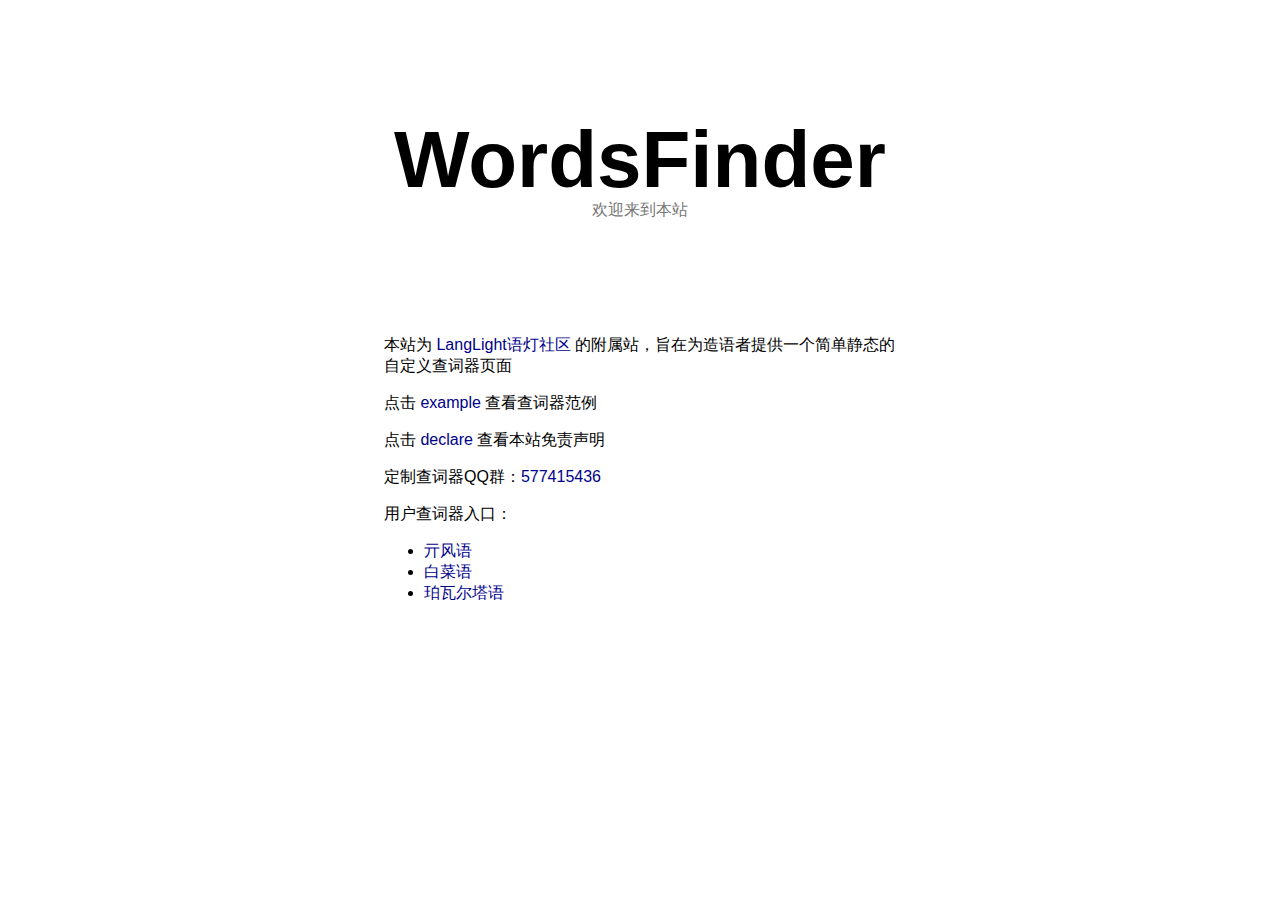
<file: index.html>
﻿<!DOCTYPE html>
<html>
<head>
<meta charset="UTF-8">
<title>WordsFinder</title>

<link type="text/css" rel="stylesheet" href="css/index.css">

</head>

<body>
<h1>WordsFinder</h1>
<h3>欢迎来到本站</h3>

<section class="list-wrap">

	<br>本站为<a href="https://langlight.netlify.app/" target="_blank"> LangLight语灯社区 </a>的附属站，旨在为造语者提供一个简单静态的自定义查词器页面</p>
	<p>点击<a href="./example.html" target="_blank"> example </a>查看查词器范例</p>
	<p>点击<a href="#" target="_blank"> declare </a>查看本站免责声明</p>
	<p>定制查词器QQ群：<a href="https://jq.qq.com/?_wv=1027&k=1ePlgVrD" target="_blank">577415436</a></p>
	<p>用户查词器入口：
		<ul>
			<li><a href="./qifengyu.html" target="_blank">亓风语</a></li>
			<li><a href="./baicaiyu.html" target="_blank">白菜语</a></li>
			<li><a href="./bowaertayu.html" target="_blank">珀瓦尔塔语</a></li>
		</ul>
	</p>
  
</section>

<script type="text/javascript" src='js/jquery.min.js'></script>
<script type="text/javascript" src="js/index.js"></script>

<!-- <div style="text-align:center;margin:50px 0; font:normal 14px/24px 'MicroSoft YaHei';line-height: 0.4em; color: darkgrey;">
<p style="font-size: 120%;">本页面由<a class="a2" href="https://langlight.netlify.app/" target="_blank">LangLight语灯社区</a>提供支持</p>
<p style="font-size: 80%;">QQ群：<a class="a2" href="https://jq.qq.com/?_wv=1027&k=1ePlgVrD" target="_blank">577415436</a></p>
</div> -->

</body>
</html>
</file>
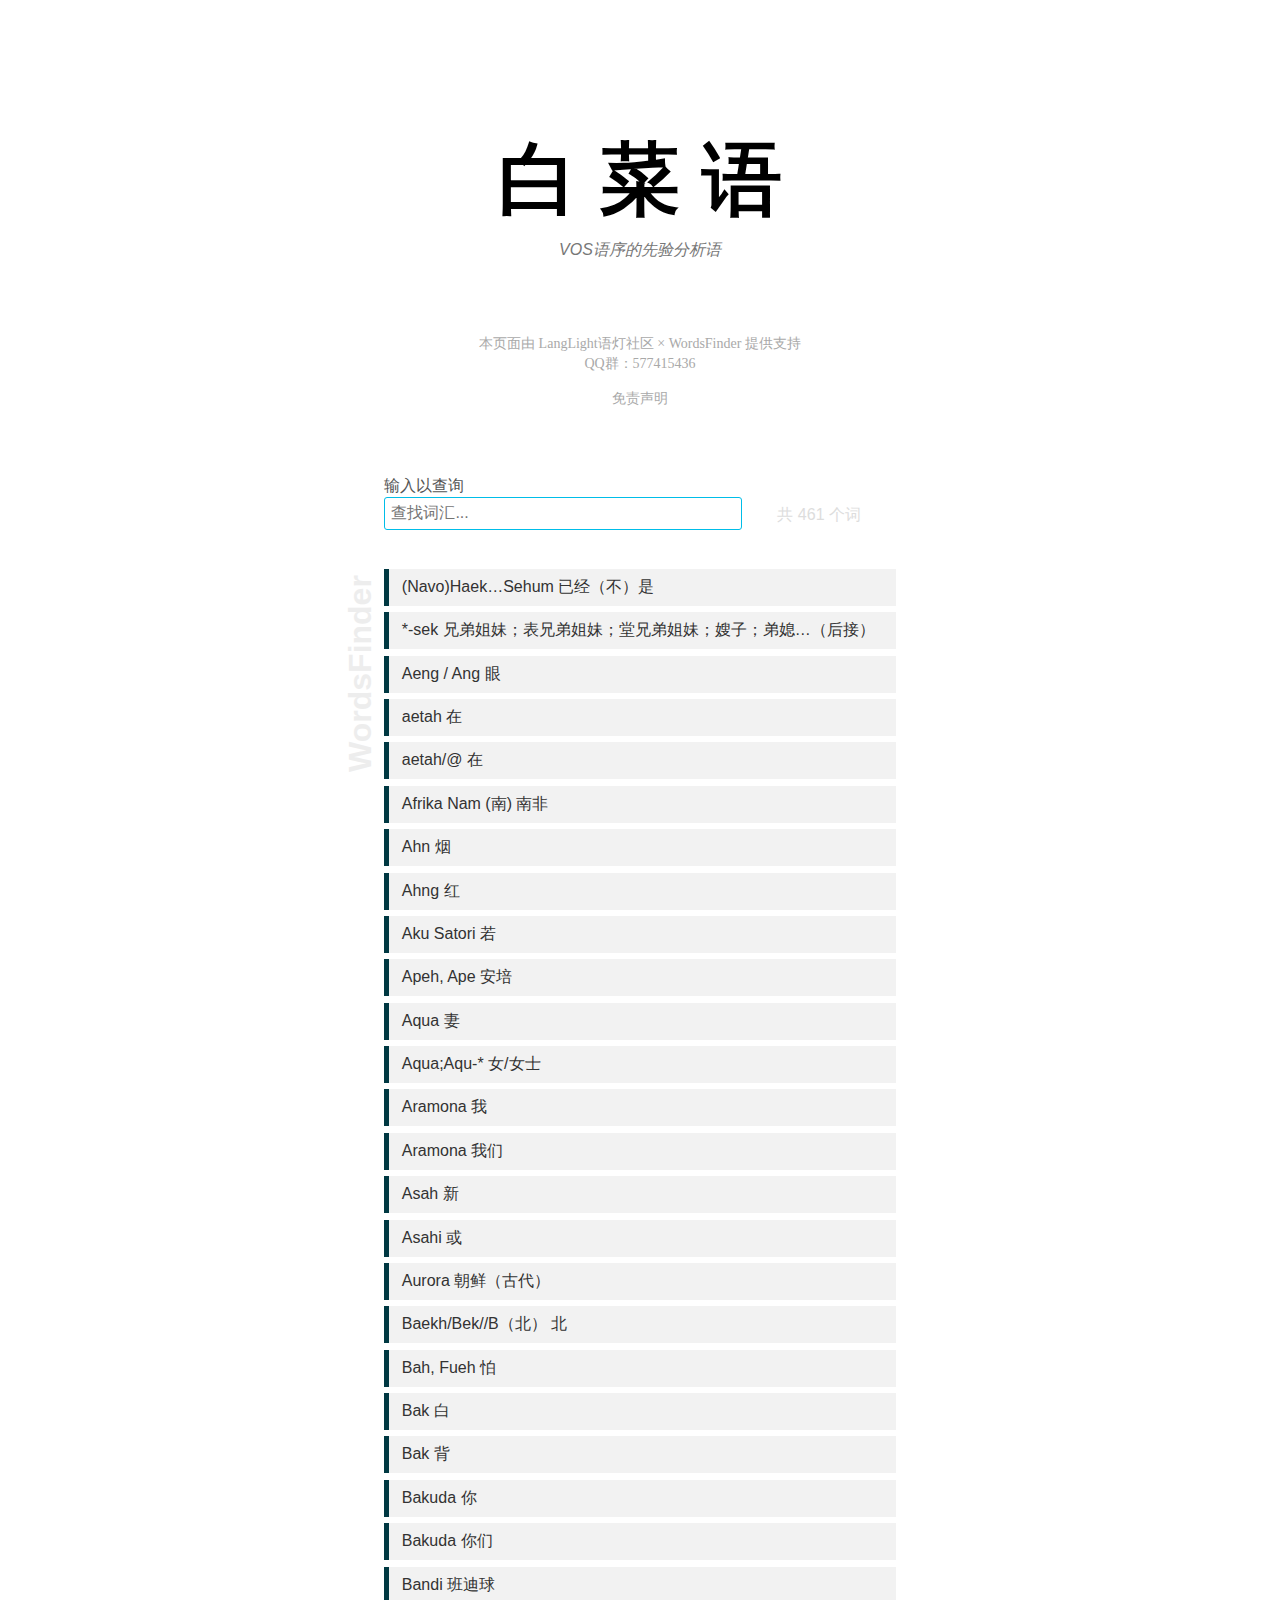
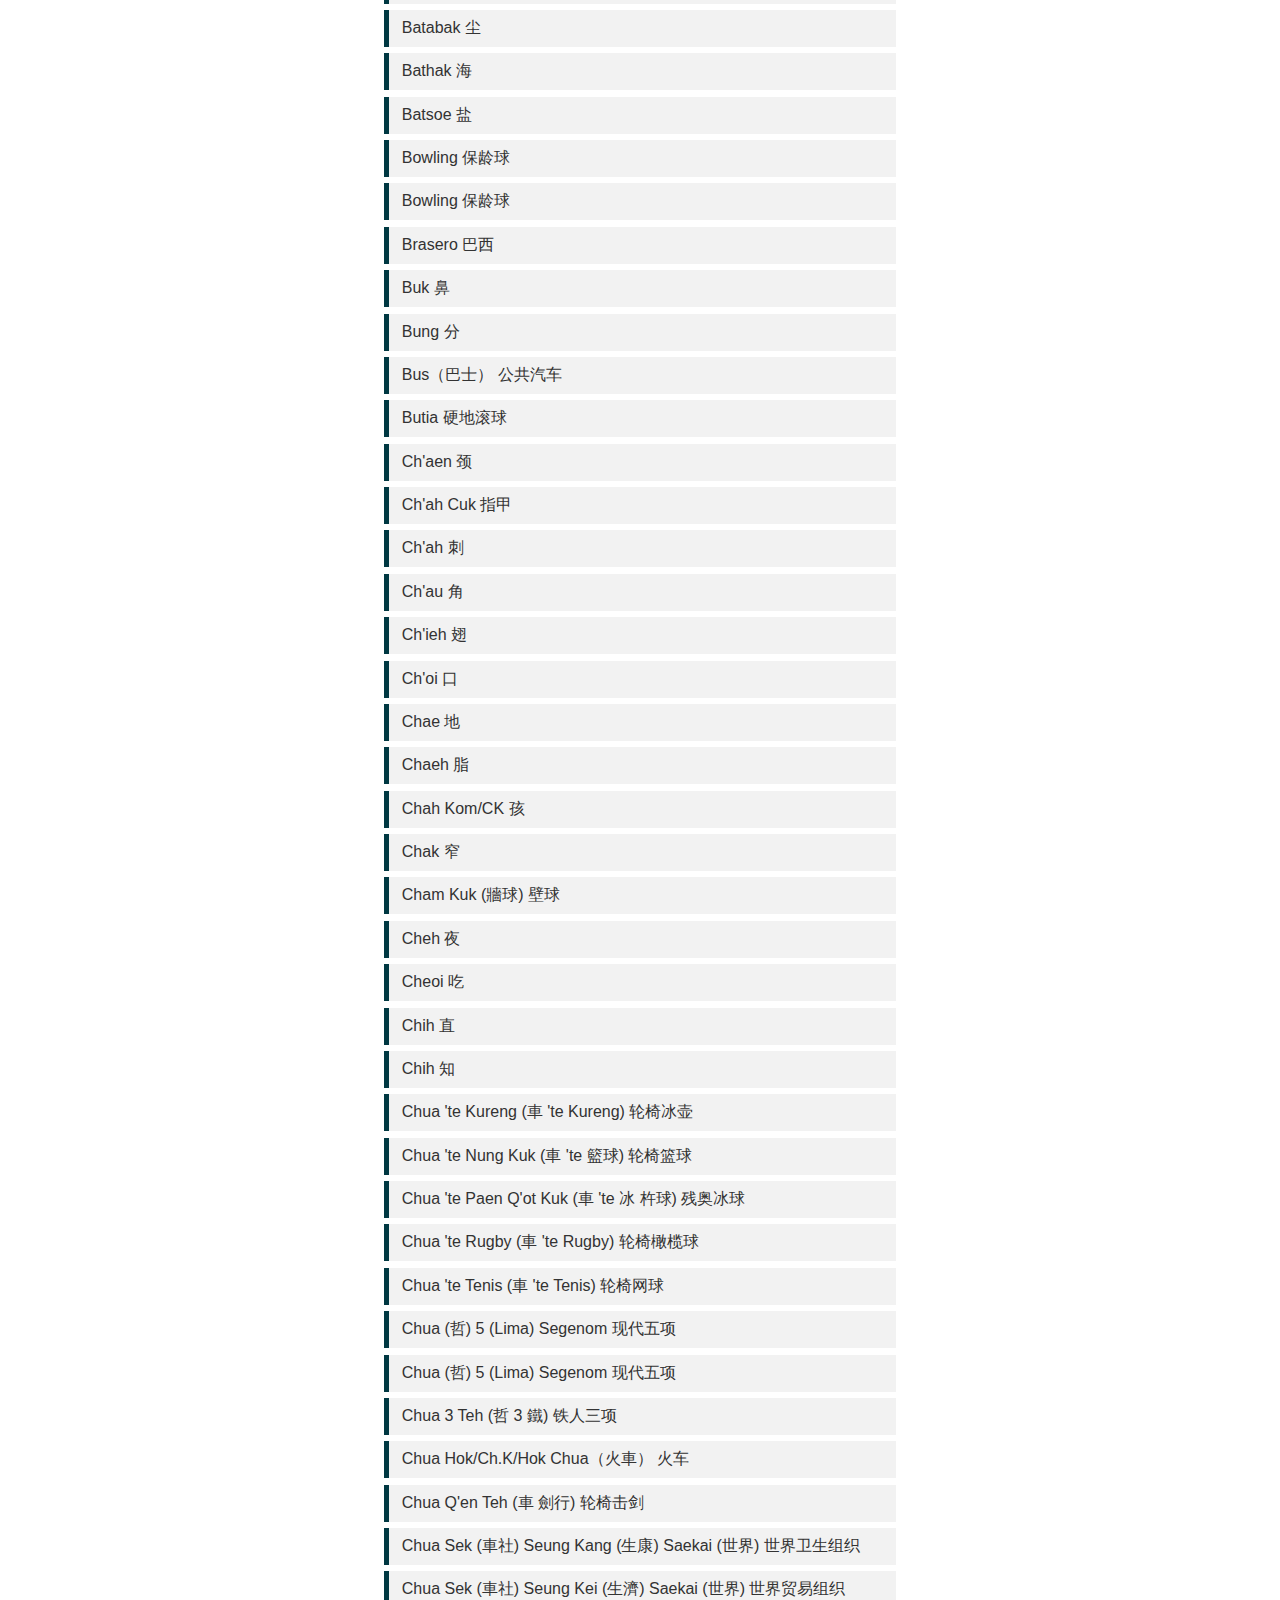
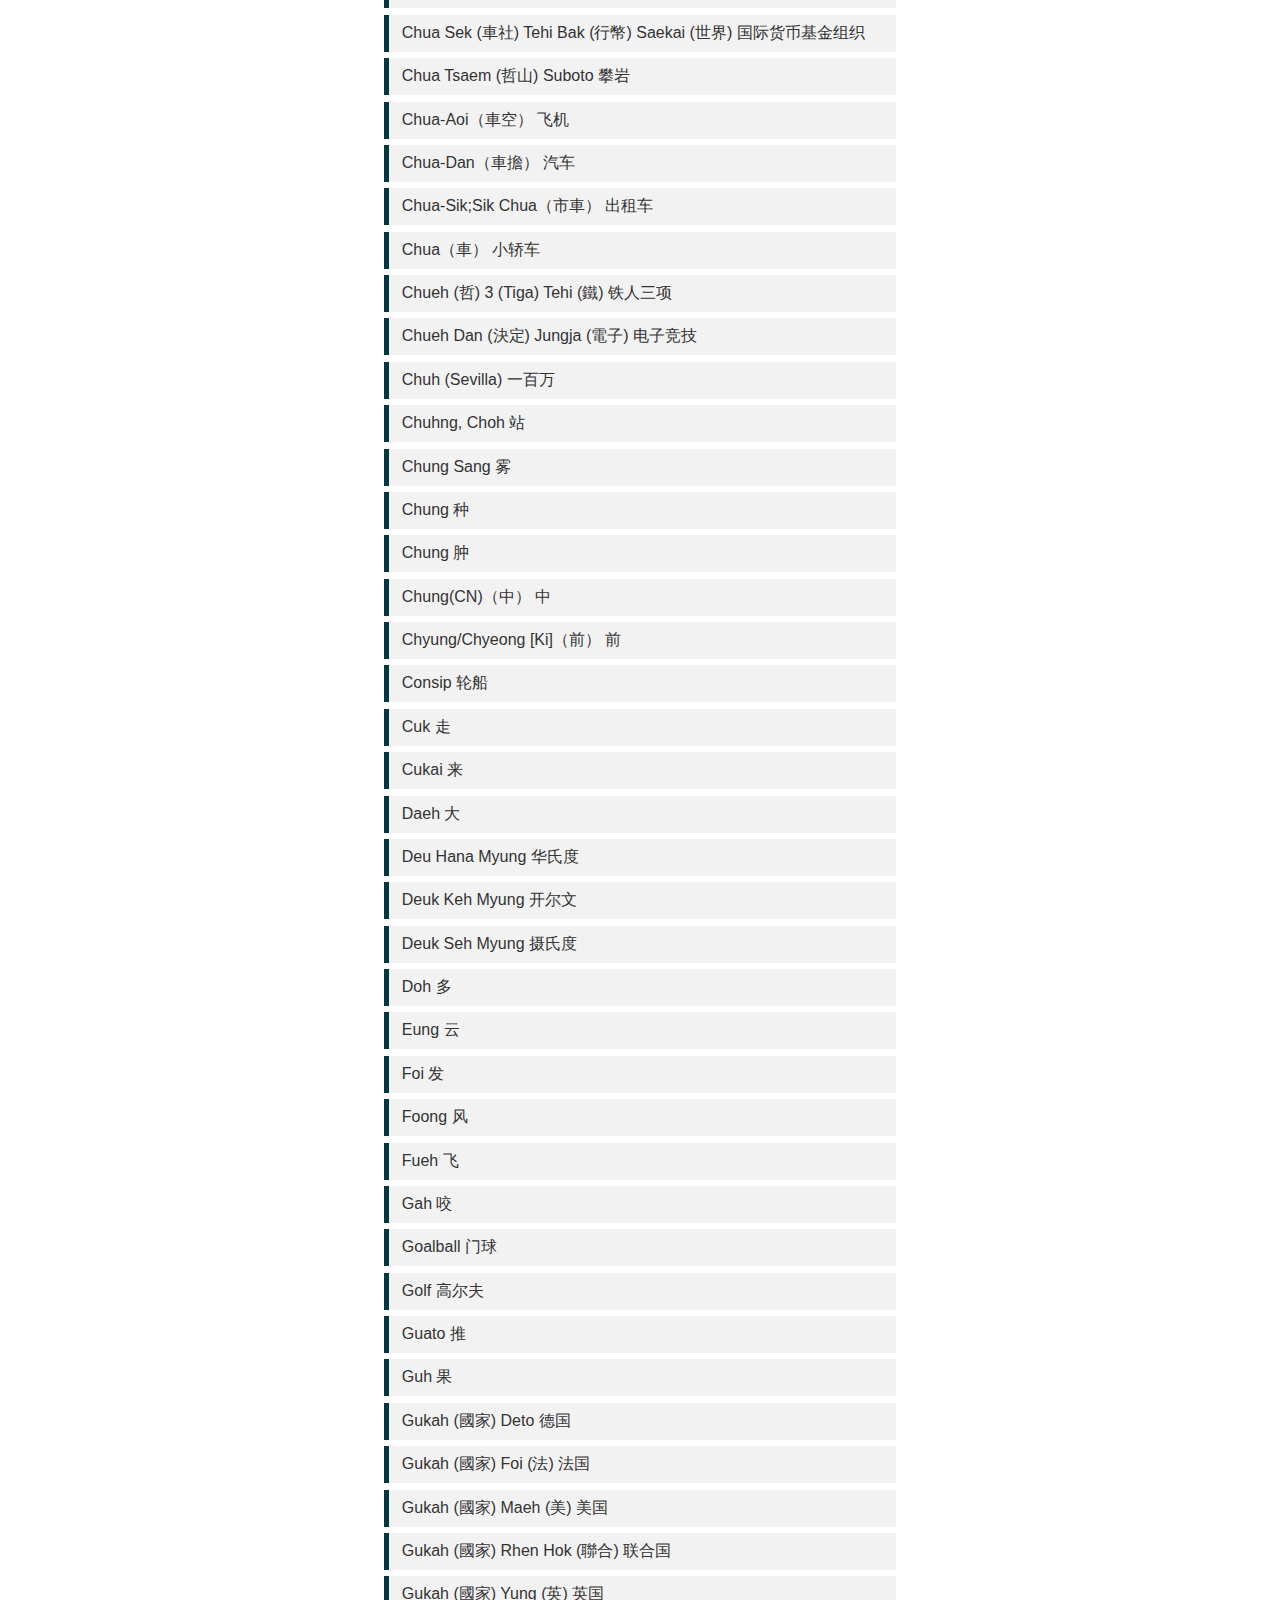
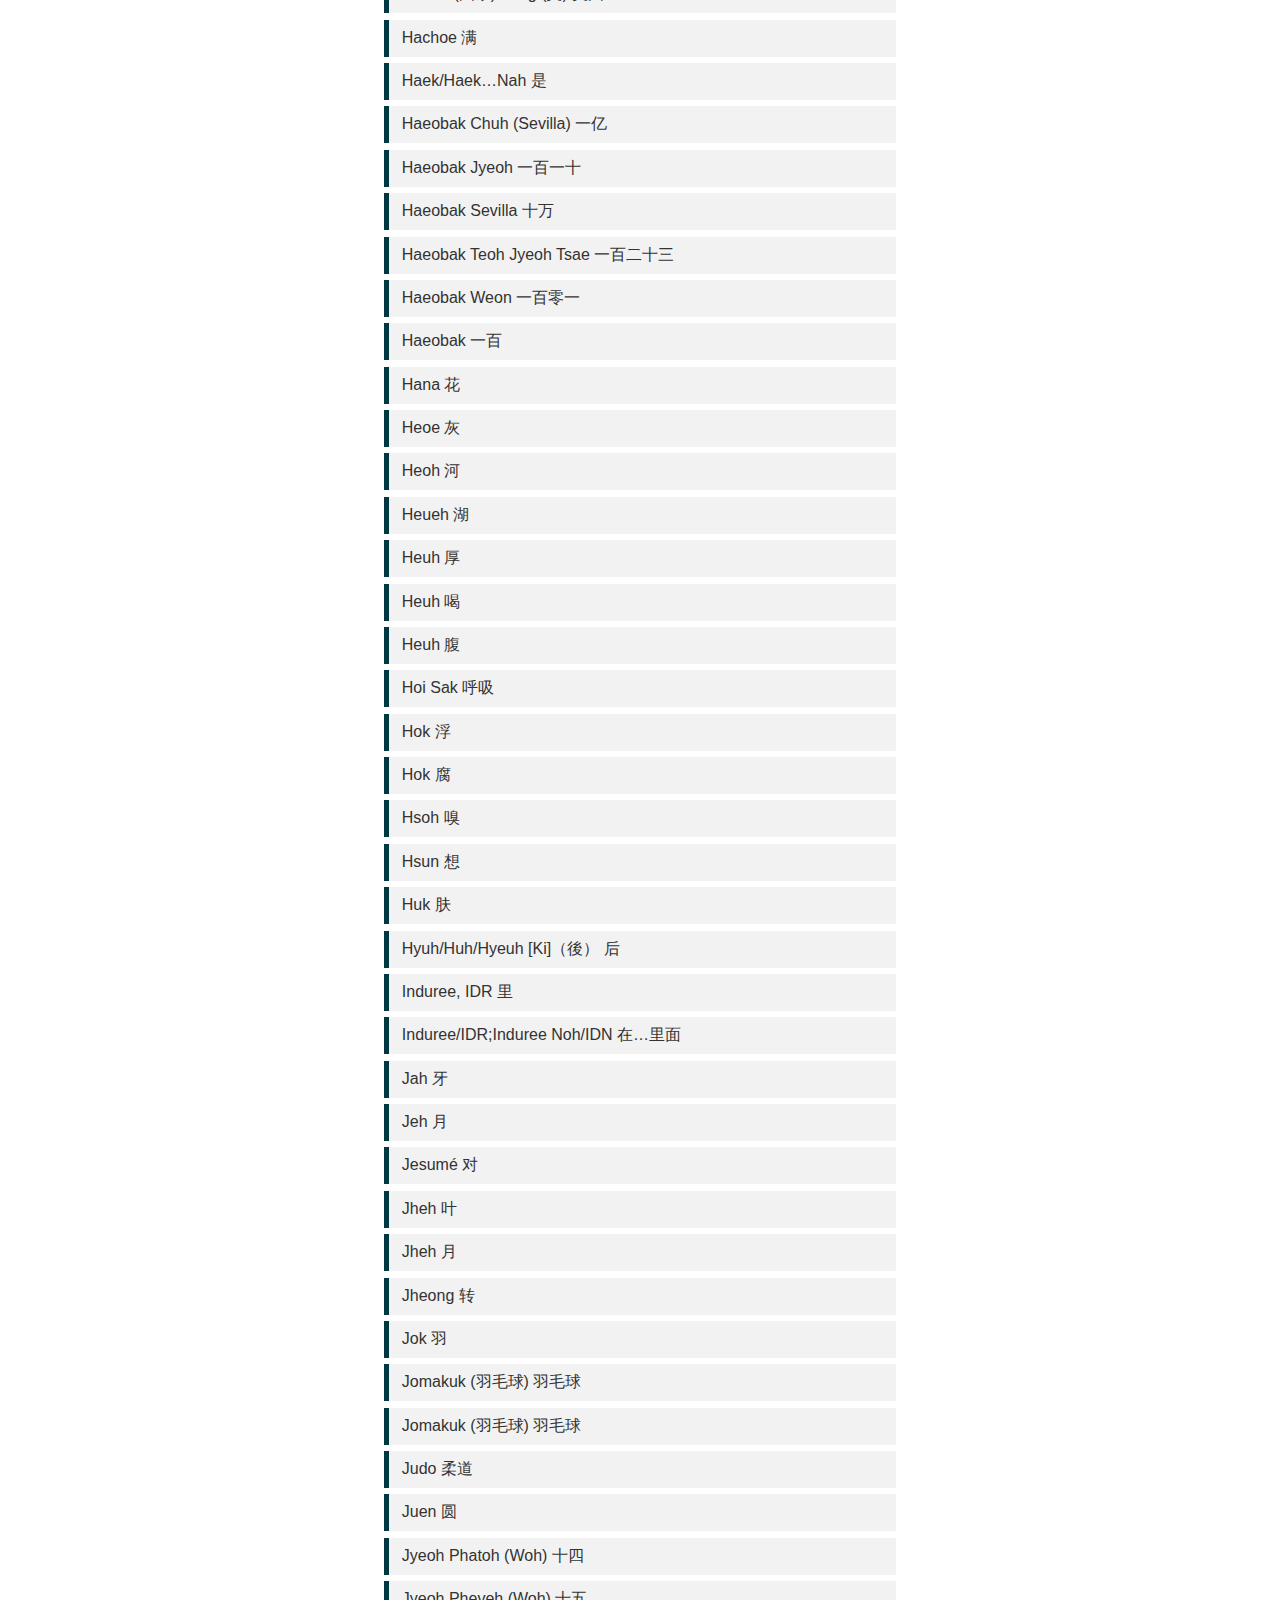
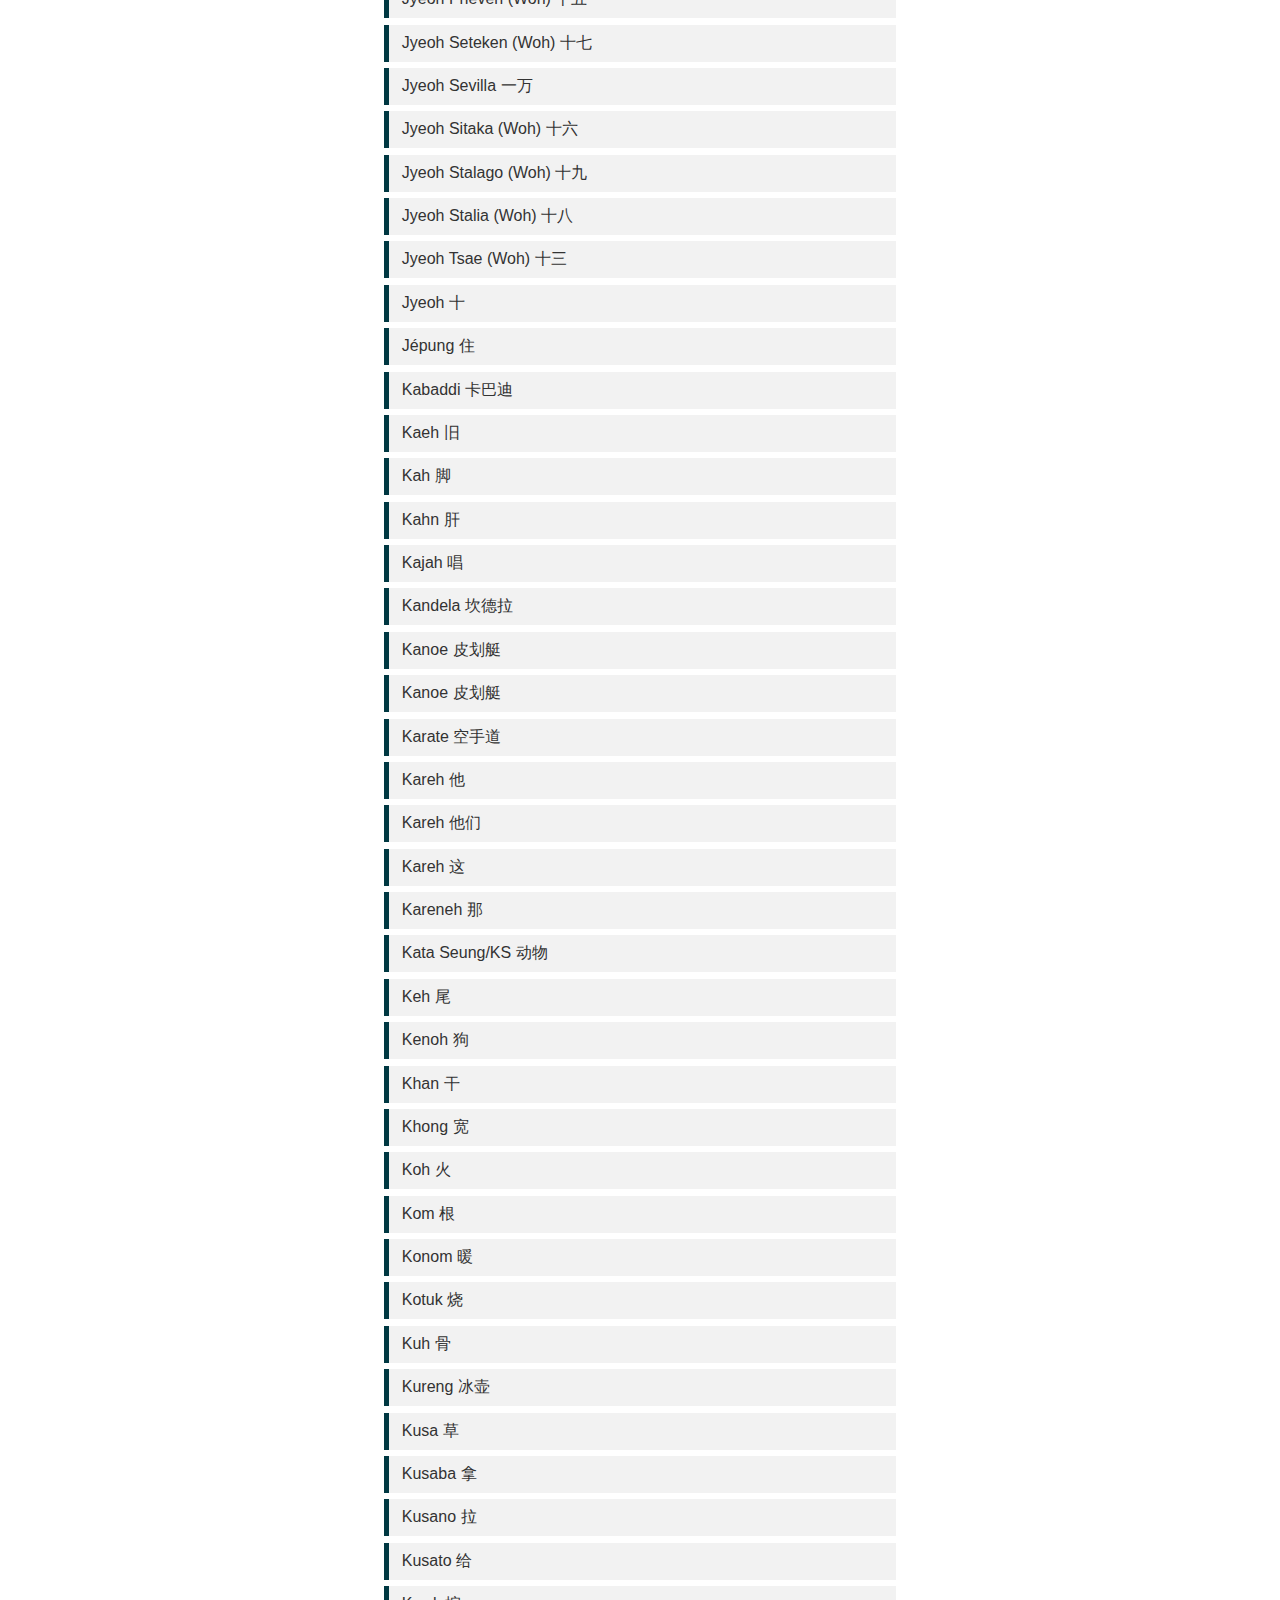
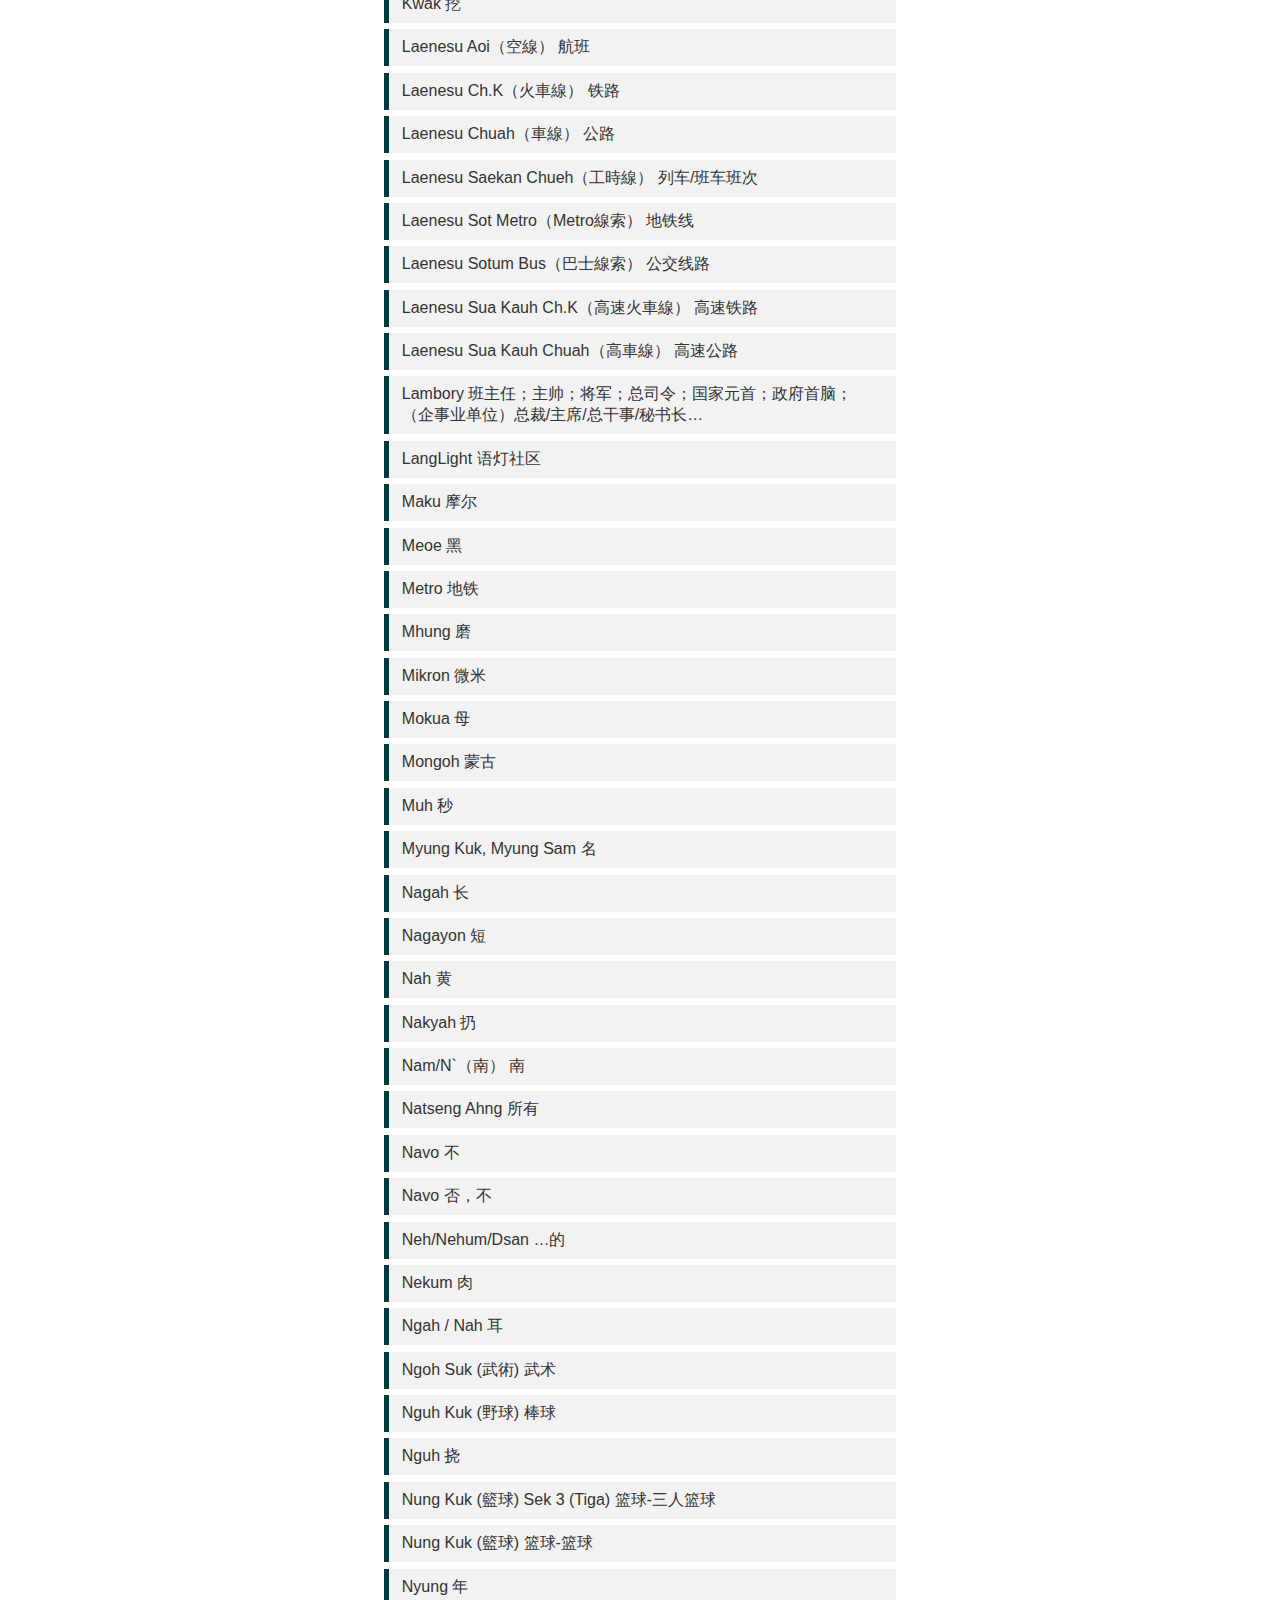
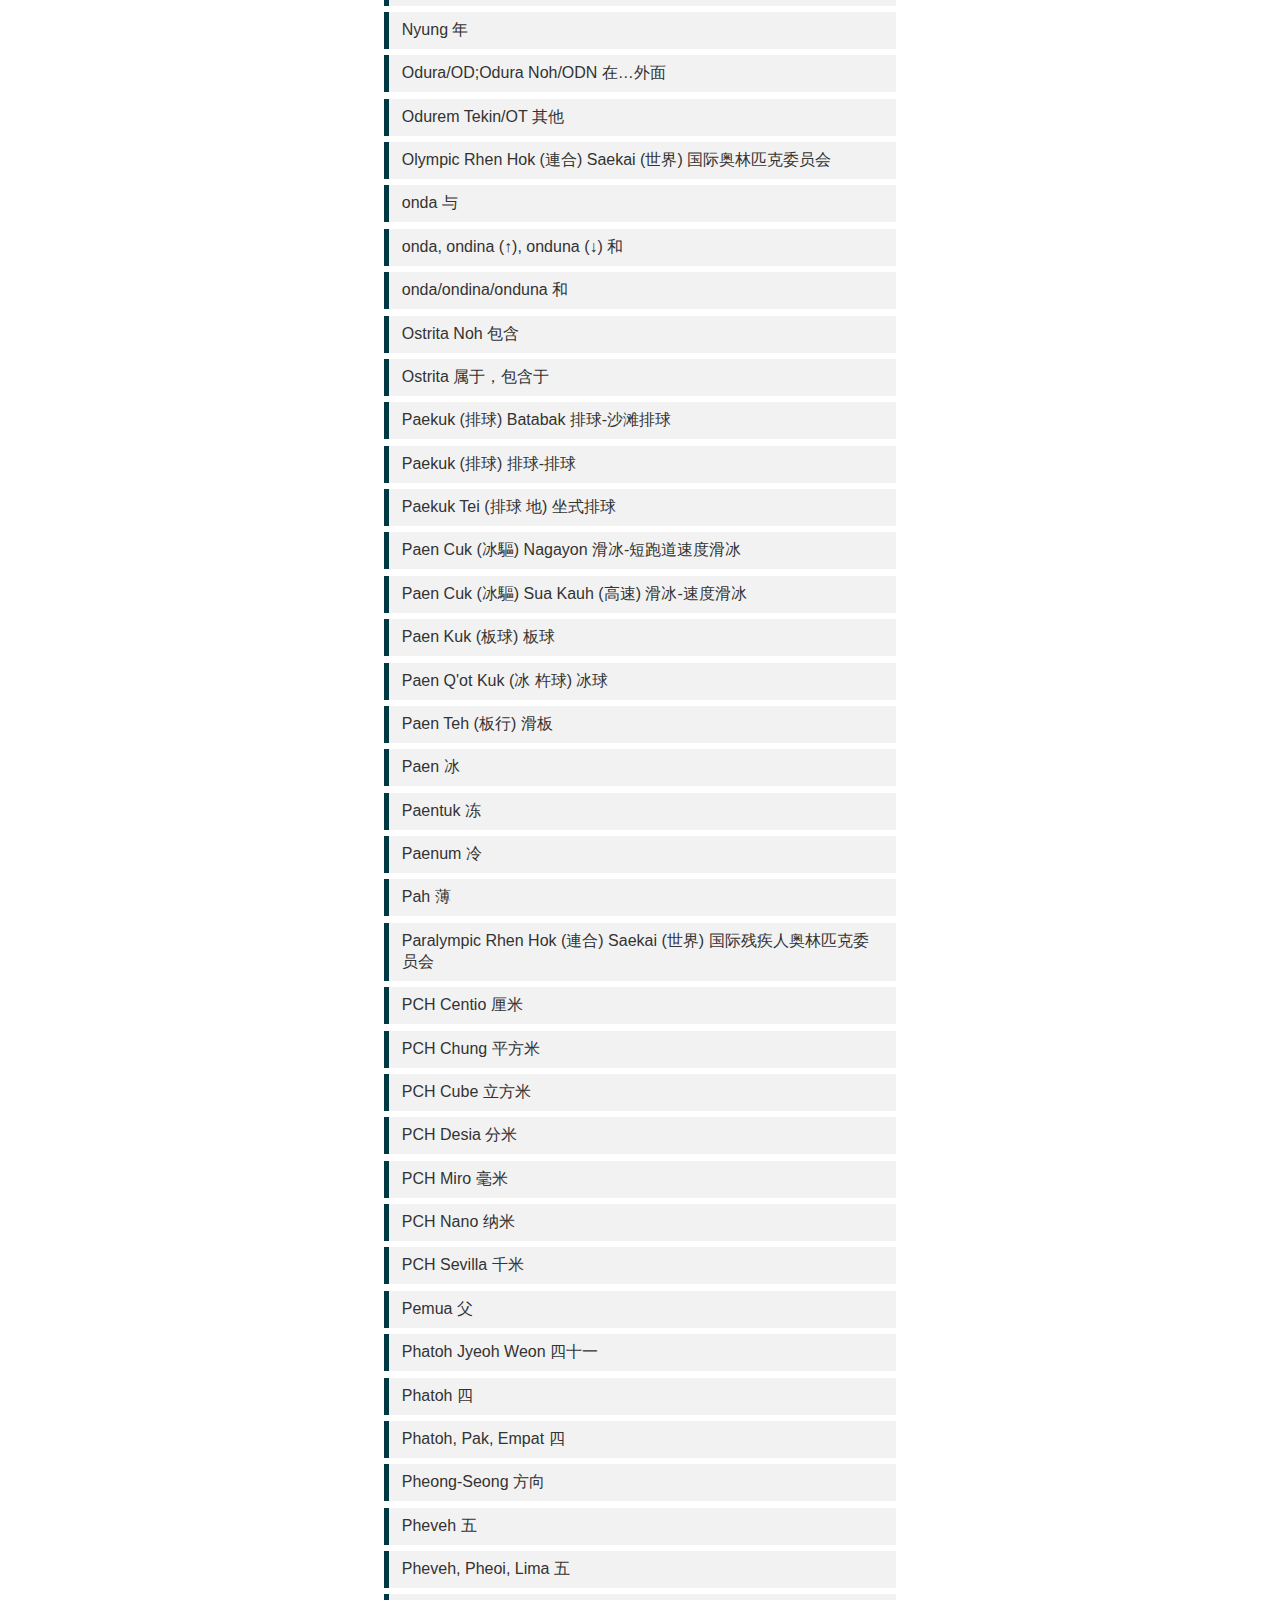
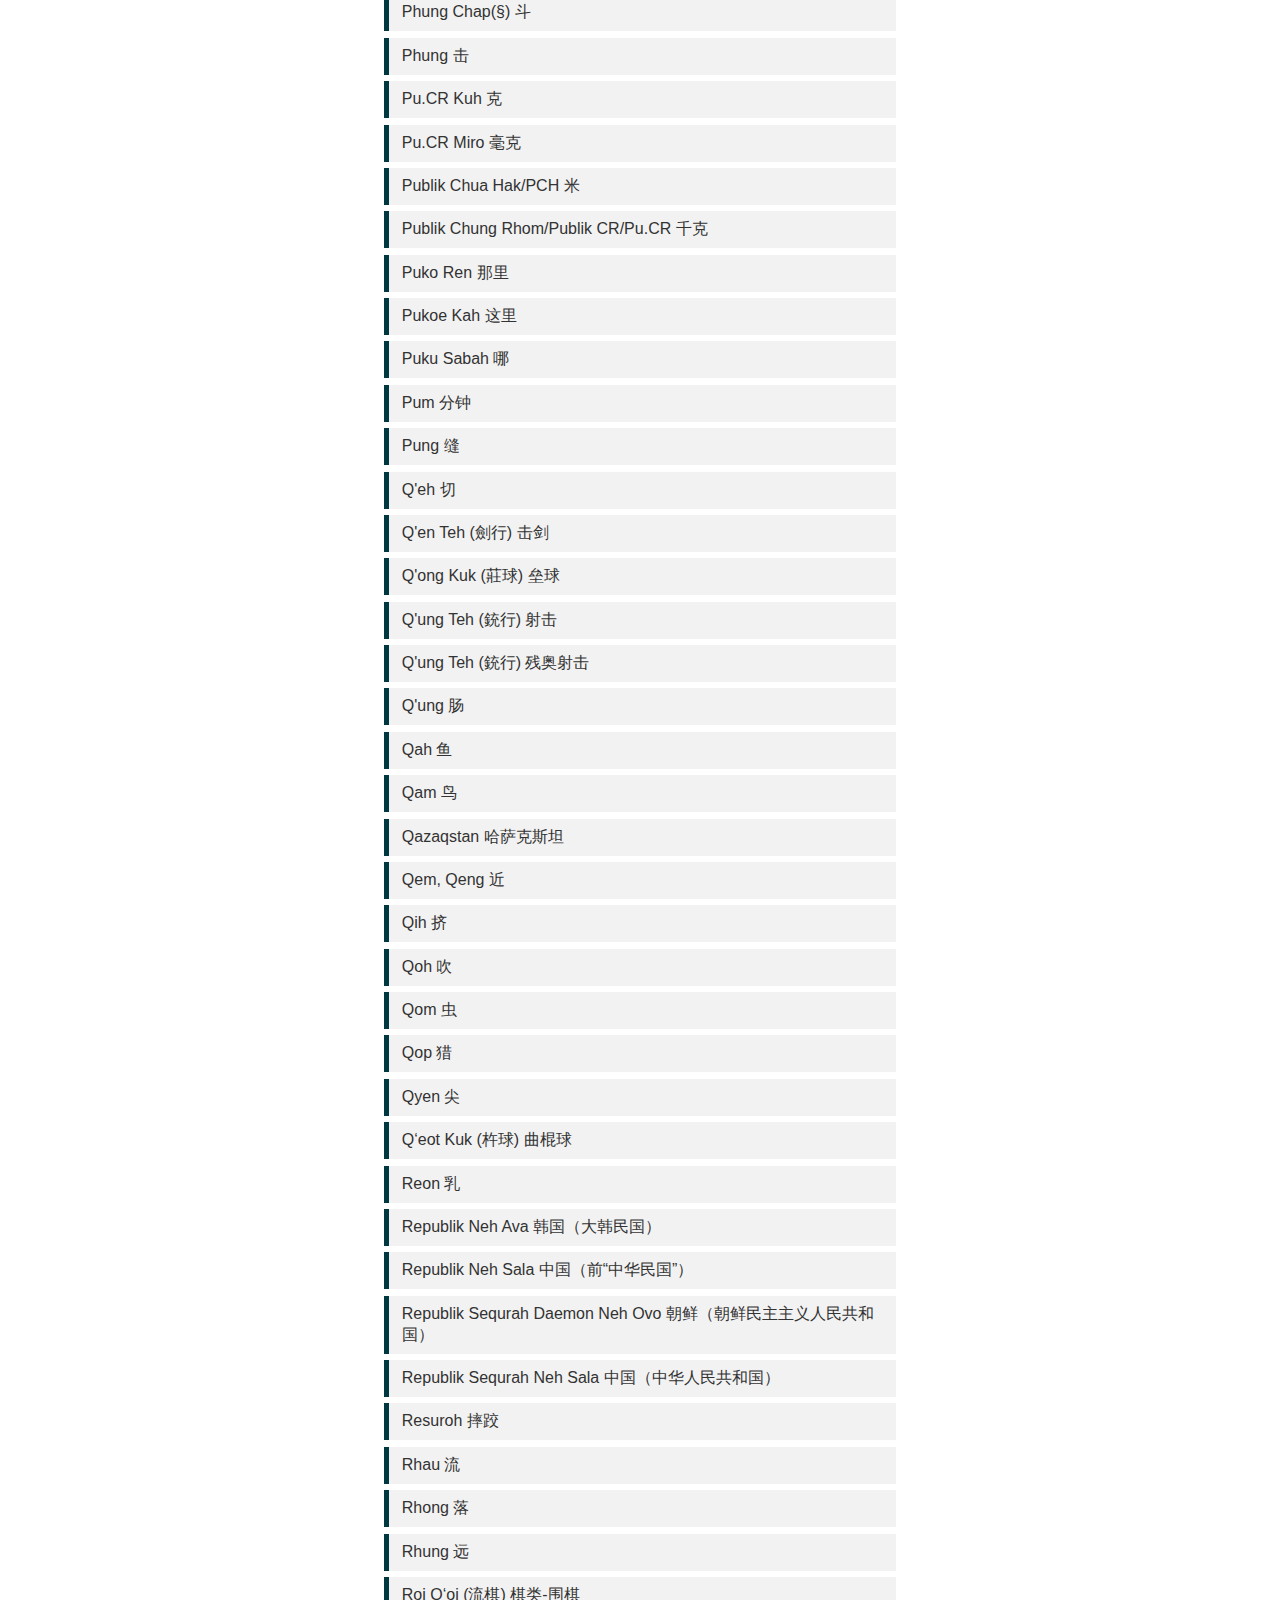
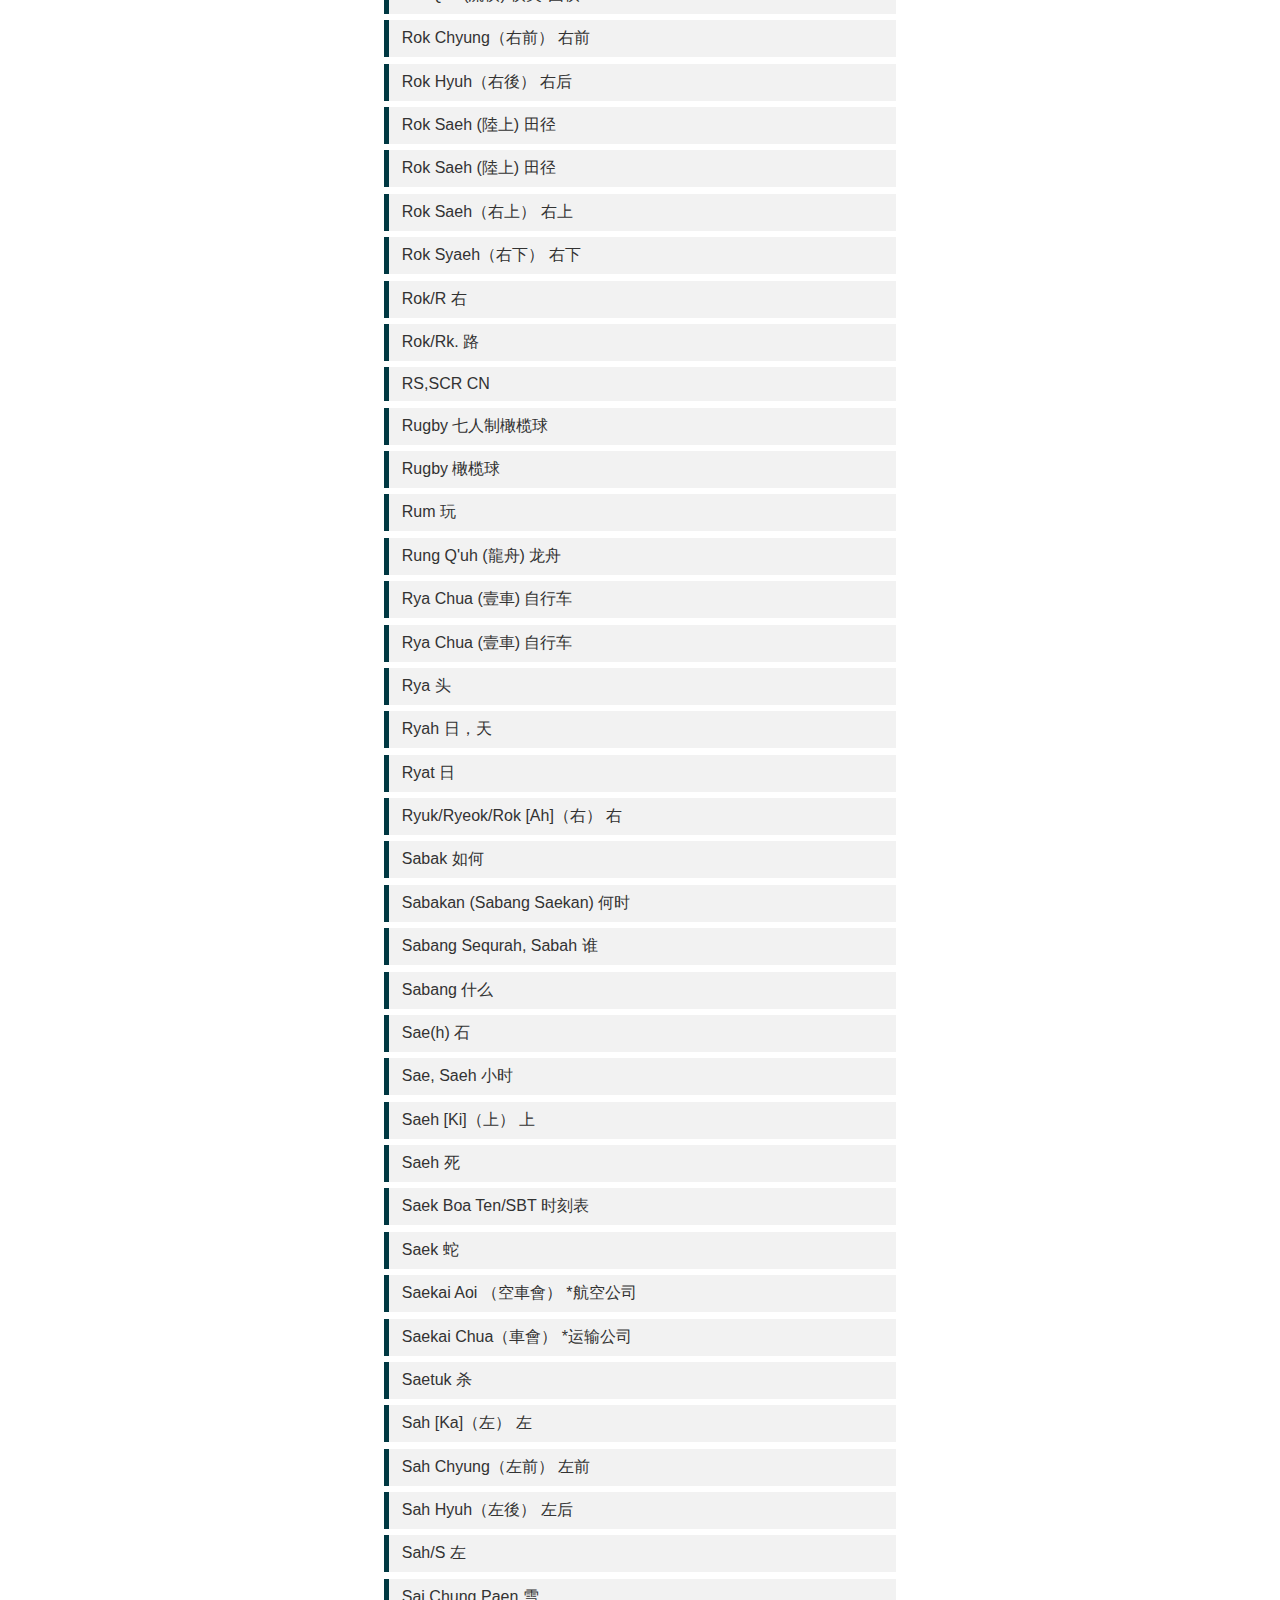
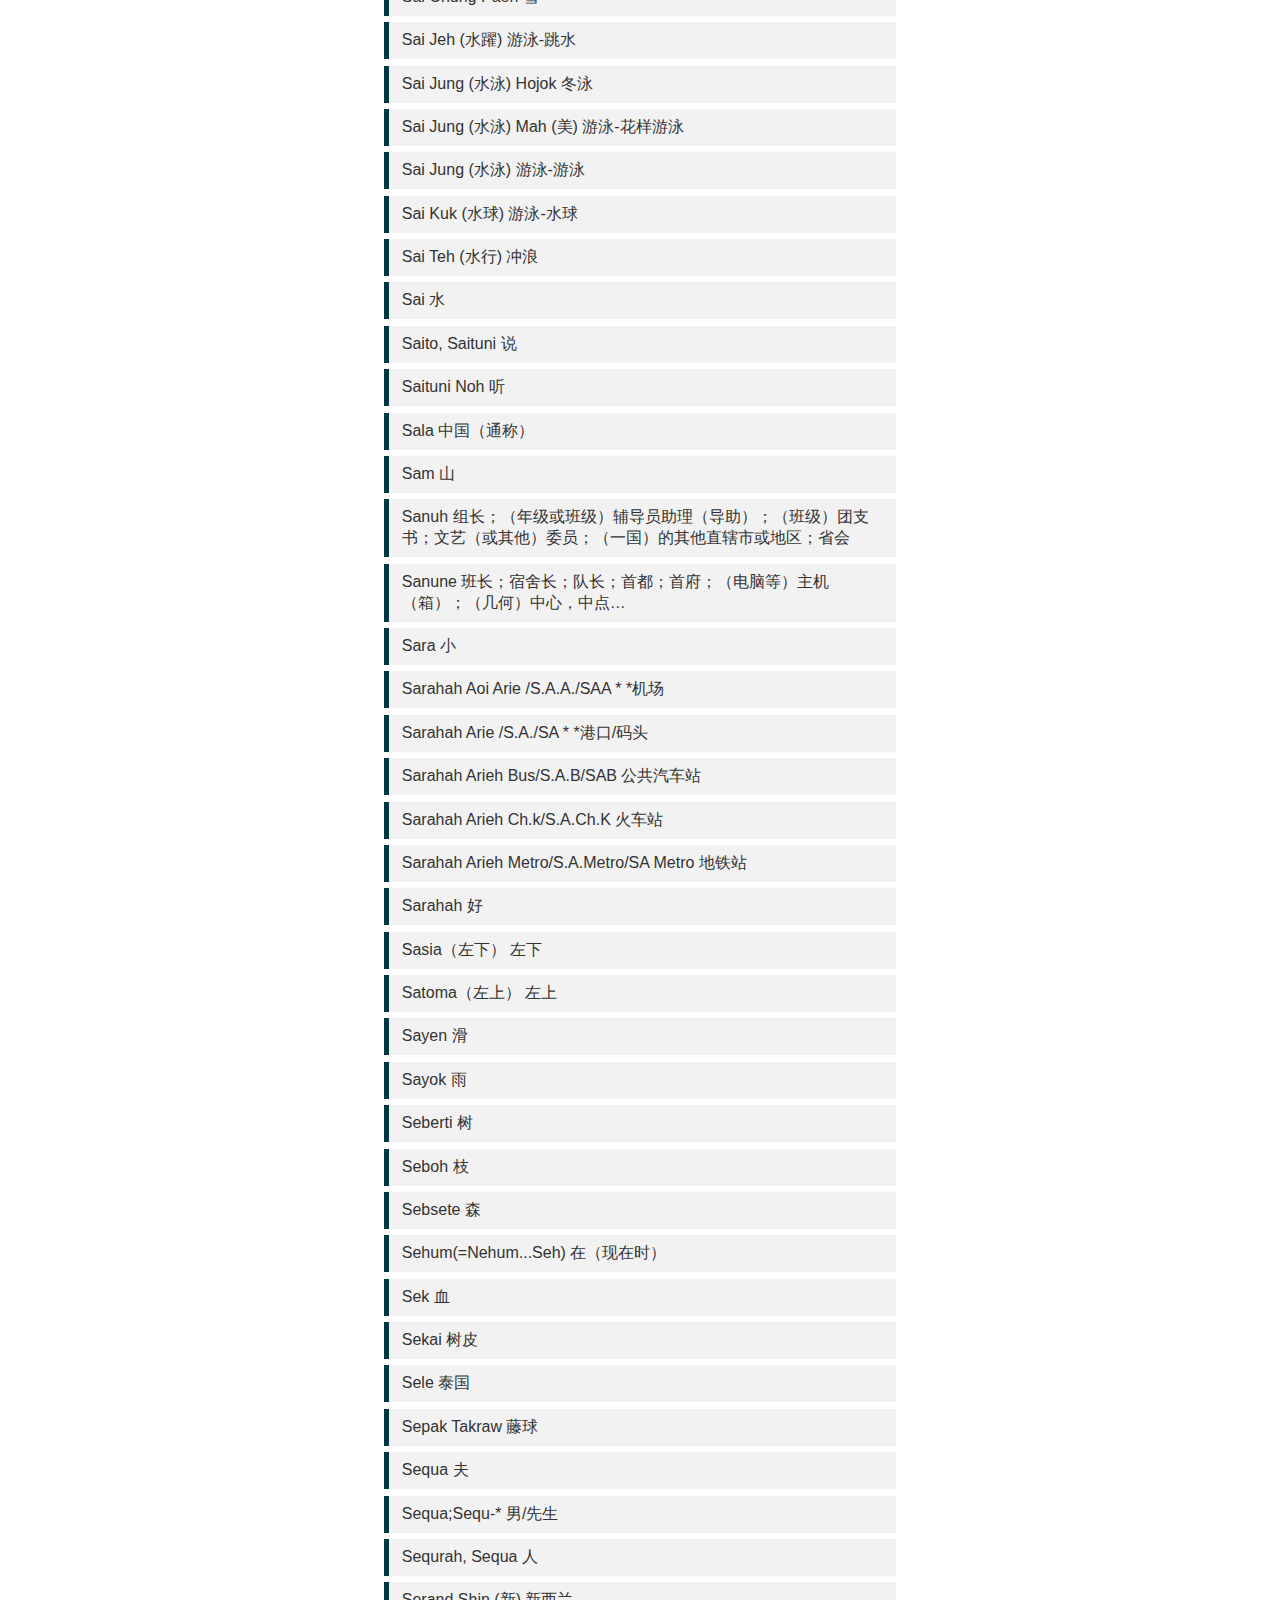
<file: baicaiyu.html>
﻿<!DOCTYPE html>
<html>
<head>
<meta charset="UTF-8">
<title>白菜语 | 查词器</title>

<link type="text/css" rel="stylesheet" href="css/style.css">

</head>

<body>
<h1>白 菜 语</h1>
<h3>VOS语序的先验分析语</h3>

<span style="padding: 60px;"></span>

<div style="text-align:center; margin:30px 0; font:normal 14px/24px 'MicroSoft YaHei';line-height: 0.4em; color: darkgrey;">
<p>本页面由<a class="a2" href="https://langlight.netlify.app/" target="_blank"> LangLight语灯社区</a> × <a class="a2" href="./index.html" target="_blank">WordsFinder </a>提供支持</p>
<p>QQ群：<a class="a2" href="https://jq.qq.com/?_wv=1027&k=1ePlgVrD" target="_blank">577415436</a></p>
</div>

<center style="text-align:center; margin:10px 0; font:normal 14px/24px 'MicroSoft YaHei';line-height: 0.4em; color: darkgrey;"><a class="a2" href="#" target="_blank">免责声明</a></center>

<section class="list-wrap">
  <label for="search-text">输入以查询</label>
  <input type="text" id="search-text" placeholder="查找词汇..." class="search-box">
  <span class="list-count"></span>
	<ul id="list">
		<li class="in">(Navo)Haek…Sehum 已经（不）是</li>
		<li class="in">*-sek 兄弟姐妹；表兄弟姐妹；堂兄弟姐妹；嫂子；弟媳…（后接）</li> <li class="in">Aeng / Ang 眼</li>
		<li class="in">aetah 在</li> <li class="in">aetah/@ 在</li>
		<li class="in">Afrika Nam (南) 南非</li> <li class="in">Ahn 烟</li>
		<li class="in">Ahng 红</li> <li class="in">Aku Satori 若</li>
		<li class="in">Apeh, Ape 安培</li> <li class="in">Aqua 妻</li>
		<li class="in">Aqua;Aqu-* 女/女士</li> <li class="in">Aramona 我</li>
		<li class="in">Aramona 我们</li> <li class="in">Asah 新</li>
		<li class="in">Asahi 或</li> <li class="in">Aurora 朝鲜（古代）</li>
		<li class="in">Baekh/Bek//B（北） 北</li> <li class="in">Bah, Fueh 怕</li>
		<li class="in">Bak 白</li> <li class="in">Bak 背</li>
		<li class="in">Bakuda 你</li> <li class="in">Bakuda 你们</li>
		<li class="in">Bandi 班迪球</li> <li class="in">Batabak 尘</li>
		<li class="in">Bathak 海</li> <li class="in">Batsoe 盐</li>
		<li class="in">Bowling 保龄球</li> <li class="in">Bowling 保龄球</li>
		<li class="in">Brasero 巴西</li> <li class="in">Buk 鼻</li>
		<li class="in">Bung 分</li> <li class="in">Bus（巴士） 公共汽车</li>
		<li class="in">Butia 硬地滚球</li> <li class="in">Ch'aen 颈</li>
		<li class="in">Ch'ah Cuk 指甲</li> <li class="in">Ch'ah 刺</li>
		<li class="in">Ch'au 角</li> <li class="in">Ch'ieh 翅</li>
		<li class="in">Ch'oi 口</li> <li class="in">Chae 地</li>
		<li class="in">Chaeh 脂</li> <li class="in">Chah Kom/CK 孩</li>
		<li class="in">Chak 窄</li> <li class="in">Cham Kuk (牆球) 壁球</li>
		<li class="in">Cheh 夜</li> <li class="in">Cheoi 吃</li>
		<li class="in">Chih 直</li> <li class="in">Chih 知</li>
		<li class="in">Chua 'te Kureng (車 'te Kureng) 轮椅冰壶</li> <li class="in">Chua 'te Nung Kuk (車 'te 籃球) 轮椅篮球</li>
		<li class="in">Chua 'te Paen Q'ot Kuk (車 'te 冰 杵球) 残奥冰球</li> <li class="in">Chua 'te Rugby (車 'te Rugby) 轮椅橄榄球</li>
		<li class="in">Chua 'te Tenis (車 'te Tenis) 轮椅网球</li> <li class="in">Chua (哲) 5 (Lima) Segenom 现代五项</li>
		<li class="in">Chua (哲) 5 (Lima) Segenom 现代五项</li> <li class="in">Chua 3 Teh (哲 3 鐵) 铁人三项</li>
		<li class="in">Chua Hok/Ch.K/Hok Chua（火車） 火车</li> <li class="in">Chua Q'en Teh (車 劍行) 轮椅击剑</li>
		<li class="in">Chua Sek (車社) Seung Kang (生康) Saekai (世界) 世界卫生组织</li> <li class="in">Chua Sek (車社) Seung Kei (生濟) Saekai (世界) 世界贸易组织</li>
		<li class="in">Chua Sek (車社) Tehi Bak (行幣) Saekai (世界) 国际货币基金组织</li> <li class="in">Chua Tsaem (哲山) Suboto 攀岩</li>
		<li class="in">Chua-Aoi（車空） 飞机</li> <li class="in">Chua-Dan（車擔） 汽车</li>
		<li class="in">Chua-Sik;Sik Chua（市車） 出租车</li> <li class="in">Chua（車） 小轿车</li>
		<li class="in">Chueh (哲) 3 (Tiga) Tehi (鐵) 铁人三项</li> <li class="in">Chueh Dan (決定) Jungja (電子) 电子竞技</li>
		<li class="in">Chuh (Sevilla) 一百万</li> <li class="in">Chuhng, Choh 站</li>
		<li class="in">Chung Sang 雾</li> <li class="in">Chung 种</li>
		<li class="in">Chung 肿</li> <li class="in">Chung(CN)（中） 中</li>
		<li class="in">Chyung/Chyeong [Ki]（前） 前</li> <li class="in">Consip 轮船</li>
		<li class="in">Cuk 走</li> <li class="in">Cukai 来</li>
		<li class="in">Daeh 大</li> <li class="in">Deu Hana Myung 华氏度</li>
		<li class="in">Deuk Keh Myung 开尔文</li> <li class="in">Deuk Seh Myung 摄氏度</li>
		<li class="in">Doh 多</li> <li class="in">Eung 云</li>
		<li class="in">Foi 发</li> <li class="in">Foong 风</li>
		<li class="in">Fueh 飞</li> <li class="in">Gah 咬</li>
		<li class="in">Goalball 门球</li> <li class="in">Golf 高尔夫</li>
		<li class="in">Guato 推</li> <li class="in">Guh 果</li>
		<li class="in">Gukah (國家) Deto 德国</li> <li class="in">Gukah (國家) Foi (法) 法国</li>
		<li class="in">Gukah (國家) Maeh (美) 美国</li> <li class="in">Gukah (國家) Rhen Hok (聯合) 联合国</li>
		<li class="in">Gukah (國家) Yung (英) 英国</li> <li class="in">Hachoe 满</li>
		<li class="in">Haek/Haek…Nah 是</li> <li class="in">Haeobak Chuh (Sevilla) 一亿</li>
		<li class="in">Haeobak Jyeoh 一百一十</li> <li class="in">Haeobak Sevilla 十万</li>
		<li class="in">Haeobak Teoh Jyeoh Tsae 一百二十三</li> <li class="in">Haeobak Weon 一百零一</li>
		<li class="in">Haeobak 一百</li> <li class="in">Hana 花</li>
		<li class="in">Heoe 灰</li> <li class="in">Heoh 河</li>
		<li class="in">Heueh 湖</li> <li class="in">Heuh 厚</li>
		<li class="in">Heuh 喝</li> <li class="in">Heuh 腹</li>
		<li class="in">Hoi Sak 呼吸</li> <li class="in">Hok 浮</li>
		<li class="in">Hok 腐</li> <li class="in">Hsoh 嗅</li>
		<li class="in">Hsun 想</li> <li class="in">Huk 肤</li>
		<li class="in">Hyuh/Huh/Hyeuh [Ki]（後） 后</li> <li class="in">Induree, IDR 里</li>
		<li class="in">Induree/IDR;Induree Noh/IDN 在…里面</li> <li class="in">Jah 牙</li>
		<li class="in">Jeh 月</li> <li class="in">Jesumé 对</li>
		<li class="in">Jheh 叶</li> <li class="in">Jheh 月</li>
		<li class="in">Jheong 转</li> <li class="in">Jok 羽</li>
		<li class="in">Jomakuk (羽毛球) 羽毛球</li> <li class="in">Jomakuk (羽毛球) 羽毛球</li>
		<li class="in">Judo 柔道</li> <li class="in">Juen 圆</li>
		<li class="in">Jyeoh Phatoh (Woh) 十四</li> <li class="in">Jyeoh Pheveh (Woh) 十五</li>
		<li class="in">Jyeoh Seteken (Woh) 十七</li> <li class="in">Jyeoh Sevilla 一万</li>
		<li class="in">Jyeoh Sitaka (Woh) 十六</li> <li class="in">Jyeoh Stalago (Woh) 十九</li>
		<li class="in">Jyeoh Stalia (Woh) 十八</li> <li class="in">Jyeoh Tsae (Woh) 十三</li>
		<li class="in">Jyeoh 十</li> <li class="in">Jépung 住</li>
		<li class="in">Kabaddi 卡巴迪</li> <li class="in">Kaeh 旧</li>
		<li class="in">Kah 脚</li> <li class="in">Kahn 肝</li>
		<li class="in">Kajah 唱</li> <li class="in">Kandela 坎德拉</li>
		<li class="in">Kanoe 皮划艇</li> <li class="in">Kanoe 皮划艇</li>
		<li class="in">Karate 空手道</li> <li class="in">Kareh 他</li>
		<li class="in">Kareh 他们</li> <li class="in">Kareh 这</li>
		<li class="in">Kareneh 那</li> <li class="in">Kata Seung/KS 动物</li>
		<li class="in">Keh 尾</li> <li class="in">Kenoh 狗</li>
		<li class="in">Khan 干</li> <li class="in">Khong 宽</li>
		<li class="in">Koh 火</li> <li class="in">Kom 根</li>
		<li class="in">Konom 暖</li> <li class="in">Kotuk 烧</li>
		<li class="in">Kuh 骨</li> <li class="in">Kureng 冰壶</li>
		<li class="in">Kusa 草</li> <li class="in">Kusaba 拿</li>
		<li class="in">Kusano 拉</li> <li class="in">Kusato 给</li>
		<li class="in">Kwak 挖</li> <li class="in">Laenesu Aoi（空線） 航班</li>
		<li class="in">Laenesu Ch.K（火車線） 铁路</li> <li class="in">Laenesu Chuah（車線） 公路</li>
		<li class="in">Laenesu Saekan Chueh（工時線） 列车/班车班次</li> <li class="in">Laenesu Sot Metro（Metro線索） 地铁线</li>
		<li class="in">Laenesu Sotum Bus（巴士線索） 公交线路</li> <li class="in">Laenesu Sua Kauh Ch.K（高速火車線） 高速铁路</li>
		<li class="in">Laenesu Sua Kauh Chuah（高車線） 高速公路</li> <li class="in">Lambory 班主任；主帅；将军；总司令；国家元首；政府首脑；（企事业单位）总裁/主席/总干事/秘书长…</li>
		<li class="in">LangLight 语灯社区</li>
		<li class="in">Maku 摩尔</li>
		<li class="in">Meoe 黑</li> <li class="in">Metro 地铁</li>
		<li class="in">Mhung 磨</li> <li class="in">Mikron 微米</li>
		<li class="in">Mokua 母</li> <li class="in">Mongoh 蒙古</li>
		<li class="in">Muh 秒</li> <li class="in">Myung Kuk, Myung Sam 名</li>
		<li class="in">Nagah 长</li> <li class="in">Nagayon 短</li>
		<li class="in">Nah 黄</li> <li class="in">Nakyah 扔</li>
		<li class="in">Nam/N`（南） 南</li>
		<li class="in">Natseng Ahng 所有</li>
		<li class="in">Navo 不</li>
		<li class="in">Navo 否，不</li>
		<li class="in">Neh/Nehum/Dsan …的</li>
		<li class="in">Nekum 肉</li>
		<li class="in">Ngah / Nah 耳</li>
		<li class="in">Ngoh Suk (武術) 武术</li>
		<li class="in">Nguh Kuk (野球) 棒球</li>
		<li class="in">Nguh 挠</li>
		<li class="in">Nung Kuk (籃球) Sek 3 (Tiga) 篮球-三人篮球</li>
		<li class="in">Nung Kuk (籃球) 篮球-篮球</li>
		<li class="in">Nyung 年</li> <li class="in">Nyung 年</li>
		<li class="in">Odura/OD;Odura Noh/ODN 在…外面</li> <li class="in">Odurem Tekin/OT 其他</li>
		<li class="in">Olympic Rhen Hok (連合) Saekai (世界) 国际奥林匹克委员会</li> <li class="in">onda 与</li>
		<li class="in">onda, ondina (↑), onduna (↓) 和</li> <li class="in">onda/ondina/onduna 和</li>
		<li class="in">Ostrita Noh 包含</li> <li class="in">Ostrita 属于，包含于</li>
		<li class="in">Paekuk (排球) Batabak 排球-沙滩排球</li> <li class="in">Paekuk (排球) 排球-排球</li>
		<li class="in">Paekuk Tei (排球 地) 坐式排球</li> <li class="in">Paen Cuk (冰驅) Nagayon 滑冰-短跑道速度滑冰</li>
		<li class="in">Paen Cuk (冰驅) Sua Kauh (高速) 滑冰-速度滑冰</li> <li class="in">Paen Kuk (板球) 板球</li>
		<li class="in">Paen Q'ot Kuk (冰 杵球) 冰球</li> <li class="in">Paen Teh (板行) 滑板</li>
		<li class="in">Paen 冰</li> <li class="in">Paentuk 冻</li>
		<li class="in">Paenum 冷</li> <li class="in">Pah 薄</li>
		<li class="in">Paralympic Rhen Hok (連合) Saekai (世界) 国际残疾人奥林匹克委员会</li> <li class="in">PCH Centio 厘米</li>
		<li class="in">PCH Chung 平方米</li> <li class="in">PCH Cube 立方米</li>
		<li class="in">PCH Desia 分米</li> <li class="in">PCH Miro 毫米</li>
		<li class="in">PCH Nano 纳米</li> <li class="in">PCH Sevilla 千米</li>
		<li class="in">Pemua 父</li> <li class="in">Phatoh Jyeoh Weon 四十一</li>
		<li class="in">Phatoh 四</li> <li class="in">Phatoh, Pak, Empat 四</li>
		<li class="in">Pheong-Seong 方向</li> <li class="in">Pheveh 五</li>
		<li class="in">Pheveh, Pheoi, Lima 五</li> <li class="in">Phung Chap(§) 斗</li>
		<li class="in">Phung 击</li> <li class="in">Pu.CR Kuh 克</li>
		<li class="in">Pu.CR Miro 毫克</li> <li class="in">Publik Chua Hak/PCH 米</li>
		<li class="in">Publik Chung Rhom/Publik CR/Pu.CR 千克</li> <li class="in">Puko Ren 那里</li>
		<li class="in">Pukoe Kah 这里</li> <li class="in">Puku Sabah 哪</li>
		<li class="in">Pum 分钟</li> <li class="in">Pung 缝</li>
		<li class="in">Q'eh 切</li> <li class="in">Q'en Teh (劍行) 击剑</li>
		<li class="in">Q'ong Kuk (莊球) 垒球</li> <li class="in">Q'ung Teh (銃行) 射击</li>
		<li class="in">Q'ung Teh (銃行) 残奥射击</li> <li class="in">Q'ung 肠</li>
		<li class="in">Qah 鱼</li> <li class="in">Qam 鸟</li>
		<li class="in">Qazaqstan 哈萨克斯坦</li> <li class="in">Qem, Qeng 近</li>
		<li class="in">Qih 挤</li> <li class="in">Qoh 吹</li>
		<li class="in">Qom 虫</li> <li class="in">Qop 猎</li>
		<li class="in">Qyen 尖</li> <li class="in">Q‘eot Kuk (杵球) 曲棍球</li>
		<li class="in">Reon 乳</li> <li class="in">Republik Neh Ava 韩国（大韩民国）</li>
		<li class="in">Republik Neh Sala 中国（前“中华民国”）</li> <li class="in">Republik Sequrah Daemon Neh Ovo 朝鲜（朝鲜民主主义人民共和国）</li>
		<li class="in">Republik Sequrah Neh Sala 中国（中华人民共和国）</li> <li class="in">Resuroh 摔跤</li>
		<li class="in">Rhau 流</li> <li class="in">Rhong 落</li>
		<li class="in">Rhung 远</li> <li class="in">Roi Q‘oi (流棋) 棋类-围棋</li>
		<li class="in">Rok Chyung（右前） 右前</li> <li class="in">Rok Hyuh（右後） 右后</li>
		<li class="in">Rok Saeh (陸上) 田径</li> <li class="in">Rok Saeh (陸上) 田径</li>
		<li class="in">Rok Saeh（右上） 右上</li> <li class="in">Rok Syaeh（右下） 右下</li>
		<li class="in">Rok/R 右</li> <li class="in">Rok/Rk. 路</li>
		<li class="in">RS,SCR CN</li> <li class="in">Rugby 七人制橄榄球</li>
		<li class="in">Rugby 橄榄球</li> <li class="in">Rum 玩</li>
		<li class="in">Rung Q'uh (龍舟) 龙舟</li> <li class="in">Rya Chua (壹車) 自行车</li>
		<li class="in">Rya Chua (壹車) 自行车</li> <li class="in">Rya 头</li>
		<li class="in">Ryah 日，天</li> <li class="in">Ryat 日</li>
		<li class="in">Ryuk/Ryeok/Rok [Ah]（右） 右</li> <li class="in">Sabak 如何</li>
		<li class="in">Sabakan (Sabang Saekan) 何时</li> <li class="in">Sabang Sequrah, Sabah 谁</li>
		<li class="in">Sabang 什么</li> <li class="in">Sae(h) 石</li>
		<li class="in">Sae, Saeh 小时</li> <li class="in">Saeh [Ki]（上） 上</li>
		<li class="in">Saeh 死</li> <li class="in">Saek Boa Ten/SBT 时刻表</li>
		<li class="in">Saek 蛇</li> <li class="in">Saekai Aoi （空車會） *航空公司</li>
		<li class="in">Saekai Chua（車會） *运输公司</li> <li class="in">Saetuk 杀</li>
		<li class="in">Sah [Ka]（左） 左</li> <li class="in">Sah Chyung（左前） 左前</li>
		<li class="in">Sah Hyuh（左後） 左后</li> <li class="in">Sah/S 左</li>
		<li class="in">Sai Chung Paen 雪</li> <li class="in">Sai Jeh (水躍) 游泳-跳水</li>
		<li class="in">Sai Jung (水泳) Hojok 冬泳</li> <li class="in">Sai Jung (水泳) Mah (美) 游泳-花样游泳</li>
		<li class="in">Sai Jung (水泳) 游泳-游泳</li> <li class="in">Sai Kuk (水球) 游泳-水球</li>
		<li class="in">Sai Teh (水行) 冲浪</li> <li class="in">Sai 水</li>
		<li class="in">Saito, Saituni 说</li> <li class="in">Saituni Noh 听</li>
		<li class="in">Sala 中国（通称）</li> <li class="in">Sam 山</li>
		<li class="in">Sanuh 组长；（年级或班级）辅导员助理（导助）；（班级）团支书；文艺（或其他）委员；（一国）的其他直辖市或地区；省会</li>
		<li class="in">Sanune 班长；宿舍长；队长；首都；首府；（电脑等）主机（箱）；（几何）中心，中点…</li>
		<li class="in">Sara 小</li> <li class="in">Sarahah Aoi Arie /S.A.A./SAA * *机场</li>
		<li class="in">Sarahah Arie /S.A./SA * *港口/码头</li> <li class="in">Sarahah Arieh Bus/S.A.B/SAB 公共汽车站</li>
		<li class="in">Sarahah Arieh Ch.k/S.A.Ch.K 火车站</li> <li class="in">Sarahah Arieh Metro/S.A.Metro/SA Metro 地铁站</li>
		<li class="in">Sarahah 好</li> <li class="in">Sasia（左下） 左下</li>
		<li class="in">Satoma（左上） 左上</li> <li class="in">Sayen 滑</li>
		<li class="in">Sayok 雨</li> <li class="in">Seberti 树</li>
		<li class="in">Seboh 枝</li> <li class="in">Sebsete 森</li>
		<li class="in">Sehum(=Nehum...Seh) 在（现在时）</li> <li class="in">Sek 血</li>
		<li class="in">Sekai 树皮</li> <li class="in">Sele 泰国</li>
		<li class="in">Sepak Takraw 藤球</li> <li class="in">Sequa 夫</li>
		<li class="in">Sequa;Sequ-* 男/先生</li> <li class="in">Sequrah, Sequa 人</li>
		<li class="in">Serand Shin (新) 新西兰</li> <li class="in">Serubia 塞尔维亚</li>
		<li class="in">Seteken 七</li> <li class="in">Setema Sek 小姐</li>
		<li class="in">Seteman Kyo 女</li> <li class="in">Seteman Kyo/Kyoh; Setemam Arie （女）同学/同事/室友/校友…</li>
		<li class="in">Setisa 男</li> <li class="in">Setisa;Setisan Kyo;Setisam Jynx （男）同学/同事/室友/校友…</li>
		<li class="in">Setrube 助手；秘书；翻译（需后加Noh Lenda）…</li> <li class="in">Seue 少</li>
		<li class="in">Sevilla Haeobak 一千一百</li> <li class="in">Sevilla 一千</li>
		<li class="in">Sevio Rhak 十亿</li> <li class="in">Seyeon 零</li>
		<li class="in">Shaen 绳</li> <li class="in">Singapura 新加坡</li>
		<li class="in">Sitaka 六</li> <li class="in">Soh 吸</li>
		<li class="in">Sojong 游</li> <li class="in">Sojung (水泳) 游泳</li>
		<li class="in">Sok-Bak(S`B)（西北） 西北</li> <li class="in">Sok-Nam(SN)（西南） 西南</li>
		<li class="in">Sok/S`（西） 西</li> <li class="in">Sokeroh Sek 5 (Lima) 五人制足球</li>
		<li class="in">Sokeroh 足球</li> <li class="in">Solo 日本</li>
		<li class="in">Sotum 对于，为了...（设计（或其他））</li> <li class="in">Stalago 九</li>
		<li class="in">Stalia 八</li> <li class="in">su'eod asahi;su'eod asa…hi 或(前/中段）</li>
		<li class="in">su'eod ondina;su'eod ondi…nahum/na 和(前/中段）</li> <li class="in">Sudan Nam (南) 南苏丹</li>
		<li class="in">Sueh 洗</li> <li class="in">Suh Teh (矢行) 射箭</li>
		<li class="in">Suh Teh (矢行) 射箭</li> <li class="in">Suh 一些</li>
		<li class="in">Suhn, Sui 坐</li> <li class="in">Sung 星</li>
		<li class="in">Suta 计</li> <li class="in">Sya/Syah/Syaeh [Ki]（下） 下</li>
		<li class="in">Syah 昼</li> <li class="in">Syah 湿</li>
		<li class="in">Sye 虱</li> <li class="in">Syeh 膝</li>
		<li class="in">Syek 舌</li> <li class="in">Syeuh 手</li>
		<li class="in">Syong 系</li> <li class="in">Syuh Kuk (手球) 手球</li>
		<li class="in">Syun 心</li> <li class="in">Taeh 看</li>
		<li class="in">Taekuk (台球) 台球</li> <li class="in">Taekwondo 跆拳道</li>
		<li class="in">Taekwondo 跆拳道</li> <li class="in">Taen 天</li>
		<li class="in">Takah 坏</li> <li class="in">Teh Chua (體哲) Chua Dan (決定) 体操-竞技体操</li>
		<li class="in">Teh Chua (體哲) Mah (美) 体操-艺术体操</li> <li class="in">Teh Fung Sai (行風 水) 帆船</li>
		<li class="in">Teh Jhap 睡</li> <li class="in">Teh Mah (行馬) 马术</li>
		<li class="in">Teh Q'oi (行棋) Chung Hwa (中華) 棋类-象棋</li> <li class="in">Teh Q'uh (行舟) 赛艇</li>
		<li class="in">Teh Rung (行輪) 轮滑</li> <li class="in">Tehn / Ten 蛋</li>
		<li class="in">Tenis Yeng 乒乓球</li> <li class="in">Tenis Yeng 乒乓球</li>
		<li class="in">Tenis 网球</li> <li class="in">Teoh Haeobak 二百</li>
		<li class="in">Teoh Jyeoh (Woh) 二十</li> <li class="in">Teoh Jyeoh Teoh 二十二</li>
		<li class="in">Teoh Jyeoh Weon 二十一</li> <li class="in">Teoh Sevilla 二千</li>
		<li class="in">Teoh 二</li> <li class="in">Teoh, Juk, Dua 二</li>
		<li class="in">Teue / Tue 腿</li> <li class="in">Tevio Rhak 一兆亿</li>
		<li class="in">Thong, Thun 躺</li> <li class="in">Toh-Bak(TB)（東北） 东北</li>
		<li class="in">Toh-Nam(TN`)（東南） 东南</li> <li class="in">Toh/Teoh//T（東） 东</li>
		<li class="in">Trung Jeh (牀躍) 体操-蹦床</li> <li class="in">ts'eod asahi;ts'eod asa…hi 或(前/后段；中/后段)</li>
		<li class="in">ts'eod ondina;ts'eod ondi…nahum/na 和(前/后段；中/后段)</li> <li class="in">Tsa 沙</li>
		<li class="in">Tsae Jyeoh Weon 三十一</li> <li class="in">Tsae 三</li>
		<li class="in">Tsae, Sap, Tiga 三</li> <li class="in">Tsah 笑</li>
		<li class="in">Tseh 呕</li> <li class="in">Tsestae 十二</li>
		<li class="in">Tshah 擦</li> <li class="in">Tsheng 绿</li>
		<li class="in">Tshung Reh Yeng (重 力量) 力量举重</li> <li class="in">Tshung Teh (重行) 举重</li>
		<li class="in">Tshung 重</li> <li class="in">Tson 脏</li>
		<li class="in">Tsong 钝</li> <li class="in">Tsung Teh (拳行) 拳击</li>
		<li class="in">Tue 吐</li> <li class="in">Tung 吨</li>
		<li class="in">Turbo 十一</li> <li class="in">Uhoi Teh (舞體) Suboto 体育舞蹈</li>
		<li class="in">v'eod asahi;v'eod asa…hi 或(前段）</li> <li class="in">v'eod ondina;v'eod ondi…nahum/na 和(前段）</li>
		<li class="in">Weon 一</li> <li class="in">Weon, Rya, Satu 一</li>
		<li class="in">Yah Sumih 是（对）</li> <li class="in">Yung 因</li>
	  <span class="empty-item">未查询到此词</span>
	</ul>
</section>

<script type="text/javascript" src='js/jquery.min.js'></script>
<script type="text/javascript" src="js/index.js"></script>

</body>
</html>
</file>
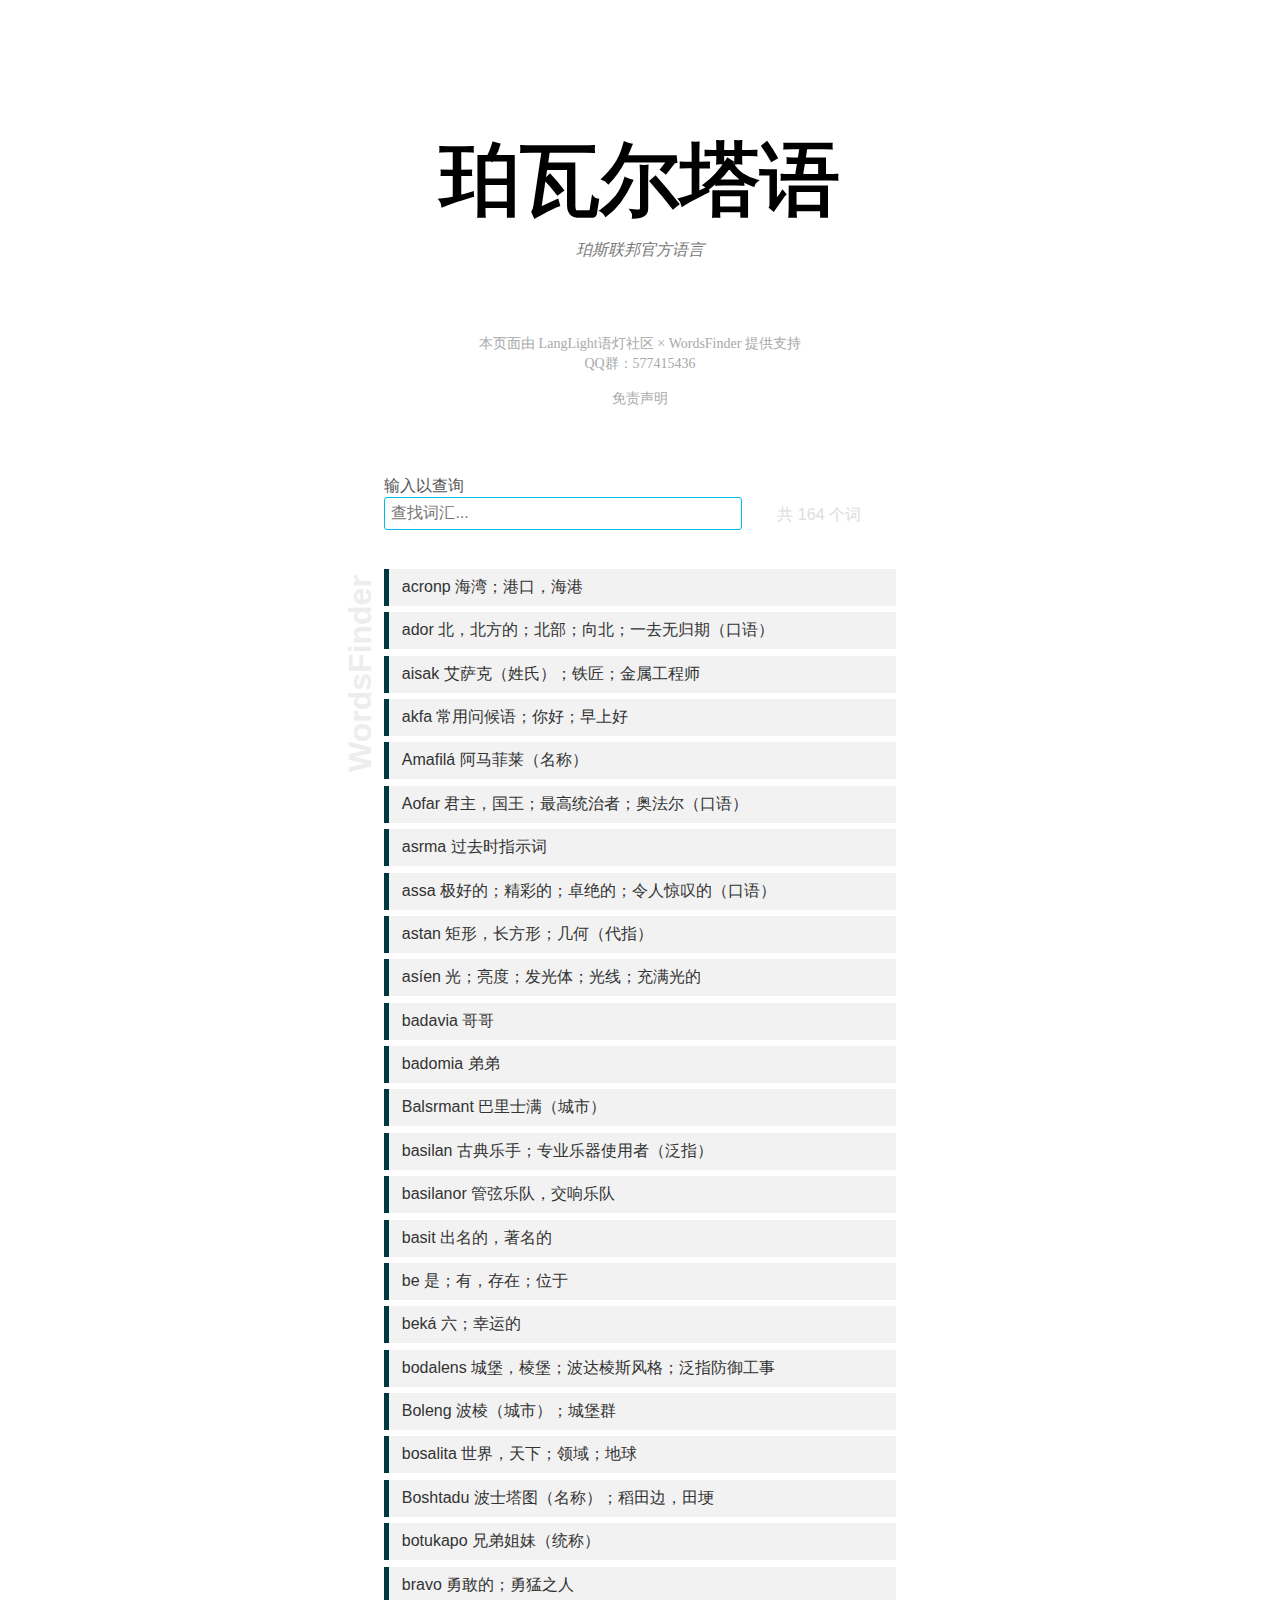
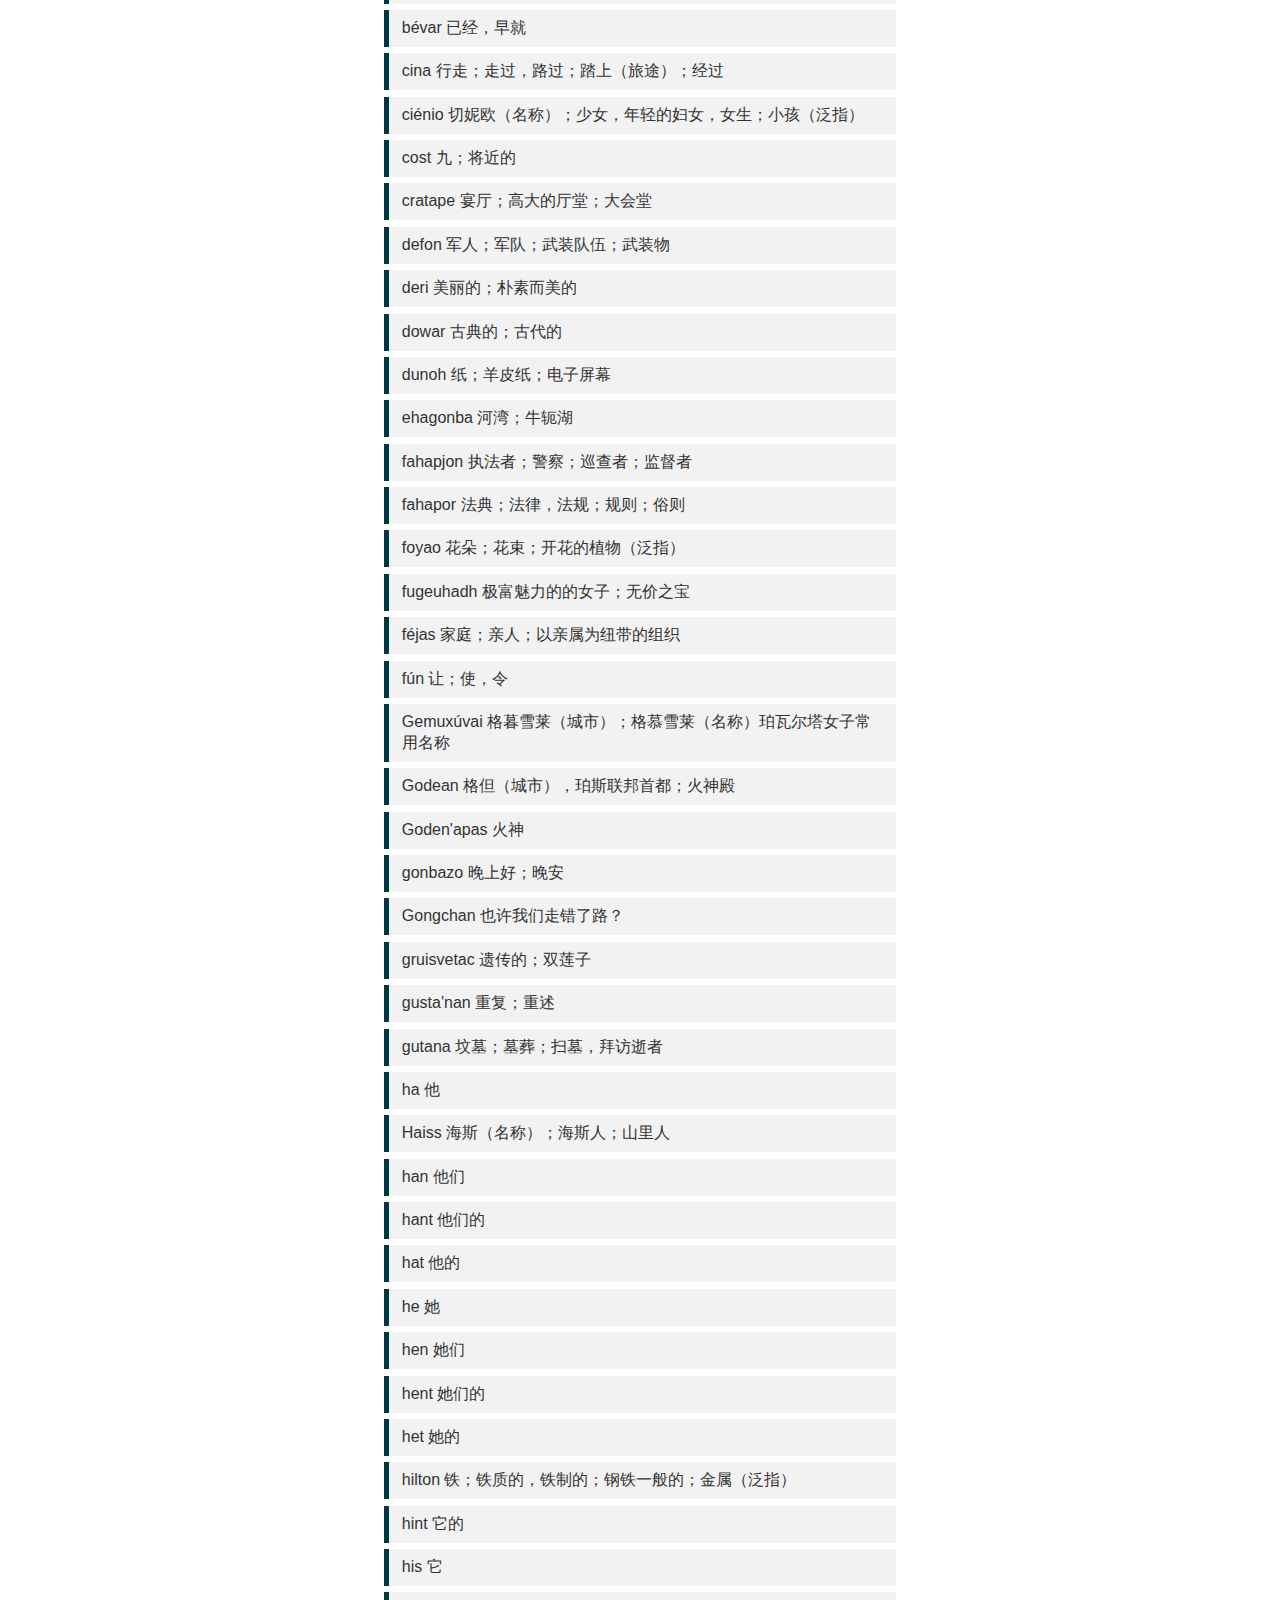
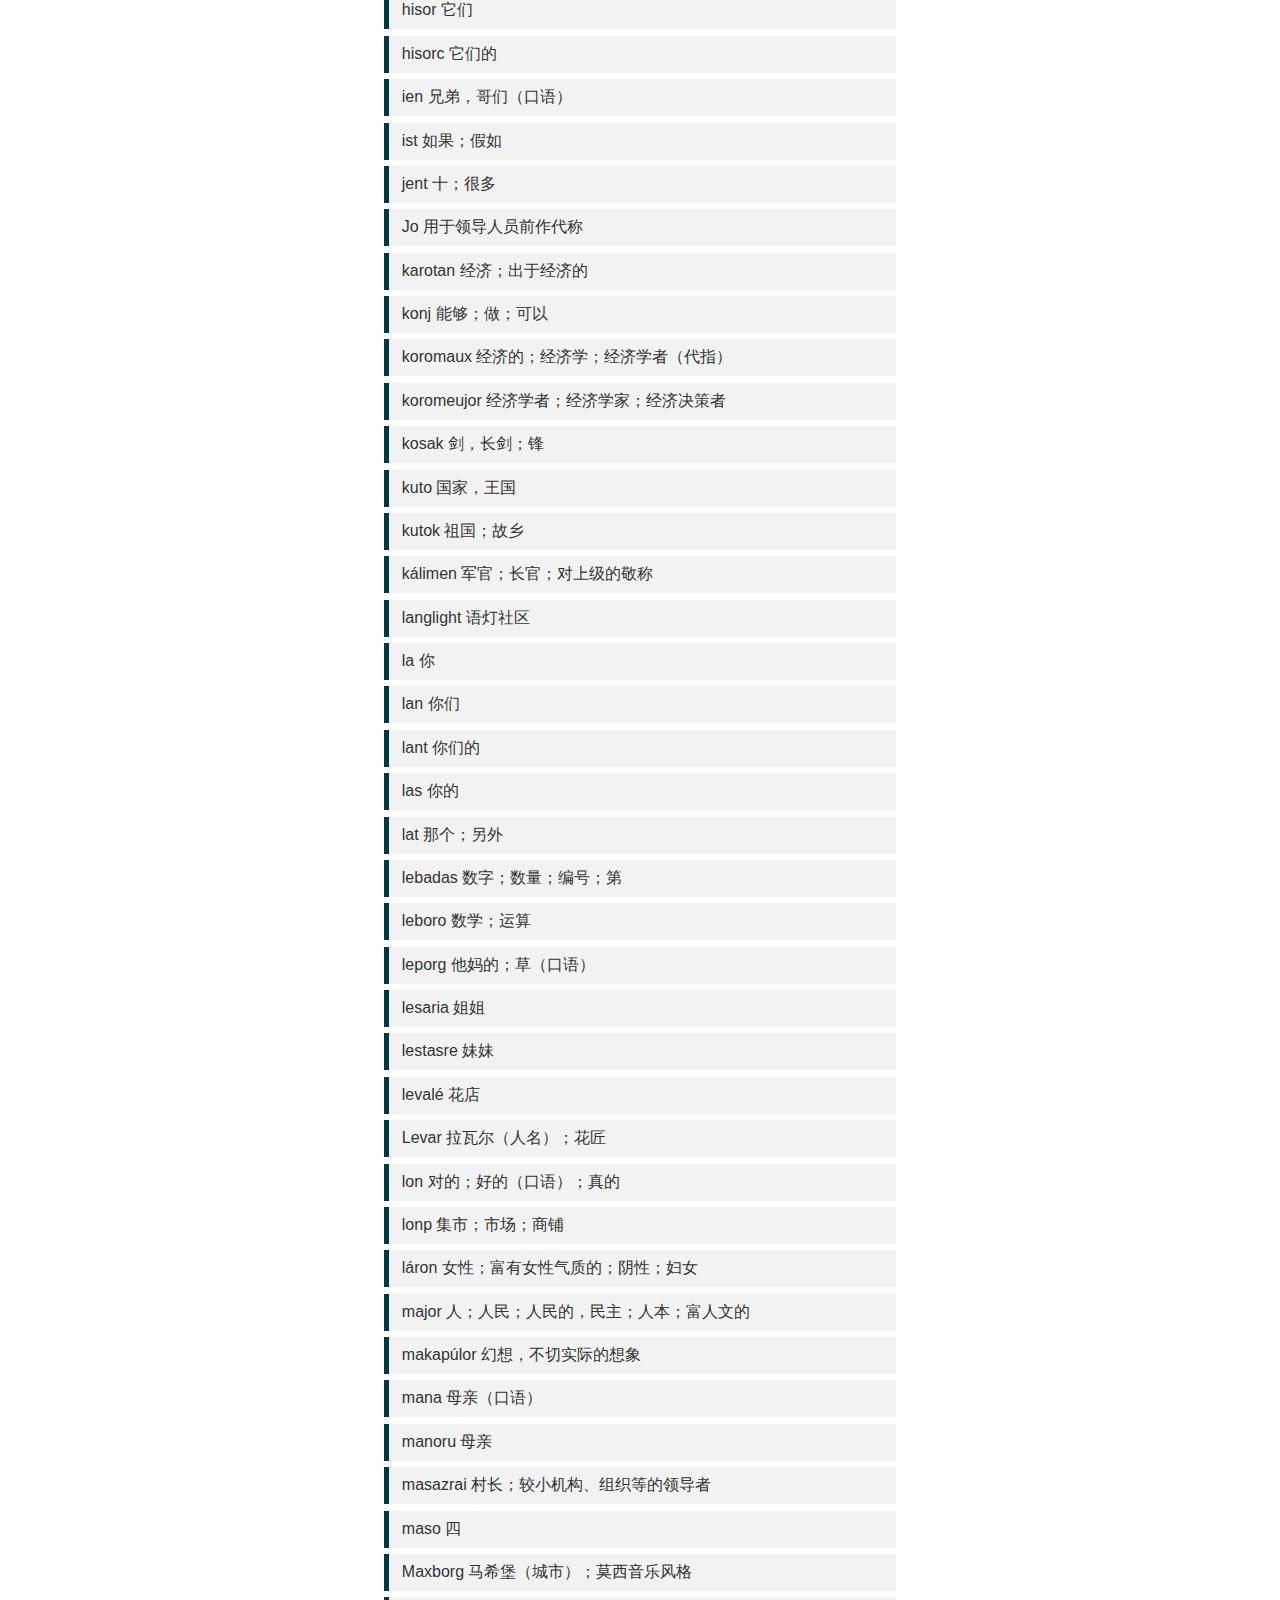
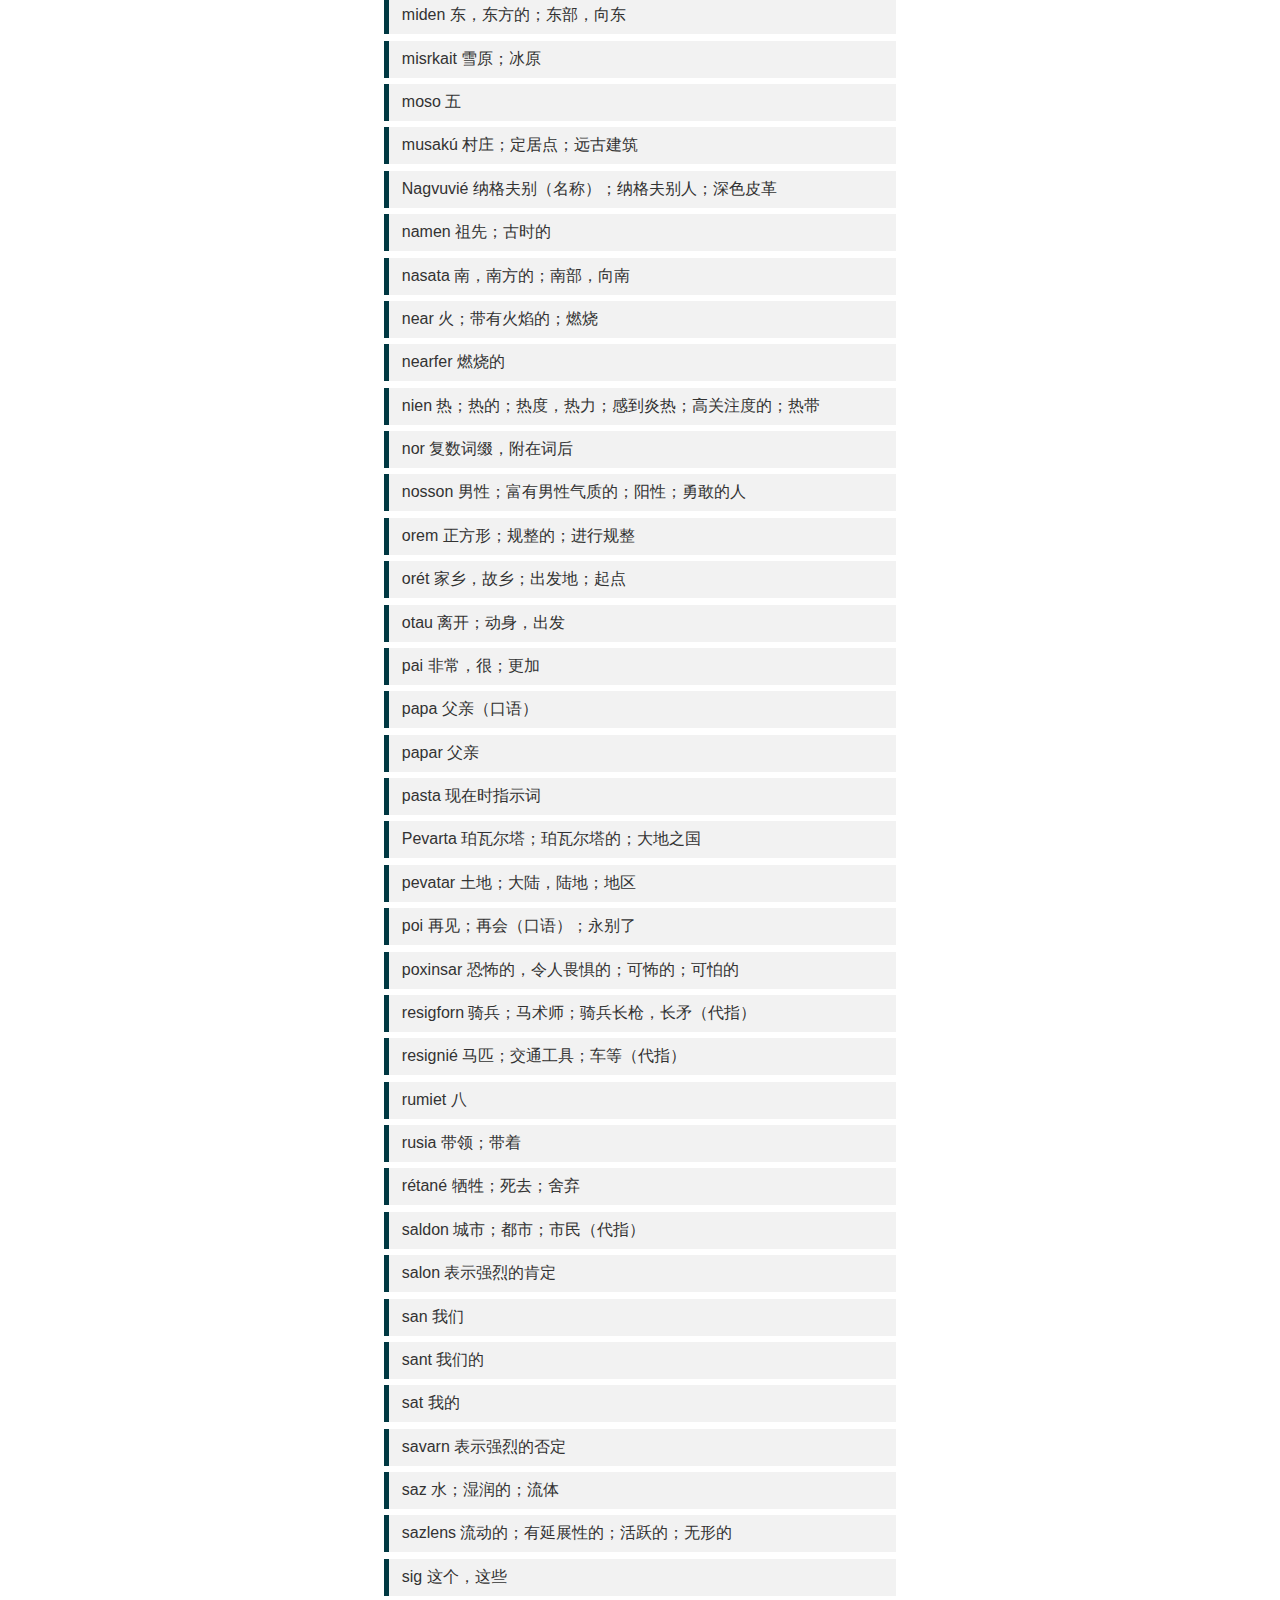
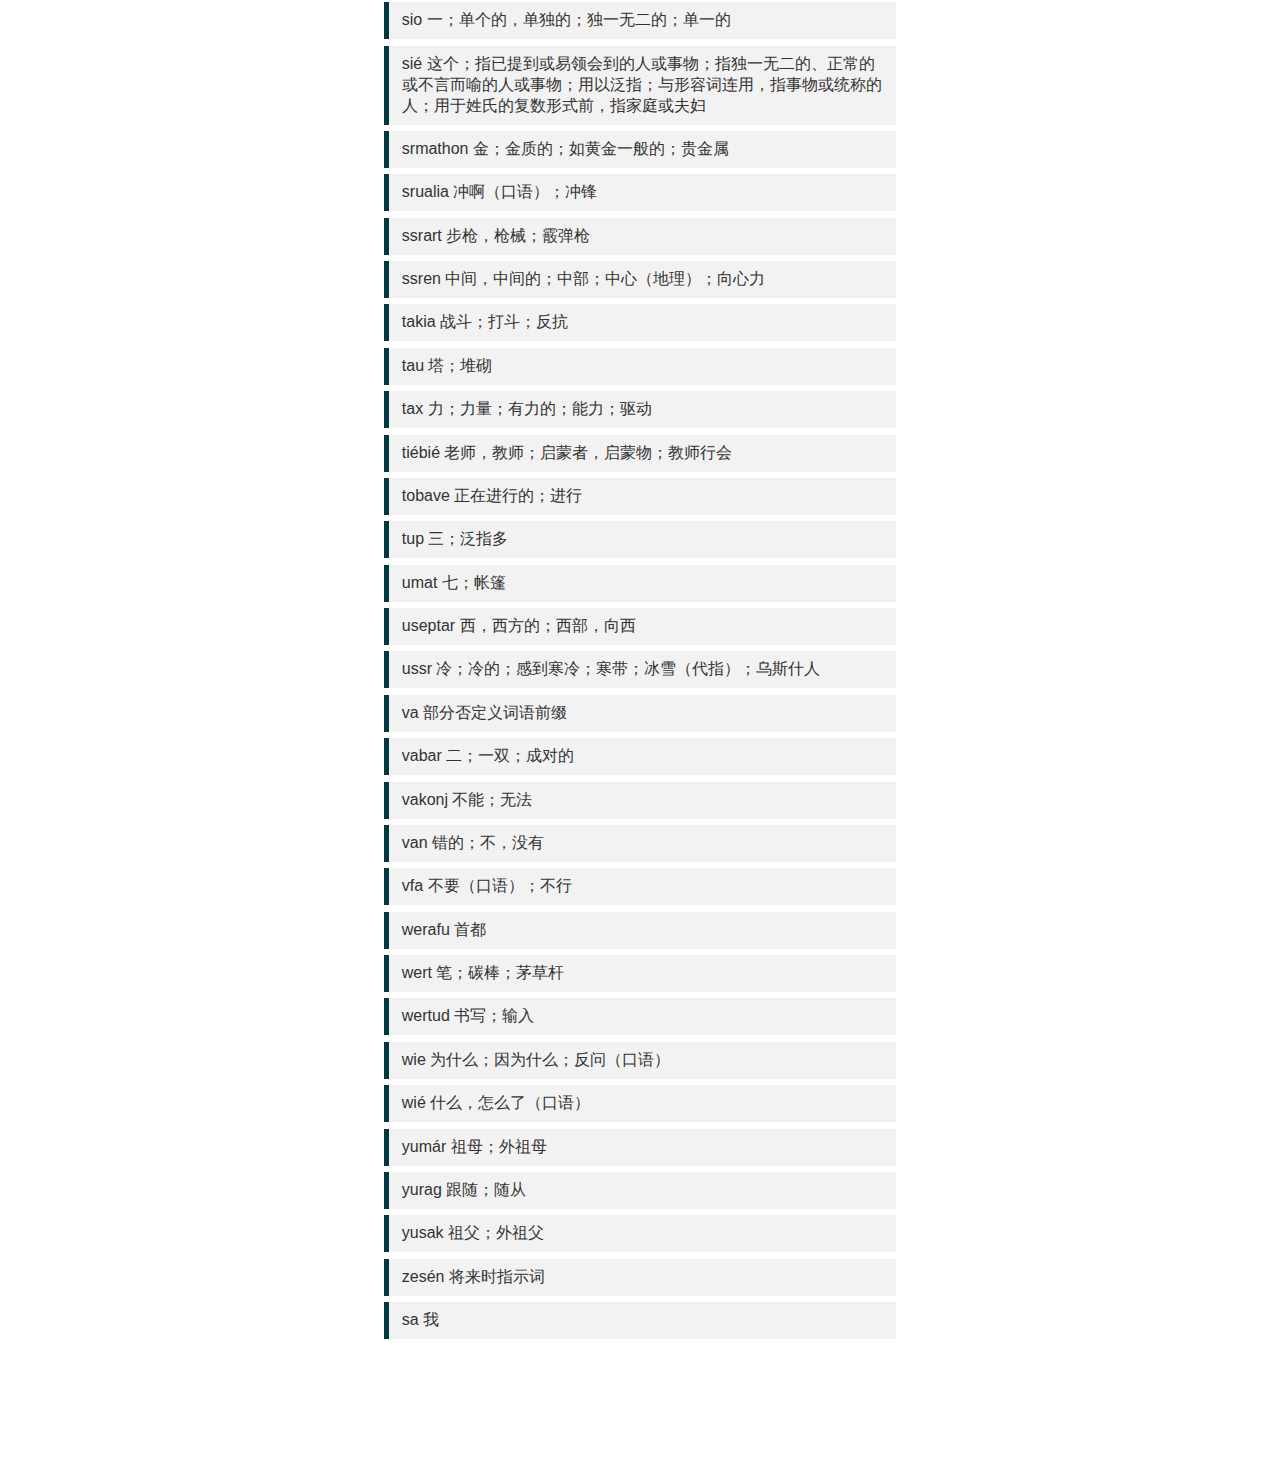
<file: bowaertayu.html>
﻿<!DOCTYPE html>
<html>
<head>
<meta charset="UTF-8">
<title>珀瓦尔塔语 | 查词器</title>

<link type="text/css" rel="stylesheet" href="css/style.css">

</head>

<body>
<h1>珀瓦尔塔语</h1>
<h3>珀斯联邦官方语言</h3>

<span style="padding: 60px;"></span>

<div style="text-align:center; margin:30px 0; font:normal 14px/24px 'MicroSoft YaHei';line-height: 0.4em; color: darkgrey;">
<p>本页面由<a class="a2" href="https://langlight.netlify.app/" target="_blank"> LangLight语灯社区</a> × <a class="a2" href="./index.html" target="_blank">WordsFinder </a>提供支持</p>
<p>QQ群：<a class="a2" href="https://jq.qq.com/?_wv=1027&k=1ePlgVrD" target="_blank">577415436</a></p>
</div>

<center style="text-align:center; margin:10px 0; font:normal 14px/24px 'MicroSoft YaHei';line-height: 0.4em; color: darkgrey;"><a class="a2" href="#" target="_blank">免责声明</a></center>

<section class="list-wrap">
  <label for="search-text">输入以查询</label>
  <input type="text" id="search-text" placeholder="查找词汇..." class="search-box">
  <span class="list-count"></span>
	<ul id="list">
		<li class="in">acronp 海湾；港口，海港</li>
		<li class="in">ador 北，北方的；北部；向北；一去无归期（口语）</li>
		<li class="in">aisak 艾萨克（姓氏）；铁匠；金属工程师</li>
		<li class="in">akfa 常用问候语；你好；早上好</li>
		<li class="in">Amafilá 阿马菲莱（名称）</li>
		<li class="in">Aofar 君主，国王；最高统治者；奥法尔（口语）</li>
		<li class="in">asrma 过去时指示词</li>
		<li class="in">assa 极好的；精彩的；卓绝的；令人惊叹的（口语）</li>
		<li class="in">astan 矩形，长方形；几何（代指）</li>
		<li class="in">asíen 光；亮度；发光体；光线；充满光的</li>
		<li class="in">badavia 哥哥</li>
		<li class="in">badomia 弟弟</li>
		<li class="in">Balsrmant 巴里士满（城市）</li>
		<li class="in">basilan 古典乐手；专业乐器使用者（泛指）</li>
		<li class="in">basilanor 管弦乐队，交响乐队</li>
		<li class="in">basit 出名的，著名的</li>
		<li class="in">be 是；有，存在；位于</li>
		<li class="in">beká 六；幸运的</li>
		<li class="in">bodalens 城堡，棱堡；波达棱斯风格；泛指防御工事</li>
		<li class="in">Boleng 波棱（城市）；城堡群</li>
		<li class="in">bosalita 世界，天下；领域；地球</li>
		<li class="in">Boshtadu 波士塔图（名称）；稻田边，田埂</li>
		<li class="in">botukapo 兄弟姐妹（统称）</li>
		<li class="in">bravo 勇敢的；勇猛之人</li>
		<li class="in">bévar 已经，早就</li>
		<li class="in">cina 行走；走过，路过；踏上（旅途）；经过</li>
		<li class="in">ciénio 切妮欧（名称）；少女，年轻的妇女，女生；小孩（泛指）</li>
		<li class="in">cost 九；将近的</li>
		<li class="in">cratape 宴厅；高大的厅堂；大会堂</li>
		<li class="in">defon 军人；军队；武装队伍；武装物</li>
		<li class="in">deri 美丽的；朴素而美的</li>
		<li class="in">dowar 古典的；古代的</li>
		<li class="in">dunoh 纸；羊皮纸；电子屏幕</li>
		<li class="in">ehagonba 河湾；牛轭湖</li>
		<li class="in">fahapjon 执法者；警察；巡查者；监督者</li>
		<li class="in">fahapor 法典；法律，法规；规则；俗则</li>
		<li class="in">foyao 花朵；花束；开花的植物（泛指）</li>
		<li class="in">fugeuhadh 极富魅力的的女子；无价之宝</li>
		<li class="in">féjas 家庭；亲人；以亲属为纽带的组织</li>
		<li class="in">fún 让；使，令</li>
		<li class="in">Gemuxúvai 格暮雪莱（城市）；格慕雪莱（名称）珀瓦尔塔女子常用名称</li>
		<li class="in">Godean 格但（城市），珀斯联邦首都；火神殿</li>
		<li class="in">Goden'apas 火神</li>
		<li class="in">gonbazo 晚上好；晚安</li>
		<li class="in">Gongchan 也许我们走错了路？</li>
		<li class="in">gruisvetac 遗传的；双莲子</li>
		<li class="in">gusta'nan  重复；重述</li>
		<li class="in">gutana 坟墓；墓葬；扫墓，拜访逝者</li>
		<li class="in">ha 他</li>
		<li class="in">Haiss 海斯（名称）；海斯人；山里人</li>
		<li class="in">han 他们</li>
		<li class="in">hant 他们的</li>
		<li class="in">hat 他的</li>
		<li class="in">he 她</li>
		<li class="in">hen 她们</li>
		<li class="in">hent 她们的</li>
		<li class="in">het 她的</li>
		<li class="in">hilton 铁；铁质的，铁制的；钢铁一般的；金属（泛指）</li>
		<li class="in">hint 它的</li>
		<li class="in">his 它</li>
		<li class="in">hisor 它们</li>
		<li class="in">hisorc 它们的</li>
		<li class="in">ien 兄弟，哥们（口语）</li>
		<li class="in">ist 如果；假如</li>
		<li class="in">jent 十；很多</li>
		<li class="in">Jo 用于领导人员前作代称</li>
		<li class="in">karotan 经济；出于经济的</li>
		<li class="in">konj 能够；做；可以</li>
		<li class="in">koromaux 经济的；经济学；经济学者（代指）</li>
		<li class="in">koromeujor 经济学者；经济学家；经济决策者</li>
		<li class="in">kosak 剑，长剑；锋</li>
		<li class="in">kuto 国家，王国</li>
		<li class="in">kutok 祖国；故乡</li>
		<li class="in">kálimen 军官；长官；对上级的敬称</li>
		<li class="in">langlight 语灯社区</li>
		<li class="in">la 你</li>
		<li class="in">lan 你们</li>
		<li class="in">lant 你们的</li>
		<li class="in">las 你的</li>
		<li class="in">lat 那个；另外</li>
		<li class="in">lebadas 数字；数量；编号；第</li>
		<li class="in">leboro 数学；运算</li>
		<li class="in">leporg 他妈的；草（口语）</li>
		<li class="in">lesaria 姐姐</li>
		<li class="in">lestasre 妹妹</li>
		<li class="in">levalé 花店</li>
		<li class="in">Levar 拉瓦尔（人名）；花匠</li>
		<li class="in">lon 对的；好的（口语）；真的</li>
		<li class="in">lonp 集市；市场；商铺</li>
		<li class="in">láron 女性；富有女性气质的；阴性；妇女</li>
		<li class="in">major 人；人民；人民的，民主；人本；富人文的</li>
		<li class="in">makapúlor 幻想，不切实际的想象</li>
		<li class="in">mana 母亲（口语）</li>
		<li class="in">manoru 母亲</li>
		<li class="in">masazrai 村长；较小机构、组织等的领导者</li>
		<li class="in">maso 四</li>
		<li class="in">Maxborg 马希堡（城市）；莫西音乐风格</li>
		<li class="in">miden 东，东方的；东部，向东</li>
		<li class="in">misrkait 雪原；冰原</li>
		<li class="in">moso 五</li>
		<li class="in">musakú 村庄；定居点；远古建筑</li>
		<li class="in">Nagvuvié 纳格夫别（名称）；纳格夫别人；深色皮革</li>
		<li class="in">namen 祖先；古时的</li>
		<li class="in">nasata 南，南方的；南部，向南</li>
		<li class="in">near 火；带有火焰的；燃烧</li>
		<li class="in">nearfer 燃烧的</li>
		<li class="in">nien 热；热的；热度，热力；感到炎热；高关注度的；热带</li>
		<li class="in">nor 复数词缀，附在词后</li>
		<li class="in">nosson 男性；富有男性气质的；阳性；勇敢的人</li>
		<li class="in">orem 正方形；规整的；进行规整</li>
		<li class="in">orét 家乡，故乡；出发地；起点</li>
		<li class="in">otau 离开；动身，出发</li>
		<li class="in">pai 非常，很；更加</li>
		<li class="in">papa 父亲（口语）</li>
		<li class="in">papar 父亲</li>
		<li class="in">pasta 现在时指示词</li>
		<li class="in">Pevarta 珀瓦尔塔；珀瓦尔塔的；大地之国</li>
		<li class="in">pevatar 土地；大陆，陆地；地区</li>
		<li class="in">poi 再见；再会（口语）；永别了</li>
		<li class="in">poxinsar 恐怖的，令人畏惧的；可怖的；可怕的</li>
		<li class="in">resigforn 骑兵；马术师；骑兵长枪，长矛（代指）</li>
		<li class="in">resignié 马匹；交通工具；车等（代指）</li>
		<li class="in">rumiet 八</li>
		<li class="in">rusia 带领；带着</li>
		<li class="in">rétané 牺牲；死去；舍弃</li>
		<li class="in">saldon 城市；都市；市民（代指）</li>
		<li class="in">salon 表示强烈的肯定</li>
		<li class="in">san 我们</li>
		<li class="in">sant 我们的</li>
		<li class="in">sat 我的</li>
		<li class="in">savarn 表示强烈的否定</li>
		<li class="in">saz 水；湿润的；流体</li>
		<li class="in">sazlens 流动的；有延展性的；活跃的；无形的</li>
		<li class="in">sig 这个，这些</li>
		<li class="in">sio 一；单个的，单独的；独一无二的；单一的</li>
		<li class="in">sié 这个；指已提到或易领会到的人或事物；指独一无二的、正常的或不言而喻的人或事物；用以泛指；与形容词连用，指事物或统称的人；用于姓氏的复数形式前，指家庭或夫妇</li>
		<li class="in">srmathon 金；金质的；如黄金一般的；贵金属</li>
		<li class="in">srualia 冲啊（口语）；冲锋</li>
		<li class="in">ssrart 步枪，枪械；霰弹枪</li>
		<li class="in">ssren 中间，中间的；中部；中心（地理）；向心力</li>
		<li class="in">takia 战斗；打斗；反抗</li>
		<li class="in">tau 塔；堆砌</li>
		<li class="in">tax 力；力量；有力的；能力；驱动</li>
		<li class="in">tiébié 老师，教师；启蒙者，启蒙物；教师行会</li>
		<li class="in">tobave 正在进行的；进行</li>
		<li class="in">tup 三；泛指多</li>
		<li class="in">umat 七；帐篷</li>
		<li class="in">useptar 西，西方的；西部，向西</li>
		<li class="in">ussr 冷；冷的；感到寒冷；寒带；冰雪（代指）；乌斯什人</li>
		<li class="in">va 部分否定义词语前缀</li>
		<li class="in">vabar 二；一双；成对的</li>
		<li class="in">vakonj 不能；无法</li>
		<li class="in">van 错的；不，没有</li>
		<li class="in">vfa 不要（口语）；不行</li>
		<li class="in">werafu 首都</li>
		<li class="in">wert 笔；碳棒；茅草杆</li>
		<li class="in">wertud 书写；输入</li>
		<li class="in">wie 为什么；因为什么；反问（口语）</li>
		<li class="in">wié 什么，怎么了（口语）</li>
		<li class="in">yumár 祖母；外祖母</li>
		<li class="in">yurag 跟随；随从</li>
		<li class="in">yusak 祖父；外祖父</li>
		<li class="in">zesén 将来时指示词</li>
		<li class="in">⁭sa 我</li>
	  <span class="empty-item">未查询到此词</span>
	</ul>
</section>

<script type="text/javascript" src='js/jquery.min.js'></script>
<script type="text/javascript" src="js/index.js"></script>

</body>
</html>
</file>
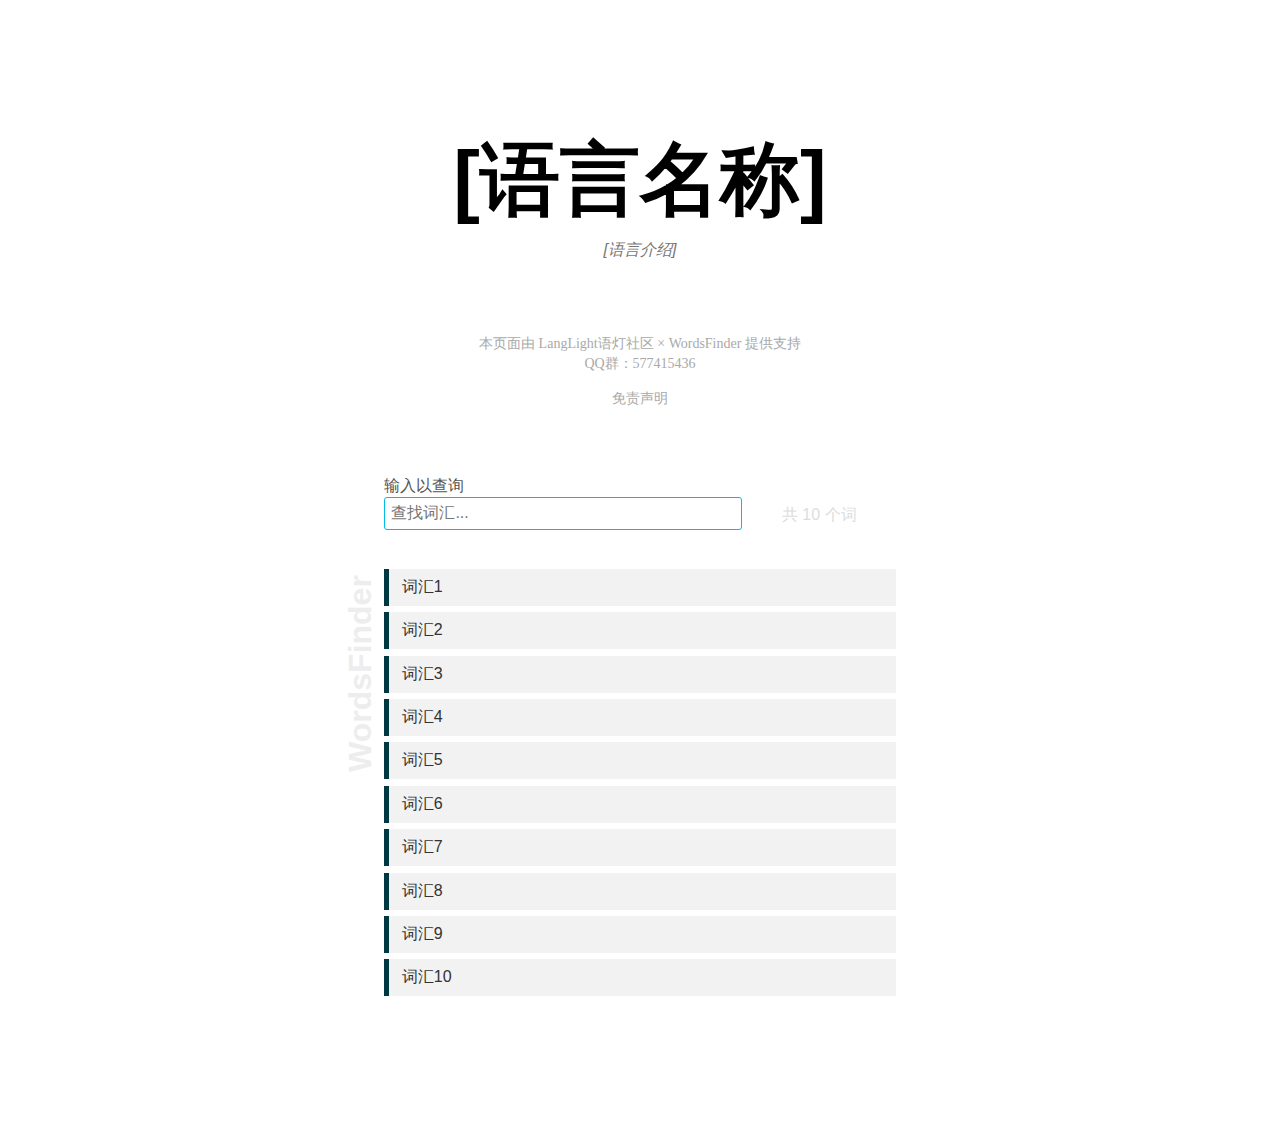
<file: example.html>
﻿<!DOCTYPE html>
<html>
<head>
<meta charset="UTF-8">
<title>[语言名称] | 查词器</title>

<link type="text/css" rel="stylesheet" href="css/style.css">

</head>

<body>
<h1>[语言名称]</h1>
<h3>[语言介绍]</h3>

<span style="padding: 60px;"></span>

<div style="text-align:center; margin:30px 0; font:normal 14px/24px 'MicroSoft YaHei';line-height: 0.4em; color: darkgrey;">
<p>本页面由<a class="a2" href="https://langlight.netlify.app/" target="_blank"> LangLight语灯社区</a> × <a class="a2" href="./index.html" target="_blank">WordsFinder </a>提供支持</p>
<p>QQ群：<a class="a2" href="https://jq.qq.com/?_wv=1027&k=1ePlgVrD" target="_blank">577415436</a></p>
</div>

<center style="text-align:center; margin:10px 0; font:normal 14px/24px 'MicroSoft YaHei';line-height: 0.4em; color: darkgrey;"><a class="a2" href="#" target="_blank">免责声明</a></center>

<section class="list-wrap">
  <label for="search-text">输入以查询</label>
  <input type="text" id="search-text" placeholder="查找词汇..." class="search-box">
  <span class="list-count"></span>
	<ul id="list">
	  <li class="in">词汇1</li>
	  <li class="in">词汇2</li>
	  <li class="in">词汇3</li>
	  <li class="in">词汇4</li>
	  <li class="in">词汇5</li>
	  <li class="in">词汇6</li>
	  <li class="in">词汇7</li>
	  <li class="in">词汇8</li>
	  <li class="in">词汇9</li>
	  <li class="in">词汇10</li>
	  <span class="empty-item">未查询到此词</span>
	</ul>
</section>

<script type="text/javascript" src='js/jquery.min.js'></script>
<script type="text/javascript" src="js/index.js"></script>

</body>
</html>
</file>
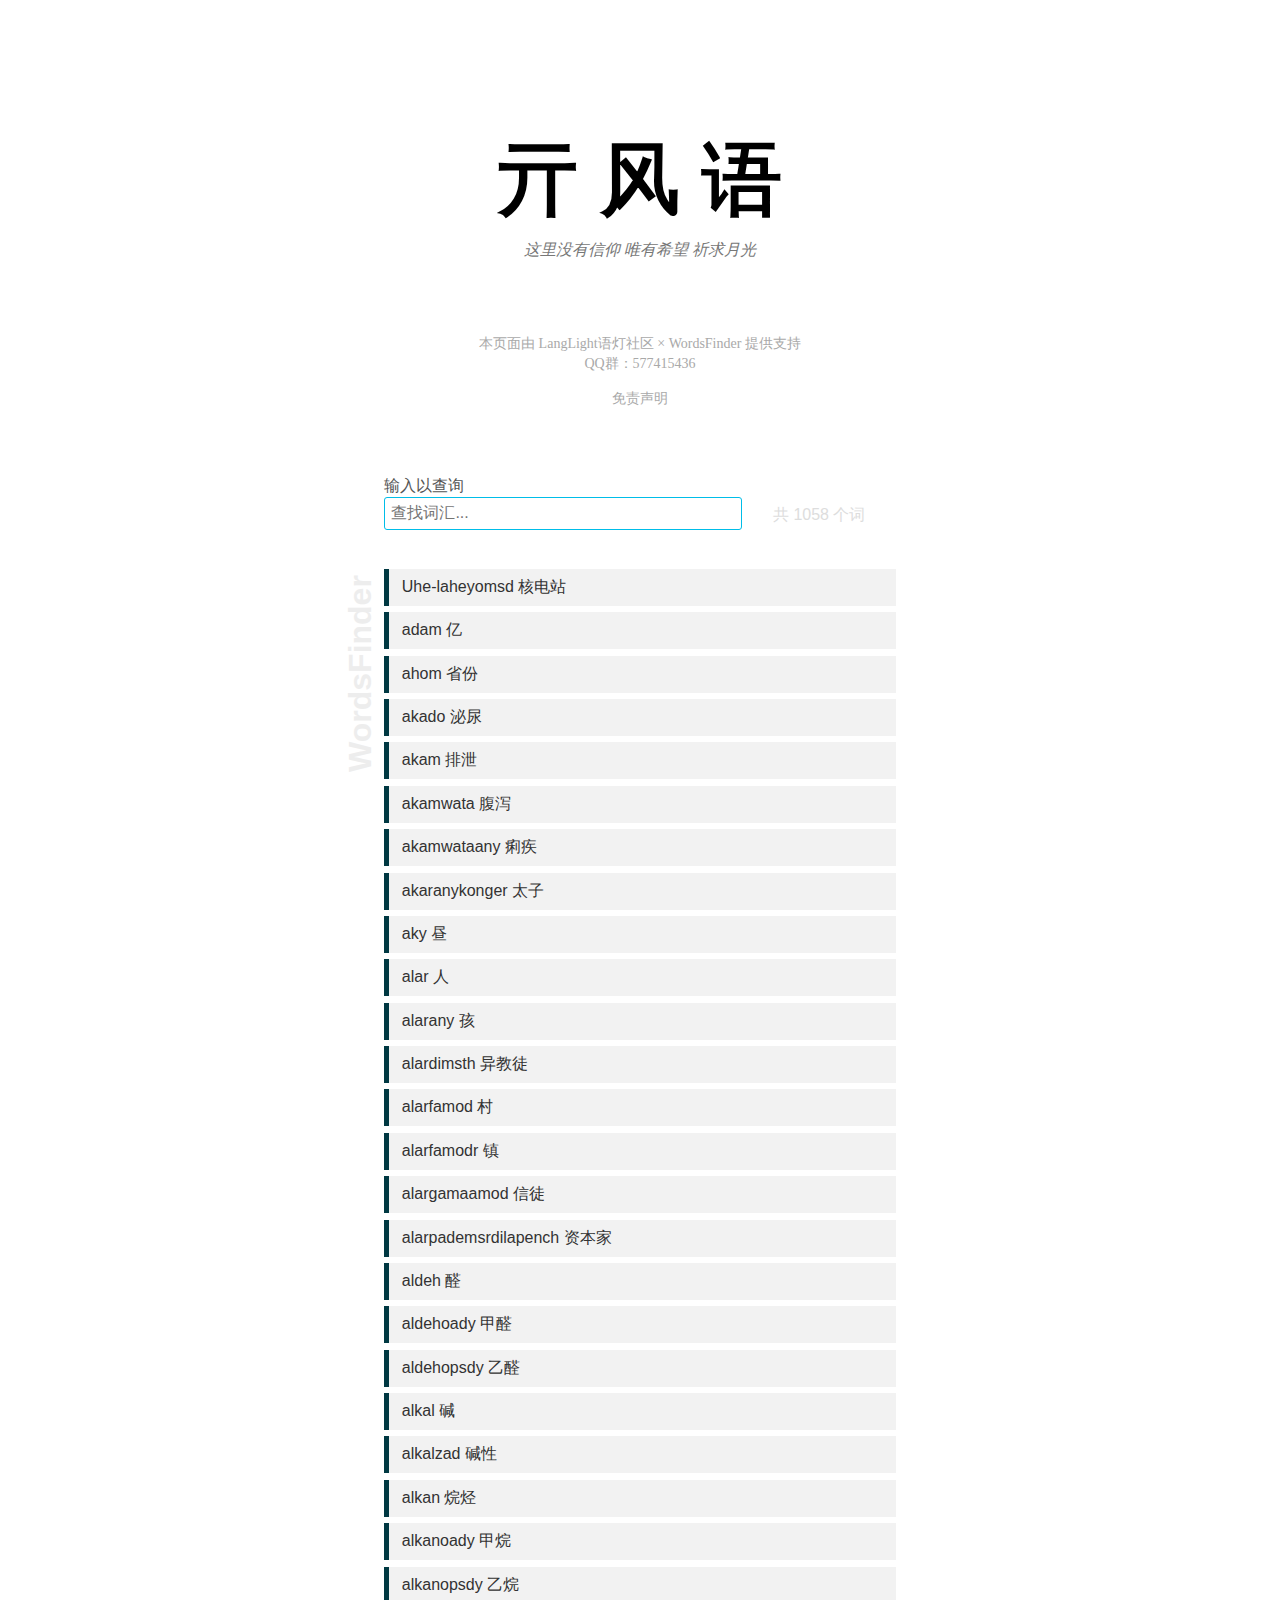
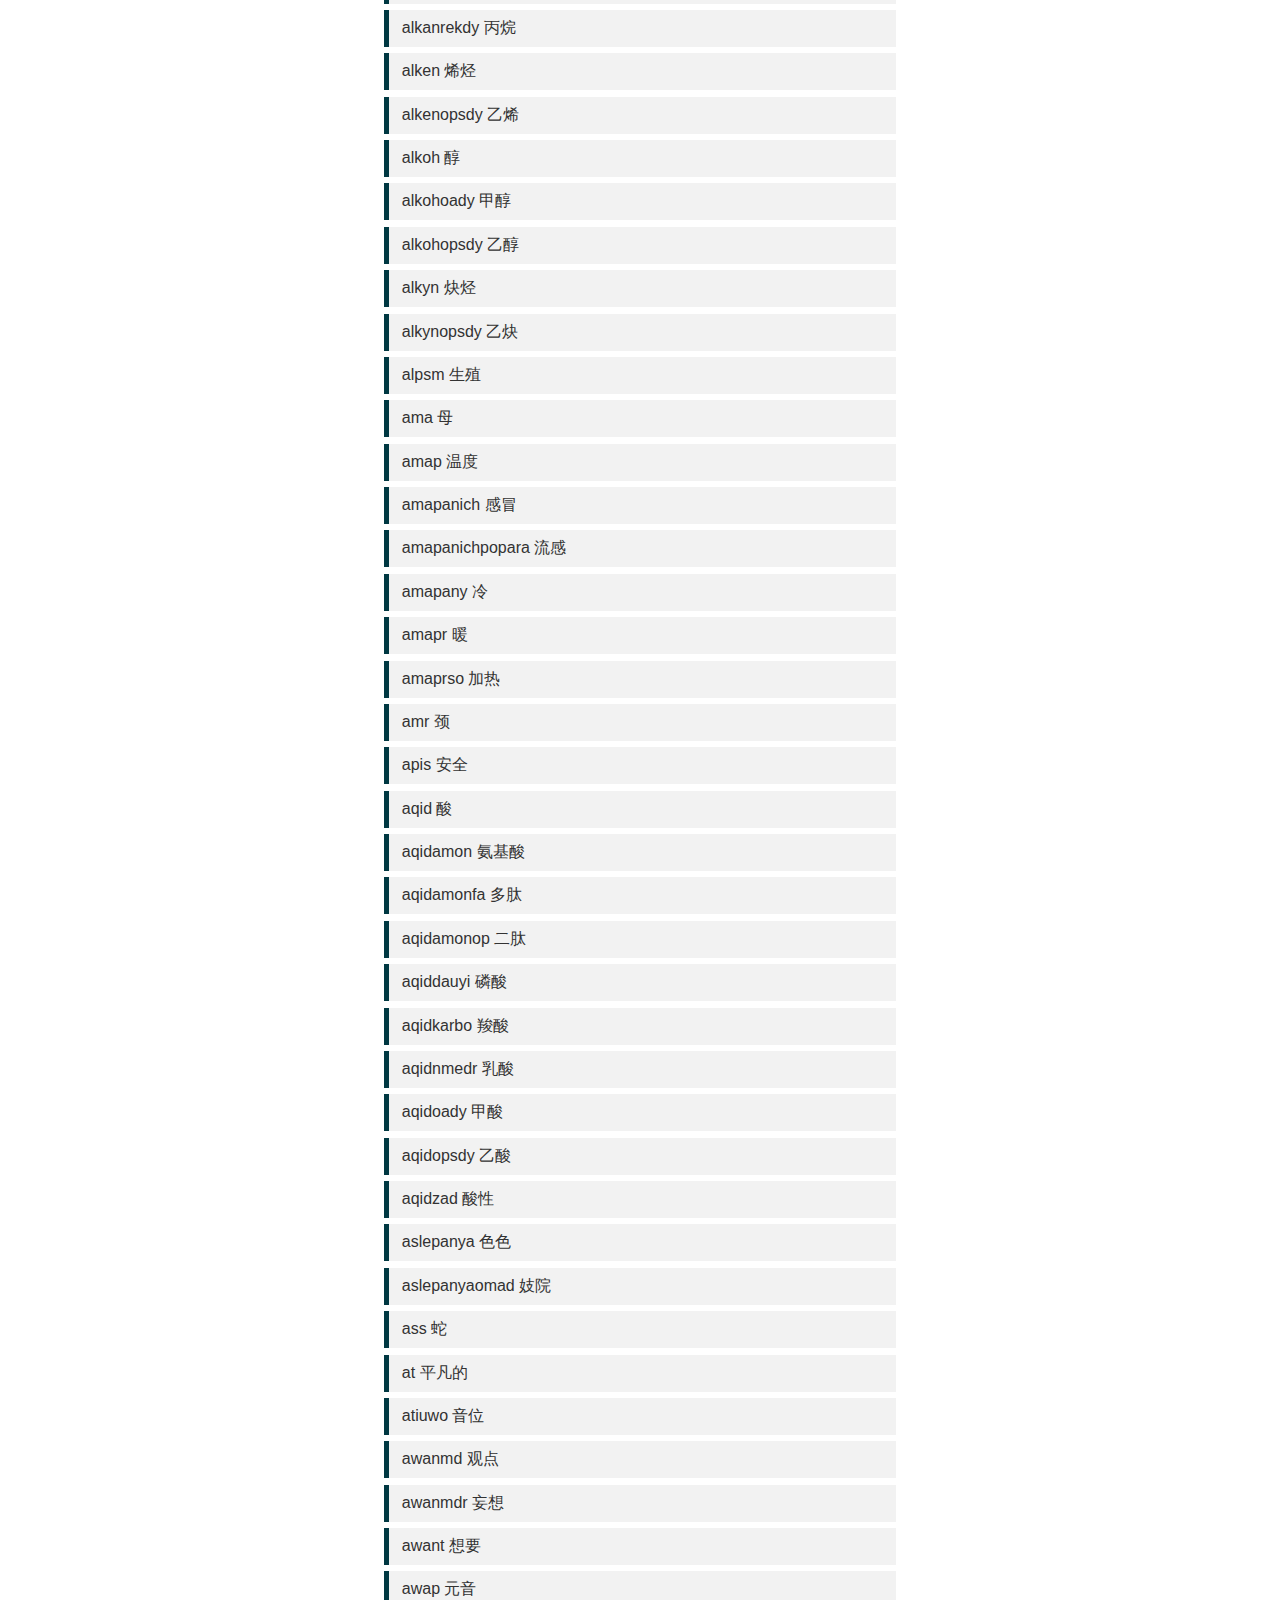
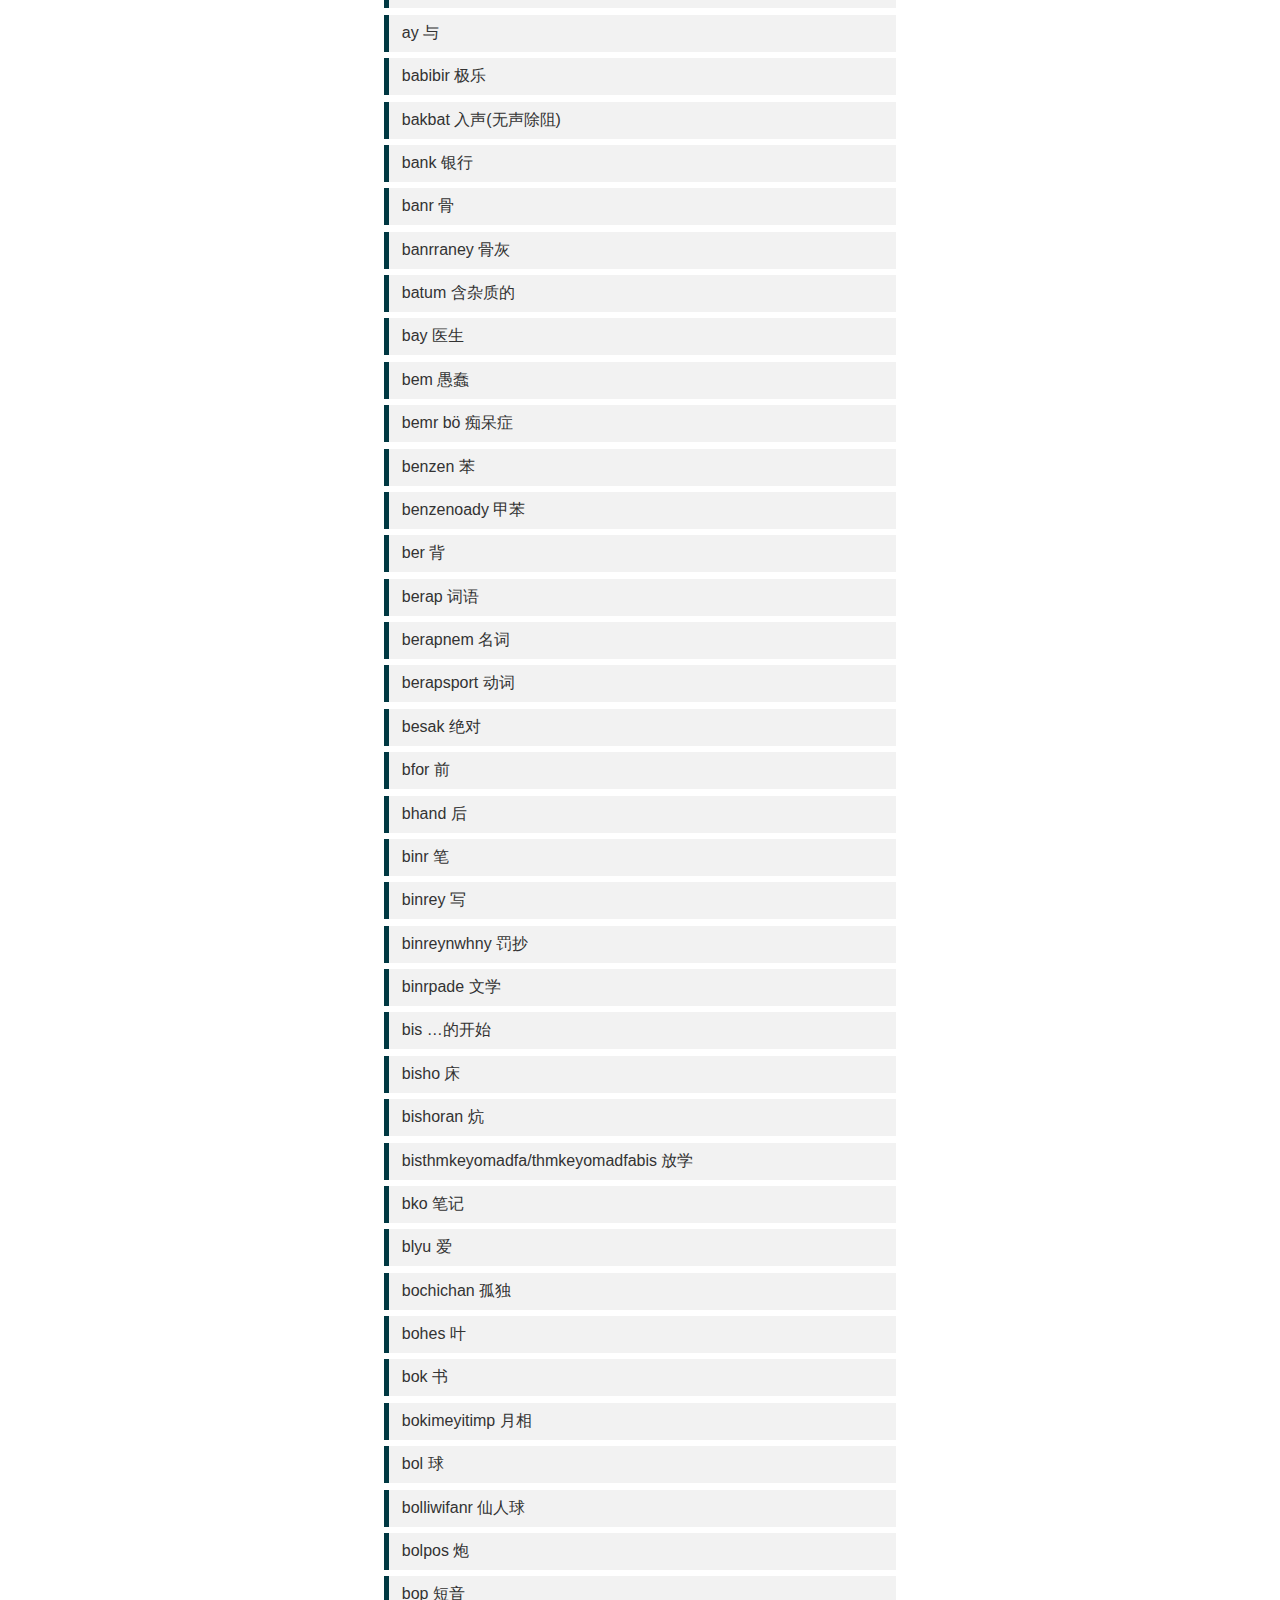
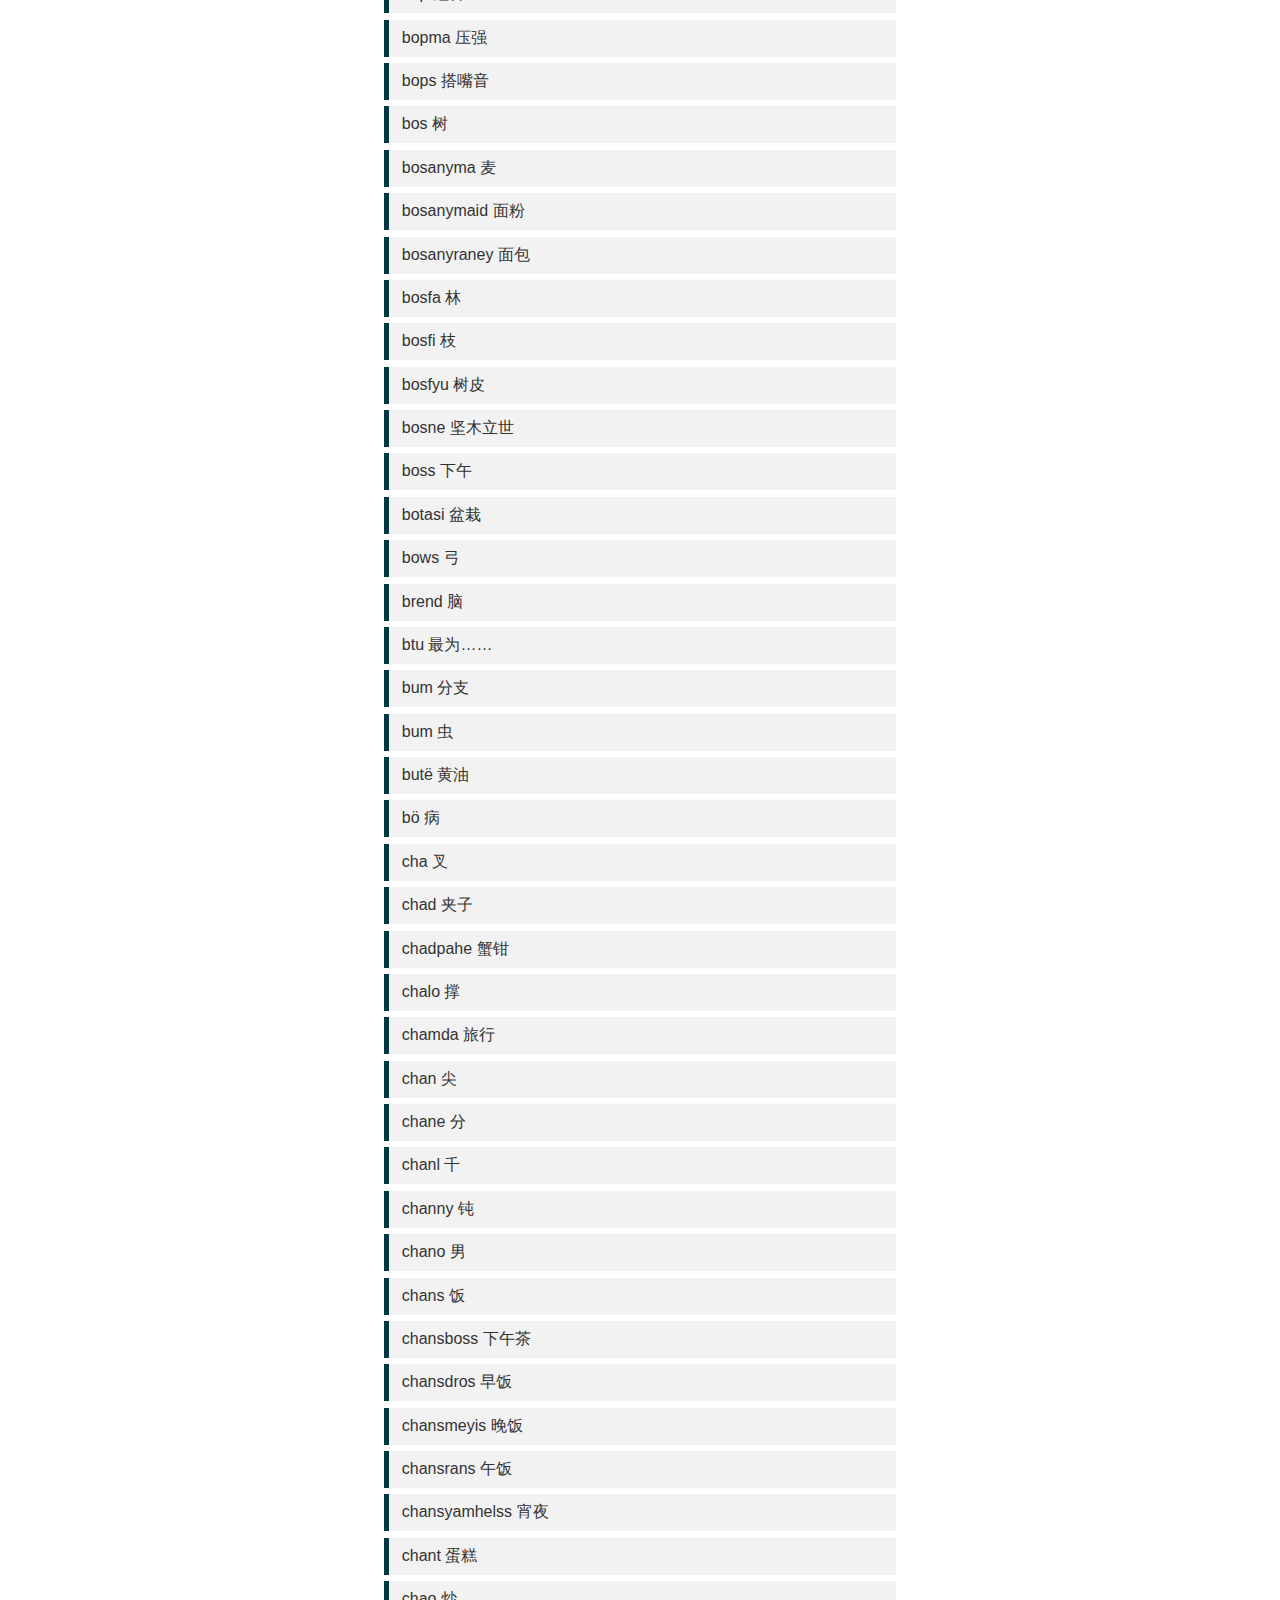
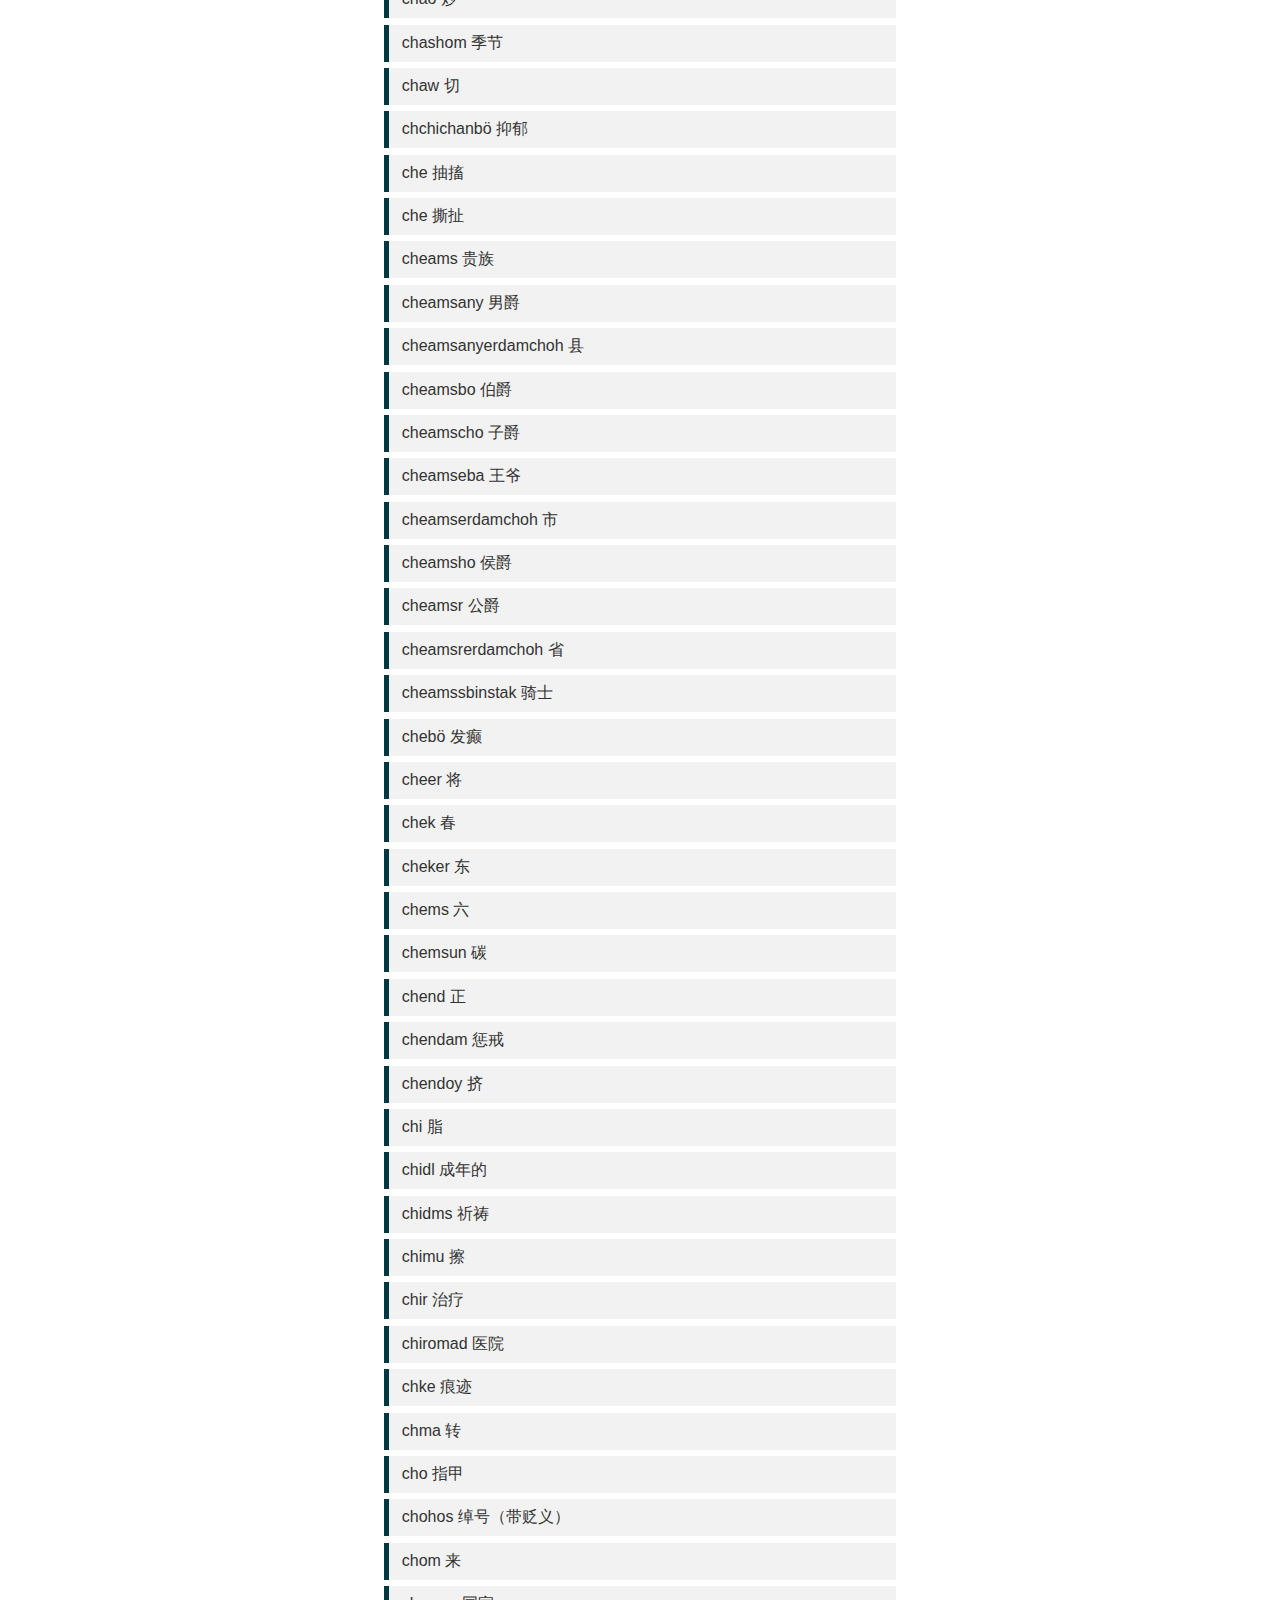
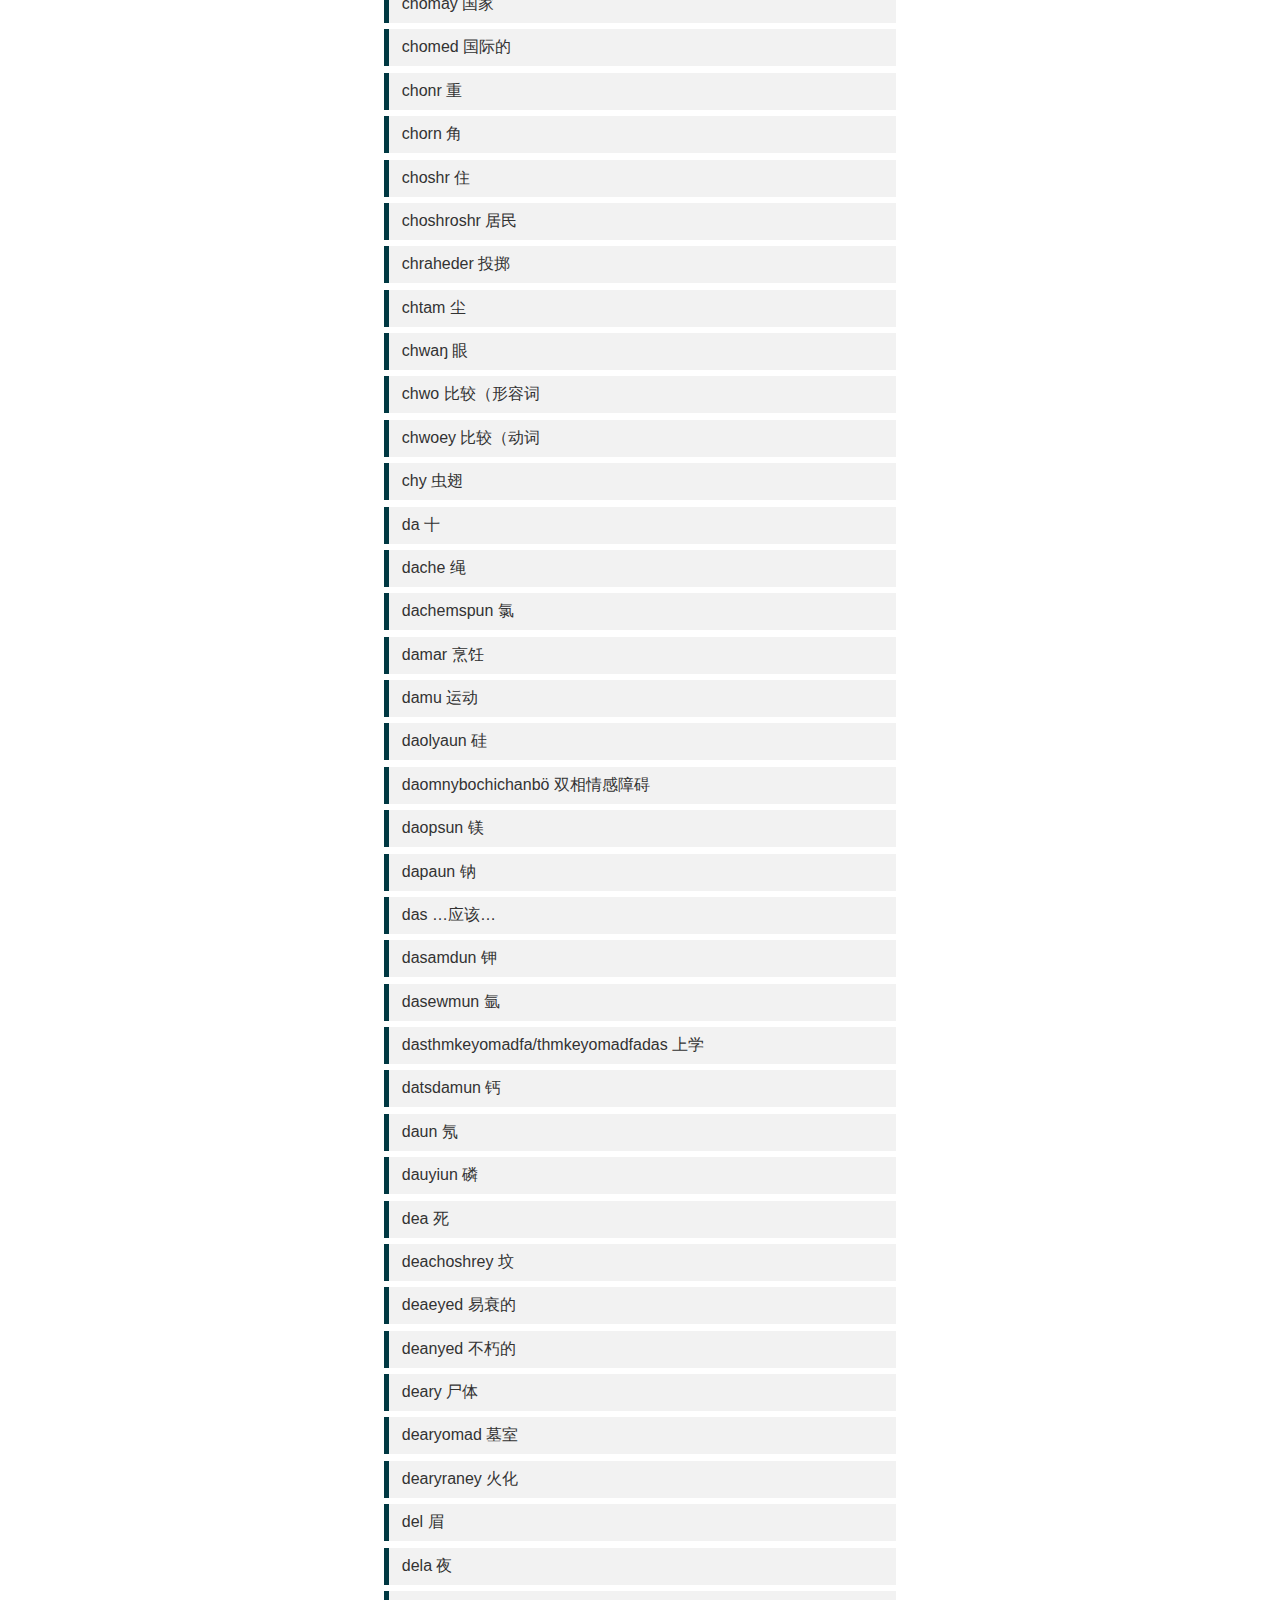
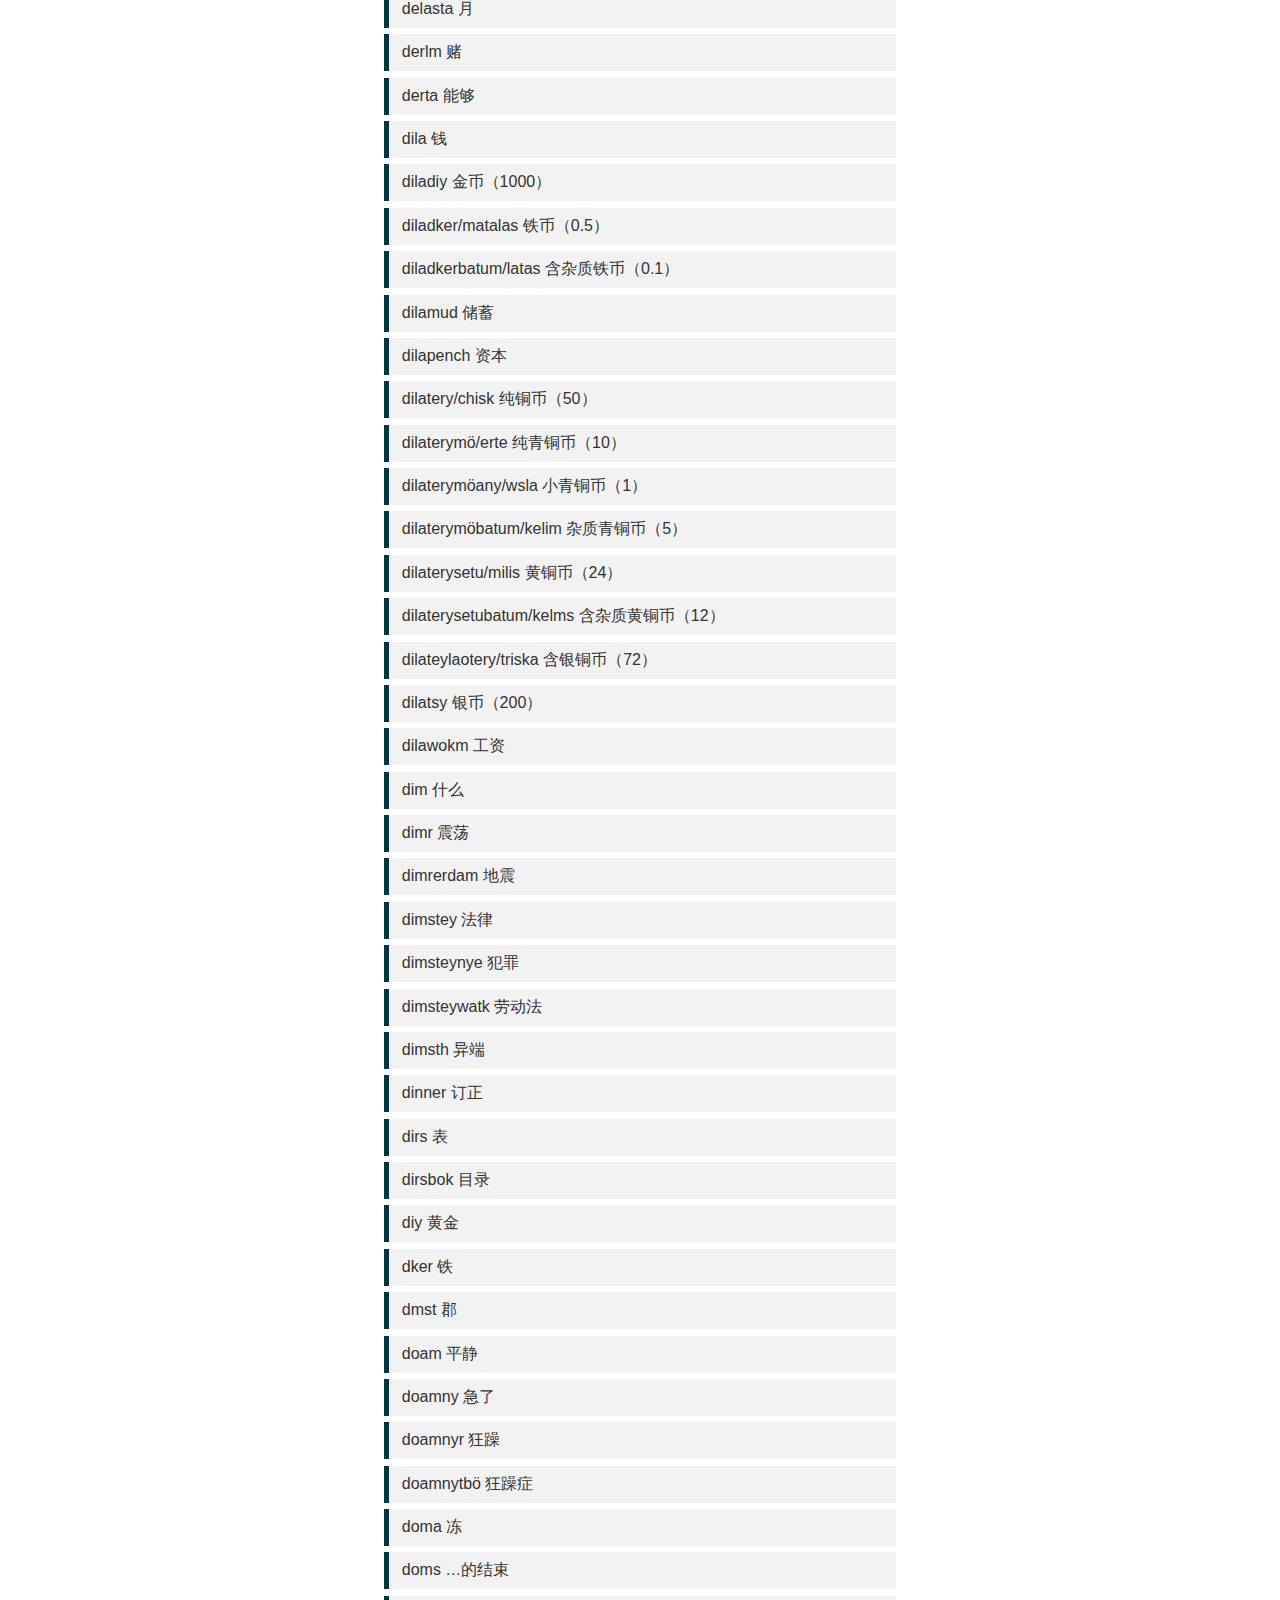
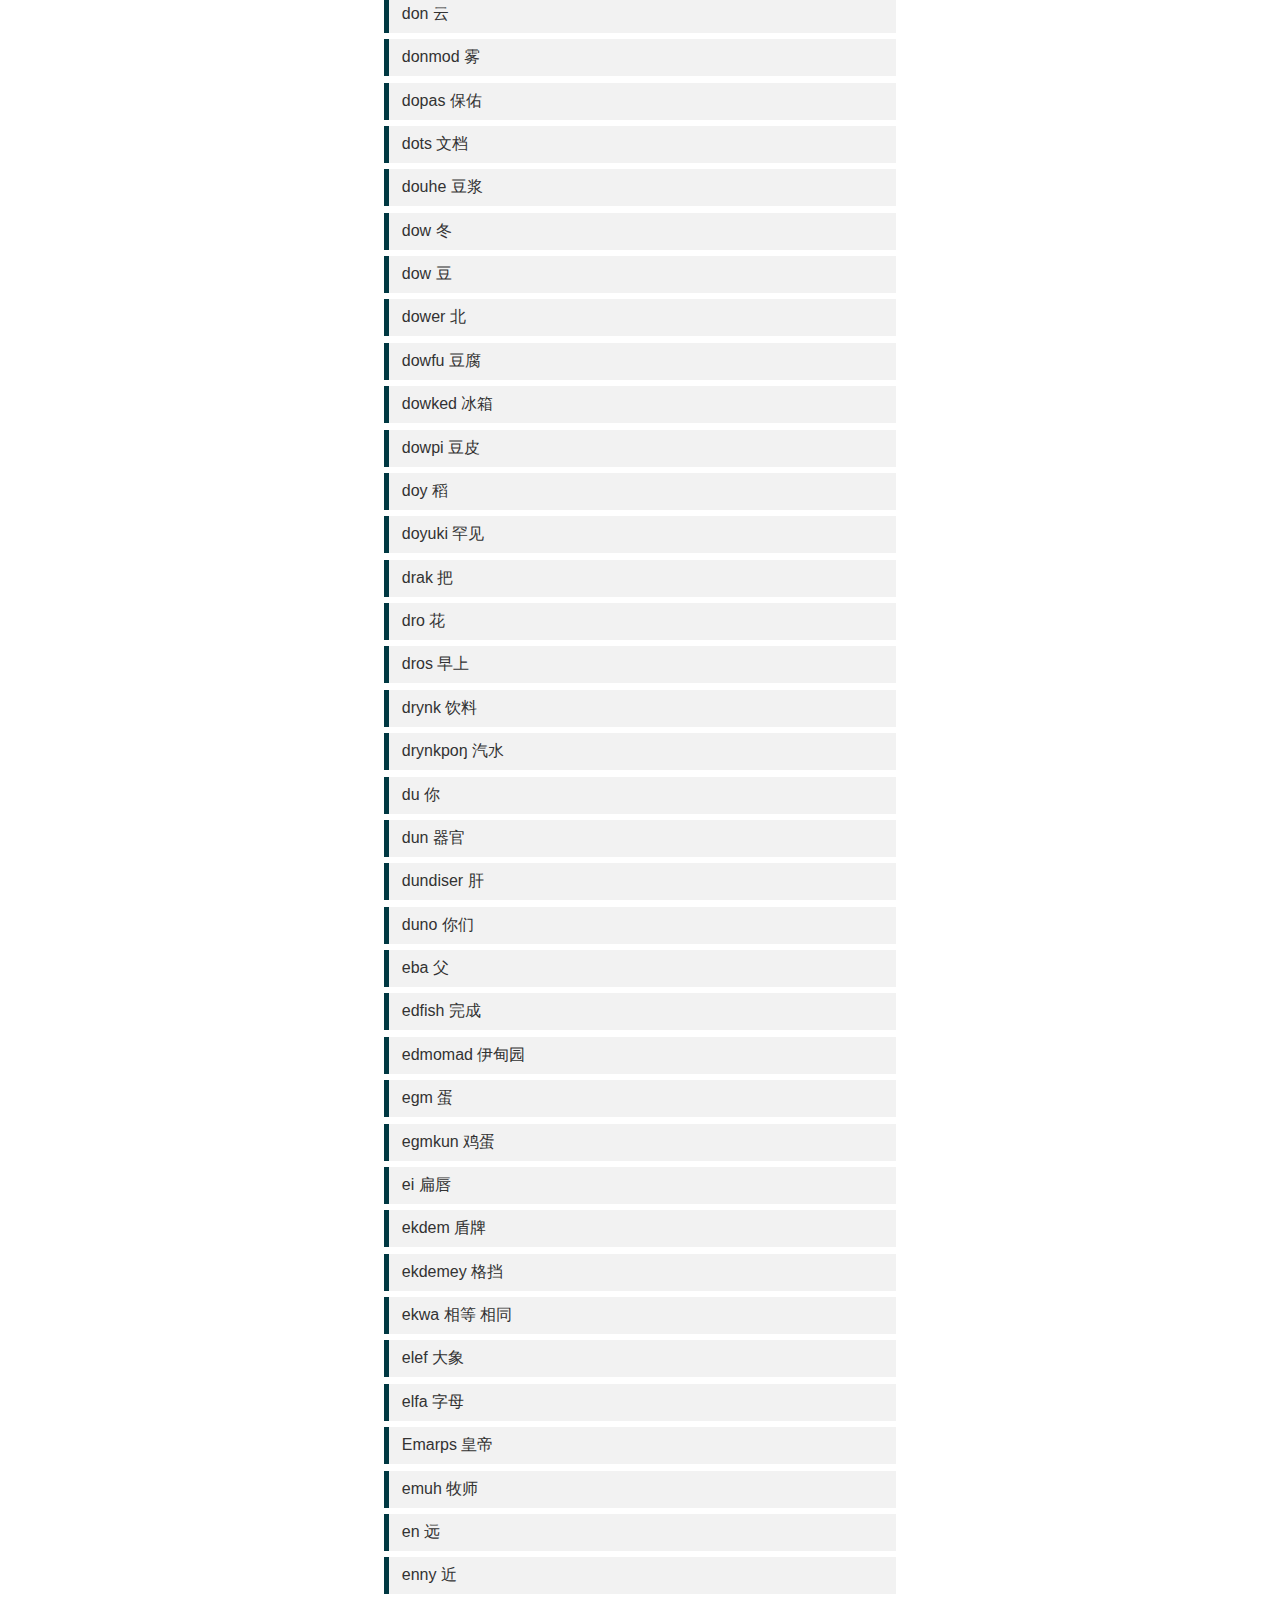
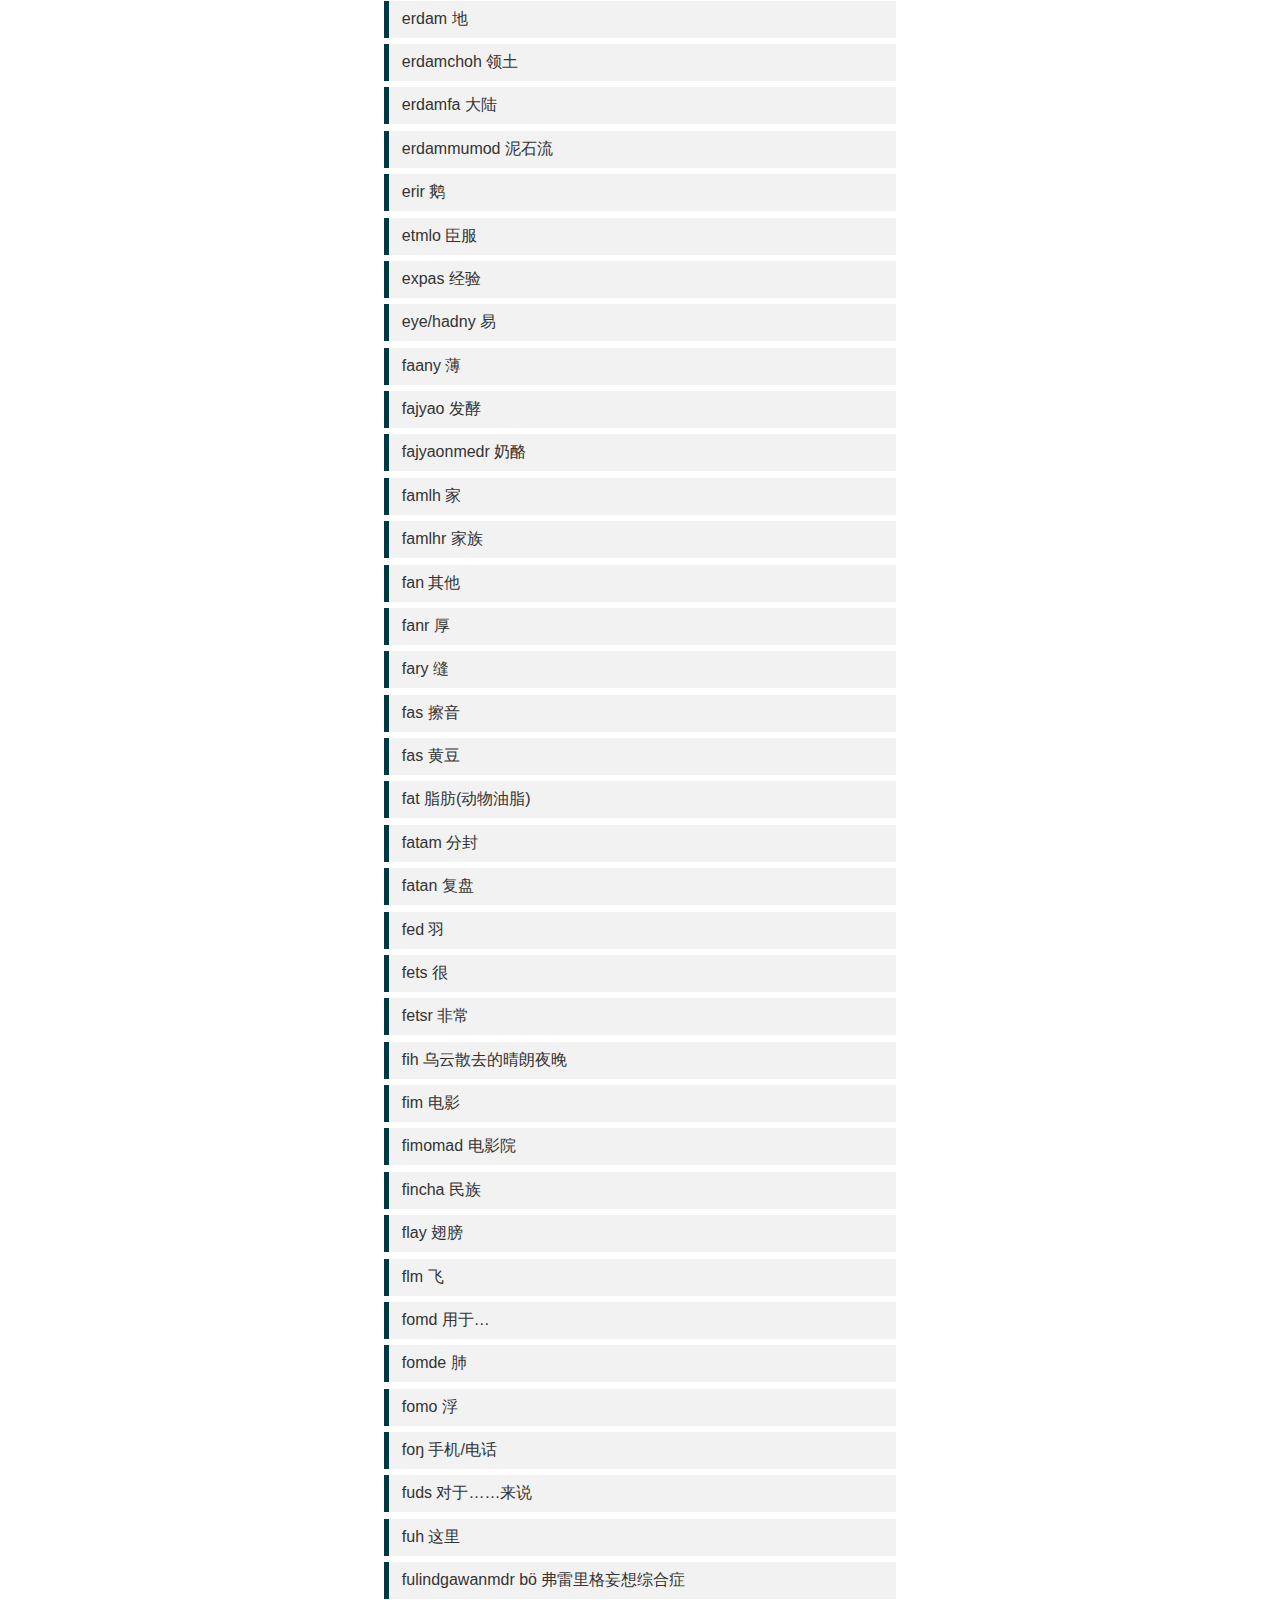
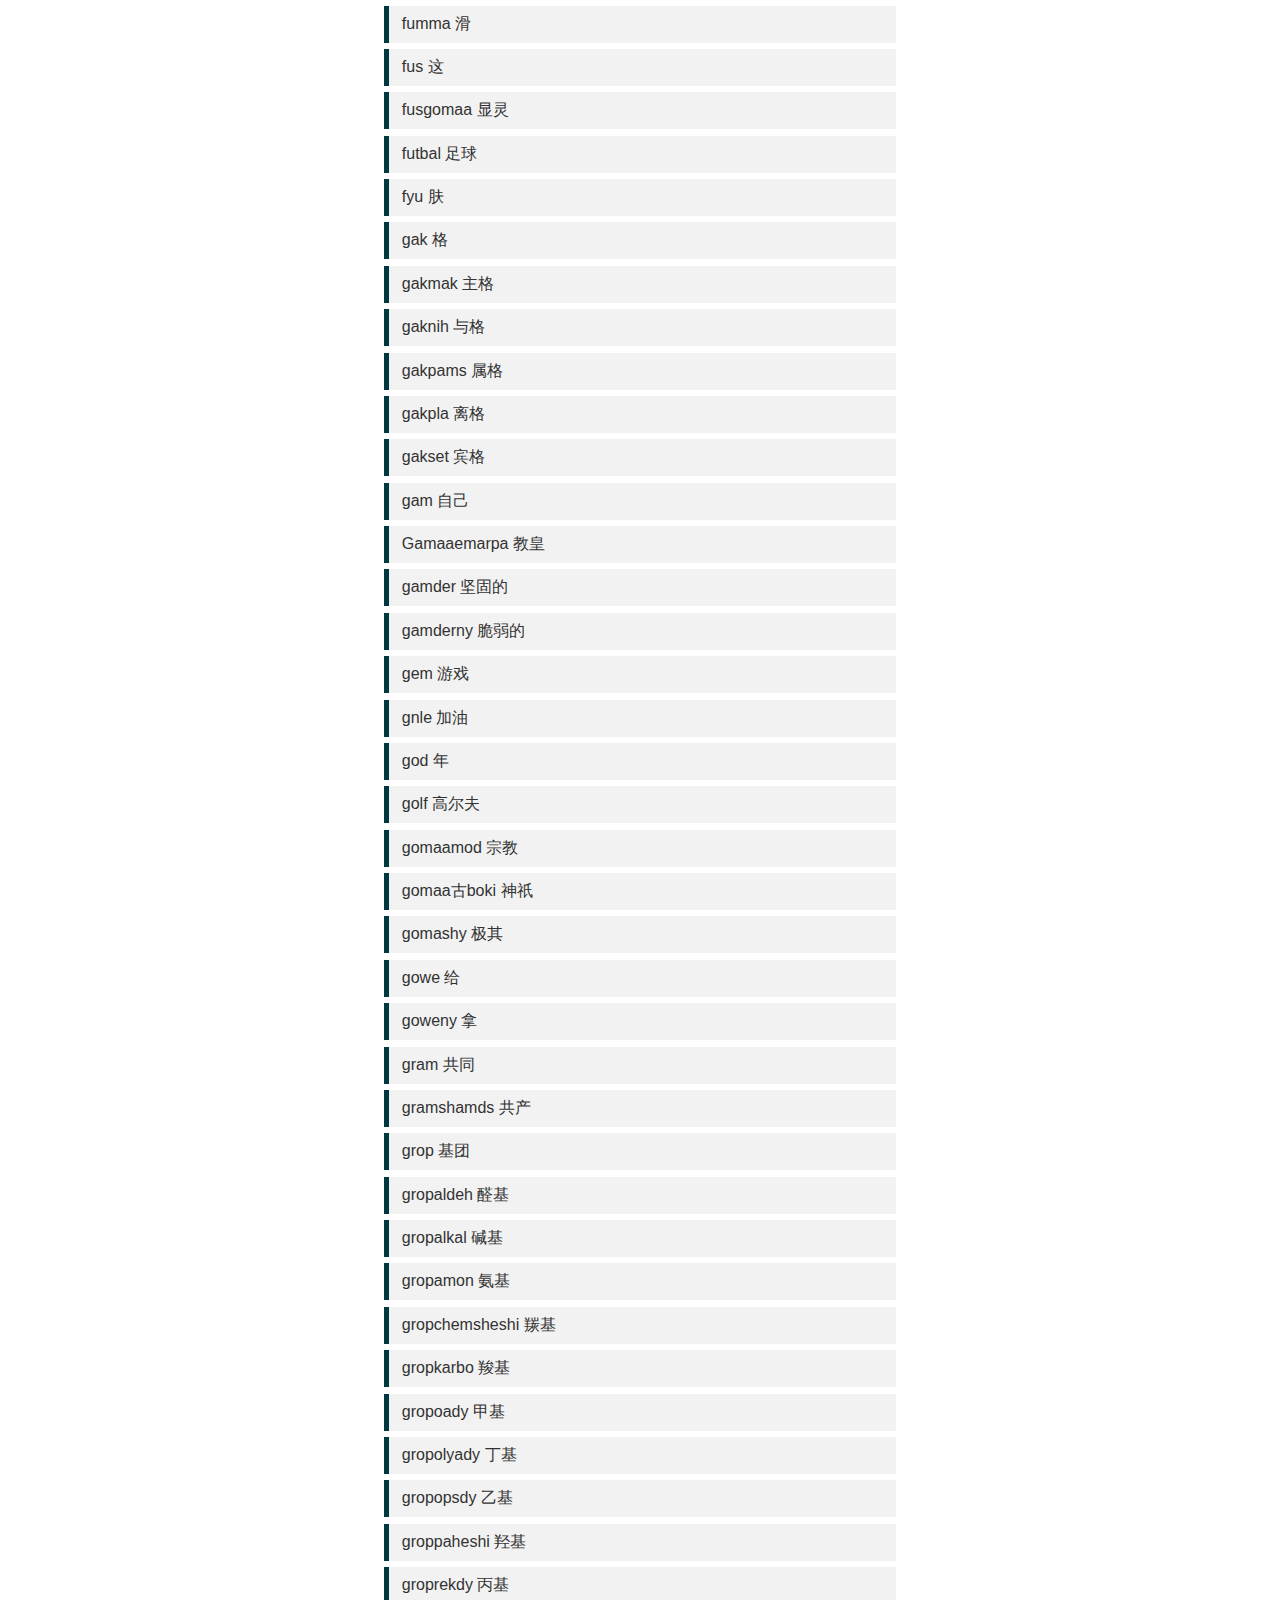
<file: qifengyu.html>
﻿<!DOCTYPE html>
<html>
<head>
<meta charset="UTF-8">
<title>亓风语 | 查词器</title>

<link type="text/css" rel="stylesheet" href="css/style.css">

</head>

<body>
<h1>亓 风 语</h1>
<h3>这里没有信仰 唯有希望 祈求月光</h3>

<span style="padding: 60px;"></span>

<div style="text-align:center; margin:30px 0; font:normal 14px/24px 'MicroSoft YaHei';line-height: 0.4em; color: darkgrey;">
	<p>本页面由<a class="a2" href="https://langlight.netlify.app/" target="_blank"> LangLight语灯社区</a> × <a class="a2" href="./index.html" target="_blank">WordsFinder </a>提供支持</p>
	<p>QQ群：<a class="a2" href="https://jq.qq.com/?_wv=1027&k=1ePlgVrD" target="_blank">577415436</a></p>
	</div>
	
	<center style="text-align:center; margin:10px 0; font:normal 14px/24px 'MicroSoft YaHei';line-height: 0.4em; color: darkgrey;"><a class="a2" href="#" target="_blank">免责声明</a></center>

<section class="list-wrap">
  <label for="search-text">输入以查询</label>
  <input type="text" id="search-text" placeholder="查找词汇..." class="search-box">
  <span class="list-count"></span>
	<ul id="list">
		<li class="in">Uhe-laheyomsd 核电站</li>
		<li class="in">adam 亿</li>
		<li class="in">ahom 省份</li>
		<li class="in">akado 泌尿</li>
		<li class="in">akam 排泄</li>
		<li class="in">akamwata 腹泻</li>
		<li class="in">akamwataany 痢疾</li>
		<li class="in">akaranykonger 太子</li>
		<li class="in">aky 昼</li>
		<li class="in">alar 人</li>
		<li class="in">alarany 孩</li>
		<li class="in">alardimsth 异教徒</li>
		<li class="in">alarfamod 村</li>
		<li class="in">alarfamodr 镇</li>
		<li class="in">alargamaamod 信徒</li>
		<li class="in">alarpademsrdilapench 资本家</li>
		<li class="in">aldeh 醛</li>
		<li class="in">aldehoady 甲醛</li>
		<li class="in">aldehopsdy 乙醛</li>
		<li class="in">alkal 碱</li>
		<li class="in">alkalzad 碱性</li>
		<li class="in">alkan 烷烃</li>
		<li class="in">alkanoady 甲烷</li>
		<li class="in">alkanopsdy 乙烷</li>
		<li class="in">alkanrekdy 丙烷</li>
		<li class="in">alken 烯烃</li>
		<li class="in">alkenopsdy 乙烯</li>
		<li class="in">alkoh 醇</li>
		<li class="in">alkohoady 甲醇</li>
		<li class="in">alkohopsdy 乙醇</li>
		<li class="in">alkyn 炔烃</li>
		<li class="in">alkynopsdy 乙炔</li>
		<li class="in">alpsm 生殖</li>
		<li class="in">ama 母</li>
		<li class="in">amap 温度</li>
		<li class="in">amapanich 感冒</li>
		<li class="in">amapanichpopara 流感</li>
		<li class="in">amapany 冷</li>
		<li class="in">amapr 暖</li>
		<li class="in">amaprso 加热</li>
		<li class="in">amr 颈</li>
		<li class="in">apis 安全</li>
		<li class="in">aqid 酸</li>
		<li class="in">aqidamon 氨基酸</li>
		<li class="in">aqidamonfa 多肽</li>
		<li class="in">aqidamonop 二肽</li>
		<li class="in">aqiddauyi 磷酸</li>
		<li class="in">aqidkarbo 羧酸</li>
		<li class="in">aqidnmedr 乳酸</li>
		<li class="in">aqidoady 甲酸</li>
		<li class="in">aqidopsdy 乙酸</li>
		<li class="in">aqidzad 酸性</li>
		<li class="in">aslepanya 色色</li>
		<li class="in">aslepanyaomad 妓院</li>
		<li class="in">ass 蛇</li>
		<li class="in">at 平凡的</li>
		<li class="in">atiuwo 音位</li>
		<li class="in">awanmd 观点</li>
		<li class="in">awanmdr 妄想</li>
		<li class="in">awant 想要</li>
		<li class="in">awap 元音</li>
		<li class="in">ay 与</li>
		<li class="in">babibir 极乐</li>
		<li class="in">bakbat 入声(无声除阻)</li>
		<li class="in">bank 银行</li>
		<li class="in">banr 骨</li>
		<li class="in">banrraney 骨灰</li>
		<li class="in">batum 含杂质的</li>
		<li class="in">bay 医生</li>
		<li class="in">bem 愚蠢</li>
		<li class="in">bemr bö 痴呆症</li>
		<li class="in">benzen 苯</li>
		<li class="in">benzenoady 甲苯</li>
		<li class="in">ber 背</li>
		<li class="in">berap 词语</li>
		<li class="in">berapnem 名词</li>
		<li class="in">berapsport 动词</li>
		<li class="in">besak 绝对</li>
		<li class="in">bfor 前</li>
		<li class="in">bhand 后</li>
		<li class="in">binr 笔</li>
		<li class="in">binrey 写</li>
		<li class="in">binreynwhny 罚抄</li>
		<li class="in">binrpade 文学</li>
		<li class="in">bis …的开始</li>
		<li class="in">bisho 床</li>
		<li class="in">bishoran 炕</li>
		<li class="in">bisthmkeyomadfa/thmkeyomadfabis 放学</li>
		<li class="in">bko 笔记</li>
		<li class="in">blyu 爱</li>
		<li class="in">bochichan 孤独</li>
		<li class="in">bohes 叶</li>
		<li class="in">bok 书</li>
		<li class="in">bokimeyitimp 月相</li>
		<li class="in">bol 球</li>
		<li class="in">bolliwifanr 仙人球</li>
		<li class="in">bolpos 炮</li>
		<li class="in">bop 短音</li>
		<li class="in">bopma 压强</li>
		<li class="in">bops 搭嘴音</li>
		<li class="in">bos 树</li>
		<li class="in">bosanyma 麦</li>
		<li class="in">bosanymaid 面粉</li>
		<li class="in">bosanyraney 面包</li>
		<li class="in">bosfa 林</li>
		<li class="in">bosfi 枝</li>
		<li class="in">bosfyu 树皮</li>
		<li class="in">bosne 坚木立世</li>
		<li class="in">boss 下午</li>
		<li class="in">botasi 盆栽</li>
		<li class="in">bows 弓</li>
		<li class="in">brend 脑</li>
		<li class="in">btu 最为……</li>
		<li class="in">bum 分支</li>
		<li class="in">bum 虫</li>
		<li class="in">butë 黄油</li>
		<li class="in">bö 病</li>
		<li class="in">cha 叉</li>
		<li class="in">chad 夹子</li>
		<li class="in">chadpahe 蟹钳</li>
		<li class="in">chalo 撑</li>
		<li class="in">chamda 旅行</li>
		<li class="in">chan 尖</li>
		<li class="in">chane 分</li>
		<li class="in">chanl 千</li>
		<li class="in">channy 钝</li>
		<li class="in">chano 男</li>
		<li class="in">chans 饭</li>
		<li class="in">chansboss 下午茶</li>
		<li class="in">chansdros 早饭</li>
		<li class="in">chansmeyis 晚饭</li>
		<li class="in">chansrans 午饭</li>
		<li class="in">chansyamhelss 宵夜</li>
		<li class="in">chant 蛋糕</li>
		<li class="in">chao 炒</li>
		<li class="in">chashom 季节</li>
		<li class="in">chaw 切</li>
		<li class="in">chchichanbö 抑郁</li>
		<li class="in">che 抽搐</li>
		<li class="in">che 撕扯</li>
		<li class="in">cheams 贵族</li>
		<li class="in">cheamsany 男爵</li>
		<li class="in">cheamsanyerdamchoh 县</li>
		<li class="in">cheamsbo 伯爵</li>
		<li class="in">cheamscho 子爵</li>
		<li class="in">cheamseba 王爷</li>
		<li class="in">cheamserdamchoh 市</li>
		<li class="in">cheamsho 侯爵</li>
		<li class="in">cheamsr 公爵</li>
		<li class="in">cheamsrerdamchoh 省</li>
		<li class="in">cheamssbinstak 骑士</li>
		<li class="in">chebö 发癫</li>
		<li class="in">cheer 将</li>
		<li class="in">chek 春</li>
		<li class="in">cheker 东</li>
		<li class="in">chems 六</li>
		<li class="in">chemsun 碳</li>
		<li class="in">chend 正</li>
		<li class="in">chendam 惩戒</li>
		<li class="in">chendoy 挤</li>
		<li class="in">chi 脂</li>
		<li class="in">chidl 成年的</li>
		<li class="in">chidms 祈祷</li>
		<li class="in">chimu 擦</li>
		<li class="in">chir 治疗</li>
		<li class="in">chiromad 医院</li>
		<li class="in">chke 痕迹</li>
		<li class="in">chma 转</li>
		<li class="in">cho 指甲</li>
		<li class="in">chohos 绰号（带贬义）</li>
		<li class="in">chom 来</li>
		<li class="in">chomay 国家</li>
		<li class="in">chomed 国际的</li>
		<li class="in">chonr 重</li>
		<li class="in">chorn 角</li>
		<li class="in">choshr 住</li>
		<li class="in">choshroshr 居民</li>
		<li class="in">chraheder 投掷</li>
		<li class="in">chtam 尘</li>
		<li class="in">chwaŋ 眼</li>
		<li class="in">chwo 比较（形容词</li>
		<li class="in">chwoey 比较（动词</li>
		<li class="in">chy 虫翅</li>
		<li class="in">da 十</li>
		<li class="in">dache 绳</li>
		<li class="in">dachemspun 氯</li>
		<li class="in">damar 烹饪</li>
		<li class="in">damu 运动</li>
		<li class="in">daolyaun 硅</li>
		<li class="in">daomnybochichanbö  双相情感障碍</li>
		<li class="in">daopsun 镁</li>
		<li class="in">dapaun 钠</li>
		<li class="in">das …应该…</li>
		<li class="in">dasamdun 钾</li>
		<li class="in">dasewmun 氩</li>
		<li class="in">dasthmkeyomadfa/thmkeyomadfadas 上学</li>
		<li class="in">datsdamun 钙</li>
		<li class="in">daun 氖</li>
		<li class="in">dauyiun 磷</li>
		<li class="in">dea 死</li>
		<li class="in">deachoshrey 坟</li>
		<li class="in">deaeyed 易衰的</li>
		<li class="in">deanyed 不朽的</li>
		<li class="in">deary 尸体</li>
		<li class="in">dearyomad 墓室</li>
		<li class="in">dearyraney 火化</li>
		<li class="in">del 眉</li>
		<li class="in">dela 夜</li>
		<li class="in">delasta 月</li>
		<li class="in">derlm 赌</li>
		<li class="in">derta 能够</li>
		<li class="in">dila 钱</li>
		<li class="in">diladiy 金币（1000）</li>
		<li class="in">diladker/matalas 铁币（0.5）</li>
		<li class="in">diladkerbatum/latas 含杂质铁币（0.1）</li>
		<li class="in">dilamud 储蓄</li>
		<li class="in">dilapench 资本</li>
		<li class="in">dilatery/chisk 纯铜币（50）</li>
		<li class="in">dilaterymö/erte 纯青铜币（10）</li>
		<li class="in">dilaterymöany/wsla 小青铜币（1）</li>
		<li class="in">dilaterymöbatum/kelim 杂质青铜币（5）</li>
		<li class="in">dilaterysetu/milis 黄铜币（24）</li>
		<li class="in">dilaterysetubatum/kelms 含杂质黄铜币（12）</li>
		<li class="in">dilateylaotery/triska 含银铜币（72）</li>
		<li class="in">dilatsy 银币（200）</li>
		<li class="in">dilawokm 工资</li>
		<li class="in">dim 什么</li>
		<li class="in">dimr 震荡</li>
		<li class="in">dimrerdam 地震</li>
		<li class="in">dimstey 法律</li>
		<li class="in">dimsteynye 犯罪</li>
		<li class="in">dimsteywatk 劳动法</li>
		<li class="in">dimsth 异端</li>
		<li class="in">dinner 订正</li>
		<li class="in">dirs 表</li>
		<li class="in">dirsbok 目录</li>
		<li class="in">diy 黄金</li>
		<li class="in">dker 铁</li>
		<li class="in">dmst 郡</li>
		<li class="in">doam 平静</li>
		<li class="in">doamny 急了</li>
		<li class="in">doamnyr 狂躁</li>
		<li class="in">doamnytbö  狂躁症</li>
		<li class="in">doma 冻</li>
		<li class="in">doms …的结束</li>
		<li class="in">don 云</li>
		<li class="in">donmod 雾</li>
		<li class="in">dopas 保佑</li>
		<li class="in">dots 文档</li>
		<li class="in">douhe  豆浆</li>
		<li class="in">dow 冬</li>
		<li class="in">dow 豆</li>
		<li class="in">dower 北</li>
		<li class="in">dowfu 豆腐</li>
		<li class="in">dowked 冰箱</li>
		<li class="in">dowpi 豆皮</li>
		<li class="in">doy 稻</li>
		<li class="in">doyuki 罕见</li>
		<li class="in">drak 把</li>
		<li class="in">dro 花</li>
		<li class="in">dros 早上</li>
		<li class="in">drynk 饮料</li>
		<li class="in">drynkpoŋ 汽水</li>
		<li class="in">du 你</li>
		<li class="in">dun 器官</li>
		<li class="in">dundiser 肝</li>
		<li class="in">duno 你们</li>
		<li class="in">eba 父</li>
		<li class="in">edfish 完成</li>
		<li class="in">edmomad 伊甸园</li>
		<li class="in">egm 蛋</li>
		<li class="in">egmkun 鸡蛋</li>
		<li class="in">ei 扁唇</li>
		<li class="in">ekdem 盾牌</li>
		<li class="in">ekdemey 格挡</li>
		<li class="in">ekwa 相等 相同</li>
		<li class="in">elef 大象</li>
		<li class="in">elfa 字母</li>
		<li class="in">Emarps 皇帝</li>
		<li class="in">emuh 牧师</li>
		<li class="in">en 远</li>
		<li class="in">enny 近</li>
		<li class="in">erdam 地</li>
		<li class="in">erdamchoh 领土</li>
		<li class="in">erdamfa 大陆</li>
		<li class="in">erdammumod 泥石流</li>
		<li class="in">erir 鹅</li>
		<li class="in">etmlo 臣服</li>
		<li class="in">expas 经验</li>
		<li class="in">eye/hadny 易</li>
		<li class="in">faany 薄</li>
		<li class="in">fajyao 发酵</li>
		<li class="in">fajyaonmedr 奶酪</li>
		<li class="in">famlh 家</li>
		<li class="in">famlhr 家族</li>
		<li class="in">fan 其他</li>
		<li class="in">fanr 厚</li>
		<li class="in">fary 缝</li>
		<li class="in">fas 擦音</li>
		<li class="in">fas 黄豆</li>
		<li class="in">fat 脂肪(动物油脂)</li>
		<li class="in">fatam 分封</li>
		<li class="in">fatan 复盘</li>
		<li class="in">fed 羽</li>
		<li class="in">fets 很</li>
		<li class="in">fetsr 非常</li>
		<li class="in">fih 乌云散去的晴朗夜晚</li>
		<li class="in">fim 电影</li>
		<li class="in">fimomad 电影院</li>
		<li class="in">fincha 民族</li>
		<li class="in">flay 翅膀</li>
		<li class="in">flm 飞</li>
		<li class="in">fomd 用于…</li>
		<li class="in">fomde 肺</li>
		<li class="in">fomo 浮</li>
		<li class="in">foŋ 手机/电话</li>
		<li class="in">fuds 对于……来说</li>
		<li class="in">fuh 这里</li>
		<li class="in">fulindgawanmdr bö 弗雷里格妄想综合症</li>
		<li class="in">fumma 滑</li>
		<li class="in">fus 这</li>
		<li class="in">fusgomaa 显灵</li>
		<li class="in">futbal 足球</li>
		<li class="in">fyu 肤</li>
		<li class="in">gak 格</li>
		<li class="in">gakmak 主格</li>
		<li class="in">gaknih 与格</li>
		<li class="in">gakpams 属格</li>
		<li class="in">gakpla 离格</li>
		<li class="in">gakset 宾格</li>
		<li class="in">gam 自己</li>
		<li class="in">Gamaaemarpa 教皇</li>
		<li class="in">gamder 坚固的</li>
		<li class="in">gamderny 脆弱的</li>
		<li class="in">gem 游戏</li>
		<li class="in">gnle 加油</li>
		<li class="in">god 年</li>
		<li class="in">golf 高尔夫</li>
		<li class="in">gomaamod 宗教</li>
		<li class="in">gomaa古boki 神祇</li>
		<li class="in">gomashy 极其</li>
		<li class="in">gowe 给</li>
		<li class="in">goweny 拿</li>
		<li class="in">gram 共同</li>
		<li class="in">gramshamds 共产</li>
		<li class="in">grop 基团</li>
		<li class="in">gropaldeh 醛基</li>
		<li class="in">gropalkal 碱基</li>
		<li class="in">gropamon 氨基</li>
		<li class="in">gropchemsheshi 羰基</li>
		<li class="in">gropkarbo 羧基</li>
		<li class="in">gropoady 甲基</li>
		<li class="in">gropolyady 丁基</li>
		<li class="in">gropopsdy 乙基</li>
		<li class="in">groppaheshi 羟基</li>
		<li class="in">groprekdy 丙基</li>
		<li class="in">gstebo 太守</li>
		<li class="in">gumders 脊椎骨</li>
		<li class="in">haaichw 艾滋</li>
		<li class="in">habibi （乐</li>
		<li class="in">had 难</li>
		<li class="in">hafed 发</li>
		<li class="in">haha 笑</li>
		<li class="in">hak 夏</li>
		<li class="in">hak 重力</li>
		<li class="in">haklop 弹力</li>
		<li class="in">hakma 力</li>
		<li class="in">hakpam 车</li>
		<li class="in">hakpas 摩擦力</li>
		<li class="in">hamnd 膝</li>
		<li class="in">hamr 腿</li>
		<li class="in">hamrgu 腿骨</li>
		<li class="in">hamser 四肢</li>
		<li class="in">hamserdearify 断肢</li>
		<li class="in">han 脚</li>
		<li class="in">hansy 腹</li>
		<li class="in">harm 脏</li>
		<li class="in">has 头</li>
		<li class="in">hasbanr 头骨</li>
		<li class="in">he 果</li>
		<li class="in">heliwifan 仙人掌果</li>
		<li class="in">hend 手</li>
		<li class="in">hepa bö 恐惧症</li>
		<li class="in">hepa 怕</li>
		<li class="in">her 吹</li>
		<li class="in">heshiun 氧</li>
		<li class="in">heshy 呼吸</li>
		<li class="in">hidrok 烃</li>
		<li class="in">him 语言</li>
		<li class="in">hima 腐</li>
		<li class="in">himd 语序</li>
		<li class="in">himfa 文章</li>
		<li class="in">hiwny 坏</li>
		<li class="in">hoger 火锅</li>
		<li class="in">hoker 西</li>
		<li class="in">hom 哪里</li>
		<li class="in">hom 语法</li>
		<li class="in">honshougi 将棋</li>
		<li class="in">hop 湿度</li>
		<li class="in">hos 马</li>
		<li class="in">hosinyan 斑马</li>
		<li class="in">hotomlh 主席</li>
		<li class="in">hucho 鱼</li>
		<li class="in">huchosta 海星</li>
		<li class="in">huh 风</li>
		<li class="in">huhlowmmod 龙卷风</li>
		<li class="in">huhr 飓风</li>
		<li class="in">huhs 黄昏</li>
		<li class="in">hwash 浣熊</li>
		<li class="in">hyu 好</li>
		<li class="in">ide 分裂</li>
		<li class="in">ifas 流汗</li>
		<li class="in">im 在</li>
		<li class="in">inmhad 情绪</li>
		<li class="in">ishwanneh 雪净万物</li>
		<li class="in">jeŋ 蒸</li>
		<li class="in">jndthmkey 研究</li>
		<li class="in">job 职业</li>
		<li class="in">journd 报纸</li>
		<li class="in">journdomad 报社</li>
		<li class="in">jront 离谱的</li>
		<li class="in">jucher 榨汁机</li>
		<li class="in">jyu 煮</li>
		<li class="in">kahomso 质量</li>
		<li class="in">kahtaso 密度</li>
		<li class="in">kakaŋ 软颚</li>
		<li class="in">kakro 角落</li>
		<li class="in">kamut 锅</li>
		<li class="in">kandi 糖</li>
		<li class="in">kandifa 多糖</li>
		<li class="in">kandinmedr 乳糖</li>
		<li class="in">kandinmedrlo 半乳糖</li>
		<li class="in">kandiop 二糖</li>
		<li class="in">kandiuhe 核糖</li>
		<li class="in">kandiuheked 核糖体</li>
		<li class="in">kandi单 单糖</li>
		<li class="in">kandi脱氧uhe 脱氧核糖</li>
		<li class="in">kas 击</li>
		<li class="in">kasten 猎</li>
		<li class="in">katalagomaa 祭祀</li>
		<li class="in">katalagomaay 祭品</li>
		<li class="in">katas 架势</li>
		<li class="in">keds 额外</li>
		<li class="in">kelr 纯的</li>
		<li class="in">kem 刀</li>
		<li class="in">ken 剑</li>
		<li class="in">kenr 知</li>
		<li class="in">kerbowm 弩</li>
		<li class="in">kidam 气管</li>
		<li class="in">kine 杀</li>
		<li class="in">kinehu 毒气</li>
		<li class="in">kinewifanr 斩杀</li>
		<li class="in">kiunch 降落</li>
		<li class="in">kmai 筷</li>
		<li class="in">ko 口</li>
		<li class="in">koban 牙</li>
		<li class="in">komada 教堂</li>
		<li class="in">kompyutë 电脑</li>
		<li class="in">kon 烤</li>
		<li class="in">kongr 王</li>
		<li class="in">konr 舌</li>
		<li class="in">kos 斗</li>
		<li class="in">kosit 考试</li>
		<li class="in">kosmo 智能的</li>
		<li class="in">kosry 打手</li>
		<li class="in">kota 猫</li>
		<li class="in">kotar 虎</li>
		<li class="in">koy 耳</li>
		<li class="in">kpap 喷音</li>
		<li class="in">krim 奶油</li>
		<li class="in">ksdem 板</li>
		<li class="in">kstamkstmi 辅音簇</li>
		<li class="in">ktaer bö 科塔尔综合症</li>
		<li class="in">ktrlo 总结</li>
		<li class="in">ktrlofa 检讨</li>
		<li class="in">kud 被子</li>
		<li class="in">kuder …和…相比较</li>
		<li class="in">kul 战争</li>
		<li class="in">kule （悲</li>
		<li class="in">kulsta 火星</li>
		<li class="in">kun 鸡</li>
		<li class="in">kuntm 鸡柳</li>
		<li class="in">kuyn （恼</li>
		<li class="in">kyu 祈求</li>
		<li class="in">kyufre 屈折语</li>
		<li class="in">kyuhyu 你好/再见</li>
		<li class="in">kyumon 月光永存/月光常在</li>
		<li class="in">la 我</li>
		<li class="in">labo 奇怪的</li>
		<li class="in">ladim 黄瓜</li>
		<li class="in">laduber 茄子</li>
		<li class="in">lafendi 红薯</li>
		<li class="in">lafengo 番茄</li>
		<li class="in">lafenlis 土豆</li>
		<li class="in">lah 电</li>
		<li class="in">laheyomad 发电厂</li>
		<li class="in">laim 活</li>
		<li class="in">lalim 莲</li>
		<li class="in">lalpa 边音</li>
		<li class="in">lamder 落</li>
		<li class="in">lanbol 篮球</li>
		<li class="in">LangLight 语灯社区</li>
		<li class="in">lano 我们</li>
		<li class="in">lany 小</li>
		<li class="in">lao 含…的…</li>
		<li class="in">laom 房间/空间</li>
		<li class="in">laomakam 厕所</li>
		<li class="in">laomapis 庇护所</li>
		<li class="in">laombinr 笔筒</li>
		<li class="in">laomdamar 厨房</li>
		<li class="in">laomddeary 棺材</li>
		<li class="in">laomkinehu 毒气室</li>
		<li class="in">laomkosit 考场</li>
		<li class="in">laomranwatawataey 桑拿房</li>
		<li class="in">laomslip 卧室</li>
		<li class="in">laomstedis 客厅</li>
		<li class="in">laomtdmsla 广场</li>
		<li class="in">laomwataey 浴室</li>
		<li class="in">laony 不含…的…</li>
		<li class="in">lar 大</li>
		<li class="in">lasadipuda 香菜</li>
		<li class="in">laso 电解</li>
		<li class="in">lasr 卑劣的</li>
		<li class="in">lawba 粪便</li>
		<li class="in">lawbaakam 马桶</li>
		<li class="in">lawms 尿</li>
		<li class="in">layar 谁</li>
		<li class="in">lebis 槟榔</li>
		<li class="in">lebsweib 罂粟</li>
		<li class="in">ledim 大麻</li>
		<li class="in">lemsh 臣</li>
		<li class="in">lerse 垃圾</li>
		<li class="in">lerseomad 垃圾场</li>
		<li class="in">lerwa 女</li>
		<li class="in">leygu 肋骨</li>
		<li class="in">li 里</li>
		<li class="in">libuza 枣</li>
		<li class="in">lidinu 无花果</li>
		<li class="in">ligam 西瓜</li>
		<li class="in">lihama 哈密瓜</li>
		<li class="in">lihen 借</li>
		<li class="in">lihenbank 贷款</li>
		<li class="in">limdas 木瓜</li>
		<li class="in">limmit 柠檬</li>
		<li class="in">limmitmö 青柠</li>
		<li class="in">limr 躺</li>
		<li class="in">limrt 休息</li>
		<li class="in">limrtomad 宿舍</li>
		<li class="in">limudip 山竹</li>
		<li class="in">lind 领导</li>
		<li class="in">linda 义人</li>
		<li class="in">lindalarfamod 村长</li>
		<li class="in">lindalarfamodr 镇长</li>
		<li class="in">lindamr 香蕉</li>
		<li class="in">lindcheamsanyerdamchoh 县长</li>
		<li class="in">lindcheamserdamchoh 市长</li>
		<li class="in">lindcheamsrerdamchoh 省长</li>
		<li class="in">linddmst 郡长</li>
		<li class="in">lindenpis 苹果</li>
		<li class="in">lindey 领导v.</li>
		<li class="in">lindla 偏执</li>
		<li class="in">lindotohsherdamchoh 州长</li>
		<li class="in">lindr 首席</li>
		<li class="in">linma 边界</li>
		<li class="in">linmaed 宇宙</li>
		<li class="in">linsh …的光辉</li>
		<li class="in">lipasi 火龙果</li>
		<li class="in">lipidlwi 脂类</li>
		<li class="in">lipona 菠萝</li>
		<li class="in">lisado 梨</li>
		<li class="in">lisanm 荔枝</li>
		<li class="in">lisarou 橙子</li>
		<li class="in">lised 百香果</li>
		<li class="in">lisgrimb 菠萝蜜</li>
		<li class="in">listram 草莓</li>
		<li class="in">liuy 铝</li>
		<li class="in">liwifan 仙人掌</li>
		<li class="in">lizasim 石榴</li>
		<li class="in">loli 萝莉</li>
		<li class="in">lom 长</li>
		<li class="in">lomd 百</li>
		<li class="in">lome 盒子</li>
		<li class="in">lomebanrraney 骨灰盒</li>
		<li class="in">lomny 短</li>
		<li class="in">los 灵魂</li>
		<li class="in">losed 精神</li>
		<li class="in">losedidebö  精神分裂</li>
		<li class="in">losedtelmsr bö 自闭</li>
		<li class="in">lowm 环</li>
		<li class="in">lowmsta 土星</li>
		<li class="in">lubay 作弊</li>
		<li class="in">luh 那里</li>
		<li class="in">lunp 枪</li>
		<li class="in">lunsid 子弹</li>
		<li class="in">lunsidbows 箭</li>
		<li class="in">lup 周期</li>
		<li class="in">lus 那</li>
		<li class="in">luzy 炉</li>
		<li class="in">luzymykro 微波炉</li>
		<li class="in">lyten 听</li>
		<li class="in">löt 叫</li>
		<li class="in">made 干</li>
		<li class="in">madeny 湿</li>
		<li class="in">mafad 内脏</li>
		<li class="in">majyaŋ 麻将</li>
		<li class="in">mak 主语</li>
		<li class="in">mals 幼年的</li>
		<li class="in">malu 路</li>
		<li class="in">malushamds 流水线</li>
		<li class="in">mamdo 焦虑</li>
		<li class="in">mamnaso 长度</li>
		<li class="in">mamtimso 速度</li>
		<li class="in">mane 鼻</li>
		<li class="in">many 窄</li>
		<li class="in">mape 左</li>
		<li class="in">mate 味精</li>
		<li class="in">maybe 似乎</li>
		<li class="in">mayi 免疫</li>
		<li class="in">meiny 暗</li>
		<li class="in">mewidro 花椒</li>
		<li class="in">mewimö 青椒</li>
		<li class="in">mewy 辣椒</li>
		<li class="in">mey 光</li>
		<li class="in">mey 神圣</li>
		<li class="in">meyidar 光明的/正义的</li>
		<li class="in">meyidel 蛾眉月</li>
		<li class="in">meyidly 伟大的</li>
		<li class="in">meyihels 月蚀</li>
		<li class="in">meyilomape 下弦月</li>
		<li class="in">meyilopete 上弦月</li>
		<li class="in">meyinowy 新月</li>
		<li class="in">meyiol 满月</li>
		<li class="in">meyis 晚上</li>
		<li class="in">meyiwad 凸月</li>
		<li class="in">meyny 渎神</li>
		<li class="in">meynyr 敌基督（并非指基督教）</li>
		<li class="in">modes 月</li>
		<li class="in">mohash 争斗</li>
		<li class="in">mor 磨</li>
		<li class="in">mu 流动的</li>
		<li class="in">muish 音乐</li>
		<li class="in">muishesy 音乐家</li>
		<li class="in">muishey 演奏</li>
		<li class="in">muna 妻</li>
		<li class="in">munakonger 皇后</li>
		<li class="in">muno 夫</li>
		<li class="in">mur 宽</li>
		<li class="in">mured 吸收</li>
		<li class="in">muredany 消化</li>
		<li class="in">muul 牛</li>
		<li class="in">myen 面</li>
		<li class="in">mykro 微波</li>
		<li class="in">myxyn 迷信</li>
		<li class="in">mö 绿</li>
		<li class="in">naah 是的</li>
		<li class="in">nah 满</li>
		<li class="in">nam 鼻音</li>
		<li class="in">naok 好的</li>
		<li class="in">nas 草</li>
		<li class="in">nasbar 风语通心</li>
		<li class="in">nasyu 草（脏话含义）</li>
		<li class="in">neder 乳</li>
		<li class="in">nem 名</li>
		<li class="in">nid 需要</li>
		<li class="in">nigemdfa bö 强迫症</li>
		<li class="in">nihokras 繁华百祭</li>
		<li class="in">nmed-rwatalaydey 冰淇淋</li>
		<li class="in">nmedr 奶</li>
		<li class="in">nmedrfajyao 酸奶</li>
		<li class="in">nom 无法</li>
		<li class="in">nomr 障碍</li>
		<li class="in">nos 诗人</li>
		<li class="in">noschamda 吟游诗人</li>
		<li class="in">nowy 新</li>
		<li class="in">nowyny 旧</li>
		<li class="in">nwh 奖（名词</li>
		<li class="in">nwhey 奖（动词</li>
		<li class="in">nwhny 罚（名词</li>
		<li class="in">nwhnyey 罚（动词</li>
		<li class="in">nye 不</li>
		<li class="in">nyerm 程度</li>
		<li class="in">nyu 肉</li>
		<li class="in">oalomd 琉璃</li>
		<li class="in">oi 或</li>
		<li class="in">ola 推</li>
		<li class="in">olany 拉</li>
		<li class="in">olya 四</li>
		<li class="in">olyaun 铍</li>
		<li class="in">omad 建筑</li>
		<li class="in">omadfa 城市</li>
		<li class="in">onyon 聪明</li>
		<li class="in">opdaimaun 锰</li>
		<li class="in">opdun 肾</li>
		<li class="in">ophoasun 镍</li>
		<li class="in">opkniksun 锌</li>
		<li class="in">opniusun 铬</li>
		<li class="in">ops 二</li>
		<li class="in">opsdaopsun 钒</li>
		<li class="in">opsdapaun 钛</li>
		<li class="in">opsdaun 钪</li>
		<li class="in">opsun 氦</li>
		<li class="in">opwakmun 钴</li>
		<li class="in">otohsh 总督</li>
		<li class="in">otohsherdamchoh 州</li>
		<li class="in">pa 一</li>
		<li class="in">pade 纸</li>
		<li class="in">padem 纸巾</li>
		<li class="in">pademsr 主义</li>
		<li class="in">pademsrdilapench 资本主义</li>
		<li class="in">pademsrgramshamds 共产主义</li>
		<li class="in">padm 牌</li>
		<li class="in">pahe 蟹</li>
		<li class="in">pahehamr 蟹腿</li>
		<li class="in">pahemafad 蟹黄</li>
		<li class="in">pahenyu 蟹肉</li>
		<li class="in">paihei 韵尾</li>
		<li class="in">pako 一些</li>
		<li class="in">palanch 植物</li>
		<li class="in">paldm 肉排</li>
		<li class="in">paldmkun 鸡排</li>
		<li class="in">palms 请</li>
		<li class="in">pamuder 抓捕</li>
		<li class="in">pamudery 警察</li>
		<li class="in">pamuderyomad 警察局</li>
		<li class="in">par 多</li>
		<li class="in">partward 分析语</li>
		<li class="in">pastnom 音素</li>
		<li class="in">patme 缺少</li>
		<li class="in">patmelosed bö 精神缺失</li>
		<li class="in">paun 氢</li>
		<li class="in">peh 送气</li>
		<li class="in">pench 帮派</li>
		<li class="in">penolbenzen 苯酚</li>
		<li class="in">pete 右</li>
		<li class="in">pfe 种</li>
		<li class="in">pfelen 根</li>
		<li class="in">pig 猪</li>
		<li class="in">pika 批改</li>
		<li class="in">pin 饼</li>
		<li class="in">pinkon 烧饼</li>
		<li class="in">pods 平板电脑</li>
		<li class="in">polo 玩</li>
		<li class="in">pop 塞音</li>
		<li class="in">pop 温度</li>
		<li class="in">popabok 小说</li>
		<li class="in">popara 流行的</li>
		<li class="in">poparahimfa 杂志</li>
		<li class="in">poshy 走</li>
		<li class="in">potamaq 音节</li>
		<li class="in">potlms 保证</li>
		<li class="in">poŋ 气泡</li>
		<li class="in">pude 肝</li>
		<li class="in">pulik 蹲坑</li>
		<li class="in">pupu 肠</li>
		<li class="in">pwatwi 介音</li>
		<li class="in">qasom 小舌</li>
		<li class="in">qucina 会厌</li>
		<li class="in">quqka 声门</li>
		<li class="in">qyaŋ 枪（长柄武器）</li>
		<li class="in">rad 日</li>
		<li class="in">rahe 扔</li>
		<li class="in">rako 龈颚</li>
		<li class="in">ram 唱</li>
		<li class="in">ran 火</li>
		<li class="in">ranash 烟</li>
		<li class="in">randoda 赤心灼世</li>
		<li class="in">raneich 灰</li>
		<li class="in">raney 烧</li>
		<li class="in">ranmi 红</li>
		<li class="in">rans 中午</li>
		<li class="in">ranso 点燃</li>
		<li class="in">ransta 日</li>
		<li class="in">ranwatawataey 蒸桑拿</li>
		<li class="in">rasy 颤音</li>
		<li class="in">rat 龈</li>
		<li class="in">rede 对</li>
		<li class="in">rek 三</li>
		<li class="in">rekun 锂</li>
		<li class="in">rikato 谢谢</li>
		<li class="in">ris 米饭</li>
		<li class="in">rjaë 猴</li>
		<li class="in">ro 吗</li>
		<li class="in">rolaps 卷舌</li>
		<li class="in">roms 油</li>
		<li class="in">rugo 若</li>
		<li class="in">sadin 装填</li>
		<li class="in">sak 压缩</li>
		<li class="in">samd 八</li>
		<li class="in">samier 侍卫</li>
		<li class="in">sar 少</li>
		<li class="in">sasaniward 复综语</li>
		<li class="in">satrtward 黏着语</li>
		<li class="in">satyo 石</li>
		<li class="in">satyoid 沙</li>
		<li class="in">satyomu/satyohe 岩浆</li>
		<li class="in">sbin 士兵</li>
		<li class="in">sbinbolpos 炮兵</li>
		<li class="in">sbinbosm 弓兵</li>
		<li class="in">sbind 军官</li>
		<li class="in">sbindirs 工兵</li>
		<li class="in">sbinelef 象兵</li>
		<li class="in">sbinerdam 步兵</li>
		<li class="in">sbinerdam 陆军</li>
		<li class="in">sbinfa 军队</li>
		<li class="in">sbinkerbowm 弩兵</li>
		<li class="in">sbinkiunch 伞兵</li>
		<li class="in">sbinrty 军事</li>
		<li class="in">sbinshlichew 枪兵</li>
		<li class="in">sbinstak 骑兵</li>
		<li class="in">sbinsthama 空军</li>
		<li class="in">sbintlosm 卫兵</li>
		<li class="in">sbinwatafashayfa 海军</li>
		<li class="in">sdegerm bö 斯德哥尔摩综合症</li>
		<li class="in">sehls 科学</li>
		<li class="in">sehlsrty 科技</li>
		<li class="in">sem 弥撒</li>
		<li class="in">senod 如何</li>
		<li class="in">setma 宾语</li>
		<li class="in">setu 黄</li>
		<li class="in">sewm 七</li>
		<li class="in">sewmun 氮</li>
		<li class="in">shamds 生产</li>
		<li class="in">shamdsrty 工业</li>
		<li class="in">shap 对…感激</li>
		<li class="in">shau 上</li>
		<li class="in">shay 盐</li>
		<li class="in">shech 可以</li>
		<li class="in">shedi 心</li>
		<li class="in">shend 斜</li>
		<li class="in">shendimstey 刑法</li>
		<li class="in">shenso 线索</li>
		<li class="in">shent 鹿</li>
		<li class="in">shentamrlom 长颈鹿</li>
		<li class="in">shentdro 梅花鹿</li>
		<li class="in">shete 洗</li>
		<li class="in">shim 肿</li>
		<li class="in">shimtr 系jì</li>
		<li class="in">shiw 直</li>
		<li class="in">shkmel 制度</li>
		<li class="in">shkmelfatam 封建</li>
		<li class="in">shlichew 矛</li>
		<li class="in">shm 书信结尾</li>
		<li class="in">shmas 吸</li>
		<li class="in">shom 勺</li>
		<li class="in">shomr 称号</li>
		<li class="in">shothmkey 探讨</li>
		<li class="in">show 秋</li>
		<li class="in">shower 南</li>
		<li class="in">shoy 说</li>
		<li class="in">shtlo 系统</li>
		<li class="in">shuts 所以</li>
		<li class="in">simch 剧</li>
		<li class="in">simchmuish 歌剧</li>
		<li class="in">siŋ 发射</li>
		<li class="in">slip 睡</li>
		<li class="in">slipawa 困</li>
		<li class="in">slop 羊</li>
		<li class="in">slopgumders 羊蝎子</li>
		<li class="in">slophafed 绵羊</li>
		<li class="in">slopyama 山羊</li>
		<li class="in">smeranyir 雀</li>
		<li class="in">smerir 隼</li>
		<li class="in">snö 血</li>
		<li class="in">snöchke 血迹</li>
		<li class="in">sodör 所有</li>
		<li class="in">somir 燕</li>
		<li class="in">sothmkey 实习</li>
		<li class="in">sport 运动</li>
		<li class="in">sportomad 操场</li>
		<li class="in">sta 星</li>
		<li class="in">stafa 星系</li>
		<li class="in">stak 骑</li>
		<li class="in">staolfa 银河</li>
		<li class="in">stend 站</li>
		<li class="in">sthama 天</li>
		<li class="in">stke 坐</li>
		<li class="in">stkekeany 椅</li>
		<li class="in">stkeker 桌</li>
		<li class="in">stkem 席位</li>
		<li class="in">stkemtrsy 观众席</li>
		<li class="in">suk 成员</li>
		<li class="in">sukanyfa 小组</li>
		<li class="in">sukid 官员</li>
		<li class="in">sum 何时</li>
		<li class="in">sumch 技术</li>
		<li class="in">sumchken 剑术</li>
		<li class="in">sush 因</li>
		<li class="in">swan 计</li>
		<li class="in">tablilupuny 元素周期表</li>
		<li class="in">tably 表</li>
		<li class="in">tad 辅音</li>
		<li class="in">tadm 知名的</li>
		<li class="in">tatatso 体积</li>
		<li class="in">tbye 特别</li>
		<li class="in">tdmsla 公开的</li>
		<li class="in">tedis 会客</li>
		<li class="in">telmsr 封锁</li>
		<li class="in">tery 铜</li>
		<li class="in">terymö  青铜</li>
		<li class="in">terysetu 黄铜</li>
		<li class="in">thmk 思想</li>
		<li class="in">thmkesy 学生</li>
		<li class="in">thmkey 学习</li>
		<li class="in">thmkeyomad 教学楼</li>
		<li class="in">thmkeyomadfa 学校</li>
		<li class="in">thmkeyomadfalevops 中学</li>
		<li class="in">thmkeyomadfalevpa 小学</li>
		<li class="in">thmkeyomadfalevrek 大学</li>
		<li class="in">thmkeyomadfalevzo 幼儿园</li>
		<li class="in">thmkeytohloomad 补习班</li>
		<li class="in">thmkhabibi 乐观</li>
		<li class="in">thmkkule 悲观</li>
		<li class="in">tim 鸟</li>
		<li class="in">timds 时间</li>
		<li class="in">timdsked 闹钟</li>
		<li class="in">timdso 时间（物理意义上的）</li>
		<li class="in">timdthmkey 学期</li>
		<li class="in">timdthmkeylokosit 期中考试</li>
		<li class="in">timdthmkeyolkosit 期末考试</li>
		<li class="in">timedsar 催化</li>
		<li class="in">timp 创造</li>
		<li class="in">timr 鹰</li>
		<li class="in">tir 动物</li>
		<li class="in">tload 会场</li>
		<li class="in">tloadzamrands 豫章书院</li>
		<li class="in">tlohak 支撑力</li>
		<li class="in">tlosm 保护</li>
		<li class="in">tm 条</li>
		<li class="in">tmupo 礼</li>
		<li class="in">tmupochaw 割礼</li>
		<li class="in">tohlo 补充</li>
		<li class="in">tolmd 玻璃</li>
		<li class="in">tosnan 荒诞的</li>
		<li class="in">tothmkesy 教师</li>
		<li class="in">tothmkey 教学</li>
		<li class="in">trad 交易</li>
		<li class="in">treay 监视</li>
		<li class="in">trinp 打印</li>
		<li class="in">trsy 观众</li>
		<li class="in">try 看</li>
		<li class="in">tsaihut 头疼</li>
		<li class="in">tsas 塞擦音</li>
		<li class="in">tsdam 九</li>
		<li class="in">tsdamun 氟</li>
		<li class="in">tsokem 饼干</li>
		<li class="in">tsu 醋</li>
		<li class="in">tsy 银</li>
		<li class="in">tu 吐</li>
		<li class="in">twad 发音</li>
		<li class="in">tyad 虱</li>
		<li class="in">tyenty TNT(2,4,6-三硝基甲苯)</li>
		<li class="in">Uhe 核</li>
		<li class="in">un 他</li>
		<li class="in">unchtem 伞</li>
		<li class="in">unchtemkiunch 降落伞</li>
		<li class="in">uni 元素</li>
		<li class="in">unno 他们</li>
		<li class="in">uyi 五</li>
		<li class="in">uyiun 硼</li>
		<li class="in">wadim 为何</li>
		<li class="in">wadoms 毛巾</li>
		<li class="in">waje 硬颚</li>
		<li class="in">wamdas 灾厄永存</li>
		<li class="in">wams 万</li>
		<li class="in">wamu 挠</li>
		<li class="in">wanmr 想</li>
		<li class="in">wanu 世界</li>
		<li class="in">warpa 近音</li>
		<li class="in">warsmd 危险</li>
		<li class="in">wasakdoms 压缩毛巾</li>
		<li class="in">wasd 棋</li>
		<li class="in">wasd-kyu-fih 亓风象棋</li>
		<li class="in">wasdchomed 国际象棋</li>
		<li class="in">wata 水</li>
		<li class="in">wataawa 渴</li>
		<li class="in">watach 水利万物</li>
		<li class="in">wataey 浴</li>
		<li class="in">wataeymor 搓澡</li>
		<li class="in">wataeyomad 澡堂</li>
		<li class="in">watafa 湖</li>
		<li class="in">watafashayfa 海</li>
		<li class="in">watafashayfamod 海啸</li>
		<li class="in">wataha 冰</li>
		<li class="in">watahafa 冰川</li>
		<li class="in">watalayd 雪</li>
		<li class="in">watalayd-nmedr 雪糕</li>
		<li class="in">watalaydlalimdow 冬雪莲</li>
		<li class="in">watamod 下雨</li>
		<li class="in">watamodhuhr 暴风雨</li>
		<li class="in">watamuredzad 吸水性</li>
		<li class="in">watas 凌晨</li>
		<li class="in">watasta 水星</li>
		<li class="in">watawatey 河</li>
		<li class="in">watayir 雁</li>
		<li class="in">wateked 水龙头</li>
		<li class="in">watey 流</li>
		<li class="in">watk 劳动</li>
		<li class="in">we 呕</li>
		<li class="in">wes 嗅</li>
		<li class="in">wifan 刺</li>
		<li class="in">wifanr 劈</li>
		<li class="in">wifanrlo 半斩</li>
		<li class="in">wifanrol 全斩</li>
		<li class="in">winer 酒</li>
		<li class="in">wineromad 酒店</li>
		<li class="in">wo 圆唇</li>
		<li class="in">woh 狗</li>
		<li class="in">wohyei 狼</li>
		<li class="in">woklsa 作业</li>
		<li class="in">wokm 工作</li>
		<li class="in">wokmkeds 加班</li>
		<li class="in">wokmoamd 公司</li>
		<li class="in">wokmomad 办公室</li>
		<li class="in">womt 挖</li>
		<li class="in">wonhels 日蚀</li>
		<li class="in">wugander 热闹</li>
		<li class="in">wuhum 声调</li>
		<li class="in">wusa 长音</li>
		<li class="in">xamded 橡皮</li>
		<li class="in">xesedl 歇斯底里</li>
		<li class="in">xiau 下</li>
		<li class="in">xun 熏</li>
		<li class="in">xyaŋqy 中国象棋</li>
		<li class="in">xyen 盐</li>
		<li class="in">xyenwatafashayfa 海盐</li>
		<li class="in">xyoŋmao 熊猫</li>
		<li class="in">yahbossta 木星</li>
		<li class="in">yahdar 黑暗的/邪恶的</li>
		<li class="in">yahpench 黑帮</li>
		<li class="in">yahsta 金星</li>
		<li class="in">yama 山</li>
		<li class="in">yamalo 悬崖</li>
		<li class="in">yamasatyomu/yamasatyohe 火山</li>
		<li class="in">yamede 游</li>
		<li class="in">yamhels 黯</li>
		<li class="in">yamhelss 晚黯</li>
		<li class="in">yan 黑</li>
		<li class="in">yansh 养</li>
		<li class="in">yaw 咬</li>
		<li class="in">yba 尾</li>
		<li class="in">yei 野生的</li>
		<li class="in">yen 腌</li>
		<li class="in">yesh/yeshha 吃</li>
		<li class="in">yesh/yeshhe 喝</li>
		<li class="in">yn 白</li>
		<li class="in">yobin 圆</li>
		<li class="in">yody 稍微</li>
		<li class="in">zad …的性质</li>
		<li class="in">zamd 意志</li>
		<li class="in">zamdrty 哲学</li>
		<li class="in">zamrands 惨无人道的</li>
		<li class="in">zao 灶</li>
		<li class="in">zaz 炸zhá</li>
		<li class="in">ze 致XX</li>
		<li class="in">zo 零</li>
		<li class="in">zotolm 总统</li>
		<li class="in">zryeh 游荡</li>
		<li class="in">zwo 当作</li>
	  <span class="empty-item">未查询到此词</span>
	</ul>
</section>

<script type="text/javascript" src='js/jquery.min.js'></script>
<script type="text/javascript" src="js/index.js"></script>

</body>
</html>
</file>
<file: css/index.css>
body {
  background-color:#fff;
  font-family:'Microsoft YaHei','Lantinghei SC','Open Sans',Arial,'Hiragino Sans GB','STHeiti','WenQuanYi Micro Hei','SimSun',sans-serif;
  margin:0;
  padding:0;
  font-size:1em;
}

a {text-decoration: none}

a:link {color:darkblue;} /* 未访问链接*/

a:visited {color:darkblue;} /* 已访问链接 */

a:hover {color:#00BDE8;} /* 鼠标移动到链接上 */

a:active {color:#00BDE8;} /* 鼠标点击时 */

.a2 {text-decoration: none}

.a2:link {color:darkgrey;} /* 未访问链接*/

.a2:visited {color:darkgrey;} /* 已访问链接 */

.a2:hover {color:red;} /* 鼠标移动到链接上 */

.a2:active {color:red;} /* 鼠标点击时 */

h1 {
  font-size:5em;
  margin:0;
  padding-top:1.5em;
  line-height: 1em;
  text-align:center;
  font-family: 'Microsoft YaHei','Lantinghei SC','Open Sans',Arial,'Hiragino Sans GB','STHeiti','WenQuanYi Micro Hei','SimSun',sans-serif;
}
h3 {
  margin:0 0 2em;
  text-align:center;
  font-weight:normal;
  font-family: 'Microsoft YaHei','Lantinghei SC','Open Sans',Arial,'Hiragino Sans GB','STHeiti','WenQuanYi Micro Hei','SimSun',sans-serif;
  color:#777;
  font-size:1em;
}

.list-wrap {
  float:left;
  width:40%;
  margin:2em 30%;
  padding:2em 0;
}
</file>
<file: css/style.css>
* { -moz-box-sizing: border-box; -webkit-box-sizing: border-box; box-sizing: border-box; }

.list-wrap label {
  float:left;
  color:#555;
}
.search-box {
  float:left;
  clear:left;
  width:70%;
  padding:0.4em;
  font-size:1em;
  color:#555;
  border:1px solid #00BDE8;
  border-radius:3px;
}

.list-count {
  float:left;
  text-align:center;
  width:30%;
  padding:0.5em;
  color:#ddd;
}

.hiding {
  margin-left:-100%;
  opacity:0;
}

.hidden {
  display:none;
}

ul {
  float:left;
  width:100%;
  margin:2em 0;
  padding:0;
  position:relative;
}

ul:before {
  content:'WordsFinder';
  position:absolute;
  left:-3.8em;
  font-size:2em;
  text-align:right;
  top:2.8em;
  color:#ededed;
  font-weight:bold;
  font-family: 'Microsoft YaHei','Lantinghei SC','Open Sans',Arial,'Hiragino Sans GB','STHeiti','WenQuanYi Micro Hei','SimSun',sans-serif;
  transform:rotate(-90deg);
}

li {
  float:left;
  clear:left;
  width:100%;
  margin:0.2em 0;
  padding:0.5em 0.8em;
  list-style:none;
  background-color:#f2f2f2;
  border-left:5px solid #003842;
  cursor:pointer;
  color:#333;
  position:relative;
  z-index:2;
}

li:hover {
  background-color:#f9f9f9;
  border-color:#00BDE8;
}

.empty-item {
  background:#fff;
  color:#ddd;
  margin:0.2em 0;
  padding:0.5em 0.8em;
  font-style:italic;
  border:none;
  text-align:center;
  visibility:hidden;
  opacity:0;
  float:left;
  clear:left;
  width:100%;
}

.empty .empty-item {
  opacity:1;
  visibility:visible;
}
/*
The following are styles purely for the surroundings
*/
body {
  background-color:#fff;
  font-family:'Microsoft YaHei','Lantinghei SC','Open Sans',Arial,'Hiragino Sans GB','STHeiti','WenQuanYi Micro Hei','SimSun',sans-serif;
  margin:0;
  padding:0;
  font-size:1em;
}

a {text-decoration: none}

a:link {color:black;} /* 未访问链接*/

a:visited {color:rgb(0, 0, 0);} /* 已访问链接 */

a:hover {color:#00BDE8;} /* 鼠标移动到链接上 */

a:active {color:#00BDE8;} /* 鼠标点击时 */

.a2 {text-decoration: none}

.a2:link {color:darkgrey;} /* 未访问链接*/

.a2:visited {color:darkgrey;} /* 已访问链接 */

.a2:hover {color:red;} /* 鼠标移动到链接上 */

.a2:active {color:red;} /* 鼠标点击时 */

h1 {
  font-size:5em;
  margin:0;
  padding-top:1.5em;
  line-height: 1.5em;
  text-align:center;
  font-family: 'Microsoft YaHei','Lantinghei SC','Open Sans',Arial,'Hiragino Sans GB','STHeiti','WenQuanYi Micro Hei','SimSun',sans-serif;
}
h3 {
  margin:0 0 2em;
  text-align:center;
  font-weight:normal;
  font-family: 'Microsoft YaHei','Lantinghei SC','Open Sans',Arial,'Hiragino Sans GB','STHeiti','WenQuanYi Micro Hei','SimSun',sans-serif;
  font-style:italic;
  color:#777;
  font-size:1em;
}

.list-wrap {
  float:left;
  width:40%;
  margin:2em 30%;
  padding:2em 0;
}
</file>
